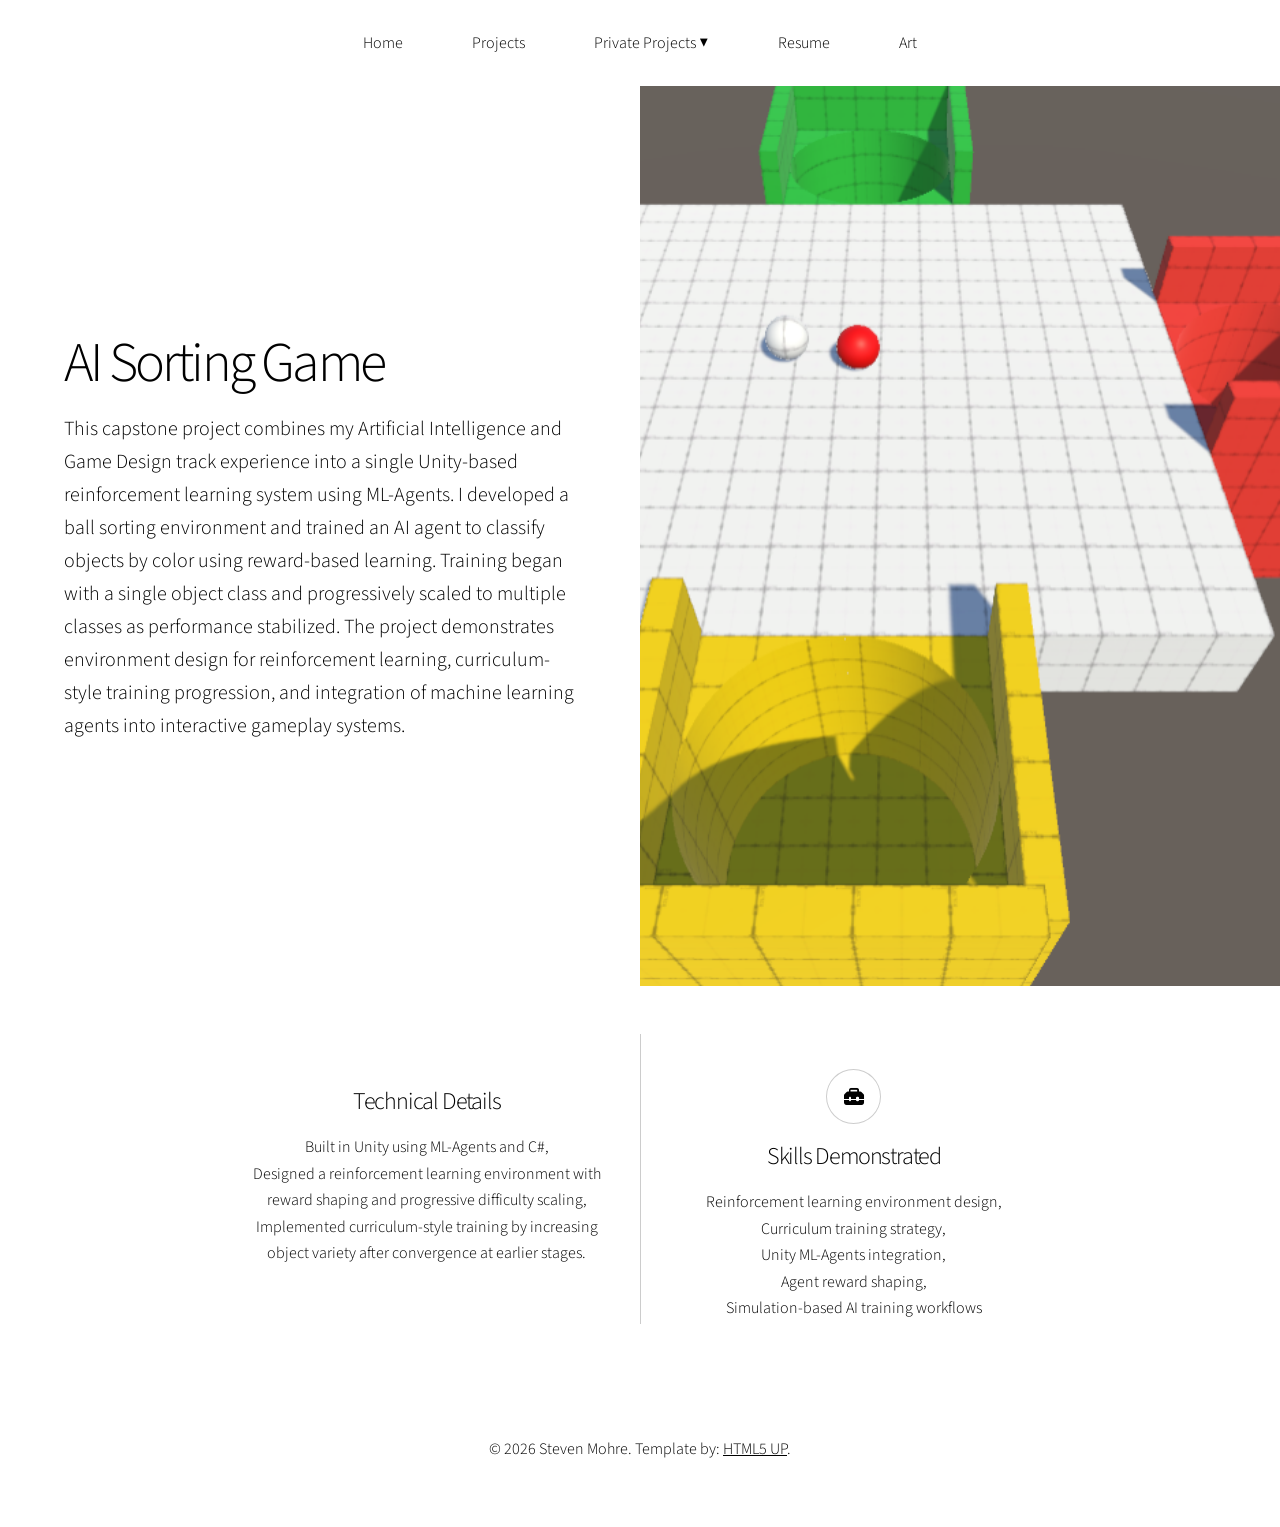
<file: ai_sorting.html>
<!DOCTYPE HTML>
<html lang="en">
	<head>
		<title>Steven Portfolio</title>
		<meta charset="utf-8" />
		<meta name="viewport" content="width=device-width, initial-scale=1, user-scalable=no" />
		<link rel="stylesheet" href="assets/css/main.css" />
		<noscript><link rel="stylesheet" href="assets/css/noscript.css" /></noscript>
        <link rel="stylesheet" href="https://cdnjs.cloudflare.com/ajax/libs/font-awesome/6.5.0/css/all.min.css">
	</head>

	<body class="is-preload">
		<header class="nav-container">

			<a class="nav-button" href="index.html">Home</a>

			<a class="nav-button" href="index.html#Projects">Projects</a>

			<div class="dropdown">
				<a class="nav-button dropbtn">Private Projects ▼</a>

				<div class="dropdown-content">
					<a href="discord_bot.html">Discord Bot</a>
					<a href="ai_sorting.html">AI Sorting Game</a>
				</div>
			</div>

			<a class="nav-button" href="resume.html">Resume</a>

			<a class="nav-button" href="art.html">Art</a>

		</header>

		<section class="banner style1 orient-left content-align-left image-position-right fullscreen onload-image-fade-in onload-content-fade-right">
			<div class="content">
				<h1>AI Sorting Game</h1>
				<p class="major">This capstone project combines my Artificial Intelligence and 
					Game Design track experience into a single Unity-based reinforcement learning system using ML-Agents. 
					I developed a ball sorting environment and trained an AI agent to 
					classify objects by color using reward-based learning. 
					Training began with a single object class and progressively scaled to multiple classes 
					as performance stabilized. The project demonstrates environment design for reinforcement learning, 
					curriculum-style training progression, 
					and integration of machine learning agents into interactive gameplay systems.
				</p>
			</div>
			<div class="image">
				<img src="images/gallery/art/Capstone_02.png" alt="" />
			</div>
		</section>

		<section class="wrapper style1 align-center">
				<div class="items style1 medium onscroll-fade-in">
					<section>
						<span class="icon solid style2 major fa-circle-info"></span>
						<h3>Technical Details</h3>
						<p>
						Built in Unity using ML-Agents and C#,<br>
						Designed a reinforcement learning environment with reward shaping and progressive difficulty scaling,<br>
						Implemented curriculum-style training by increasing object variety after convergence at earlier stages.
						</p>
					</section>
					<section>
						<span class="icon solid style2 major fa-toolbox"></span>
						<h3>Skills Demonstrated</h3>

						Reinforcement learning environment design,<br>
						Curriculum training strategy,<br>
						Unity ML-Agents integration,<br>
						Agent reward shaping,<br>
						Simulation-based AI training workflows
					</section>
			</div>
		</section>
		
		<footer class="wrapper style1 align-center">
			<div class="inner">
				<p>&copy; 2026 Steven Mohre. Template by: <a href="https://html5up.net">HTML5 UP</a>.</p>
			</div>
		</footer>

		<script src="assets/js/jquery.min.js" defer></script>
		<script src="assets/js/jquery.scrollex.min.js" defer></script>
		<script src="assets/js/jquery.scrolly.min.js" defer></script>
		<script src="assets/js/browser.min.js" defer></script>
		<script src="assets/js/breakpoints.min.js" defer></script>
		<script src="assets/js/util.js" defer></script>
		<script src="assets/js/main.js" defer></script>
	</body>
</html>
</file>
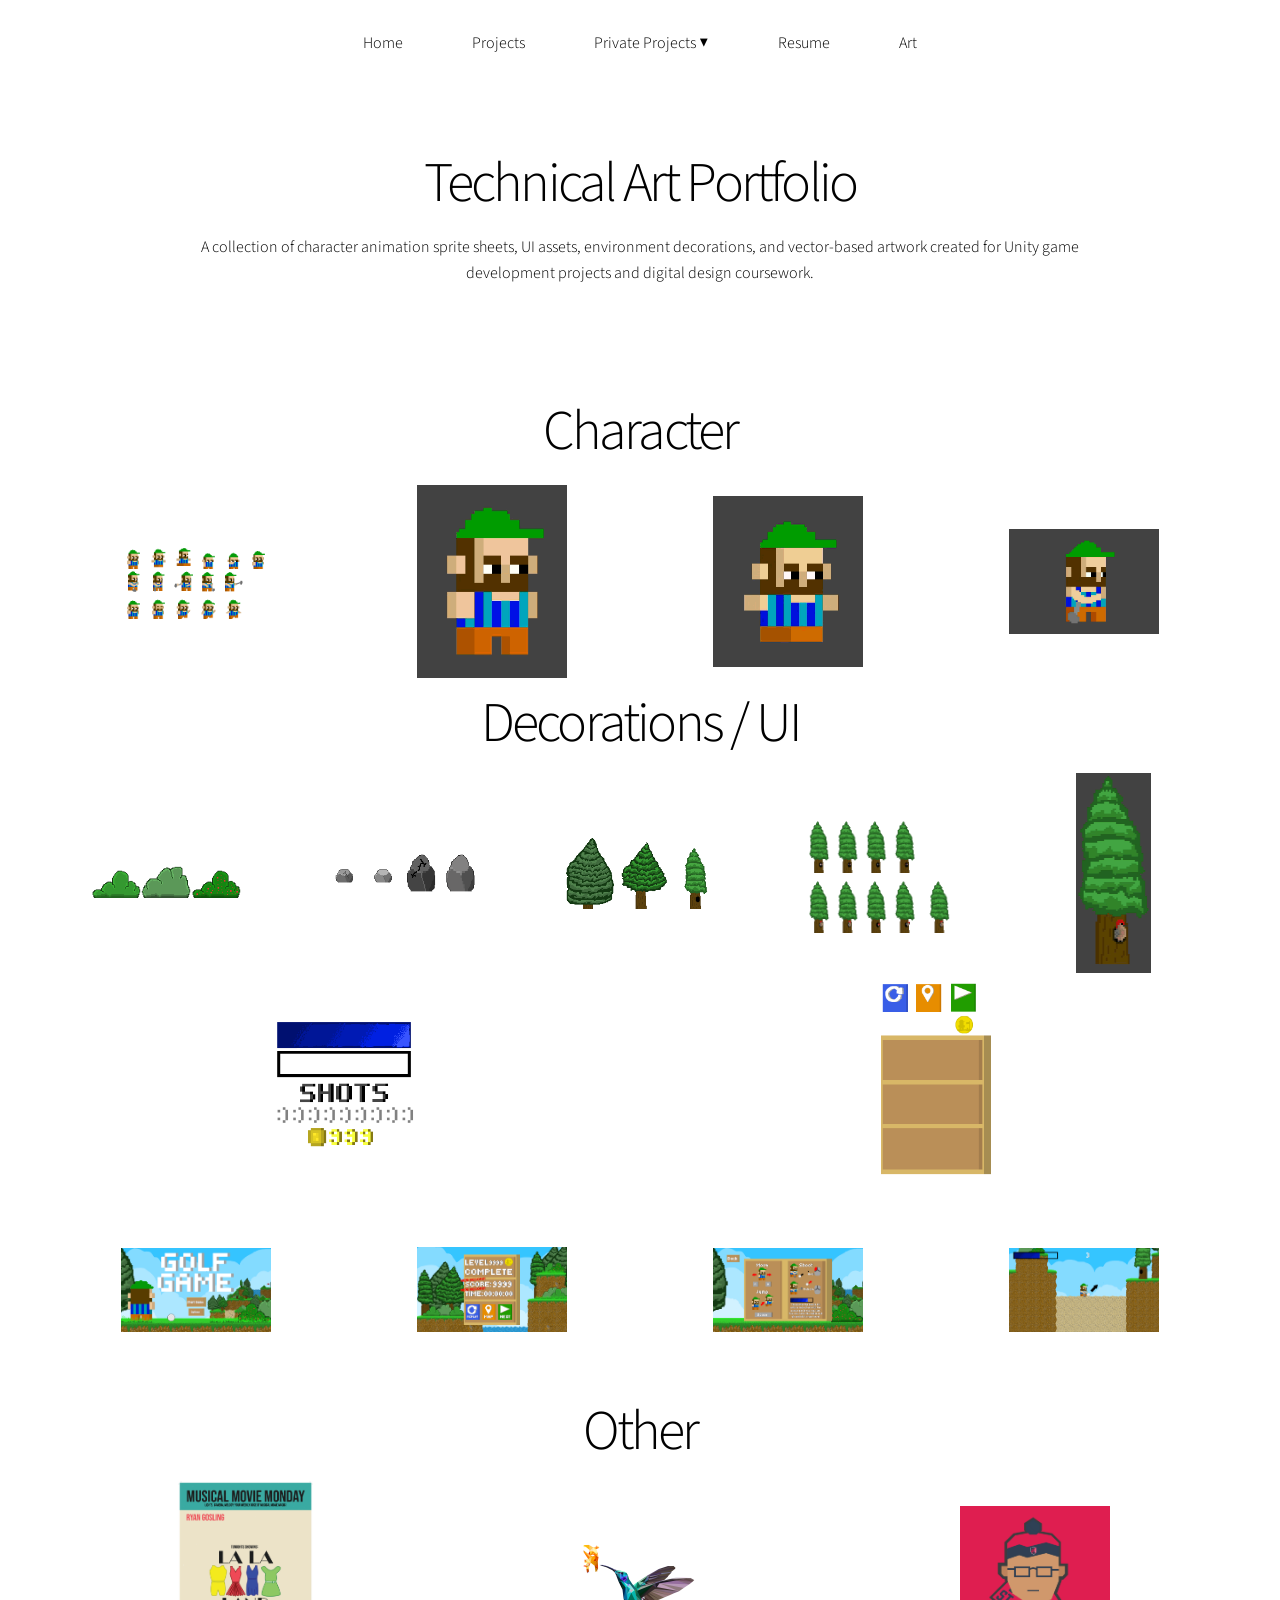
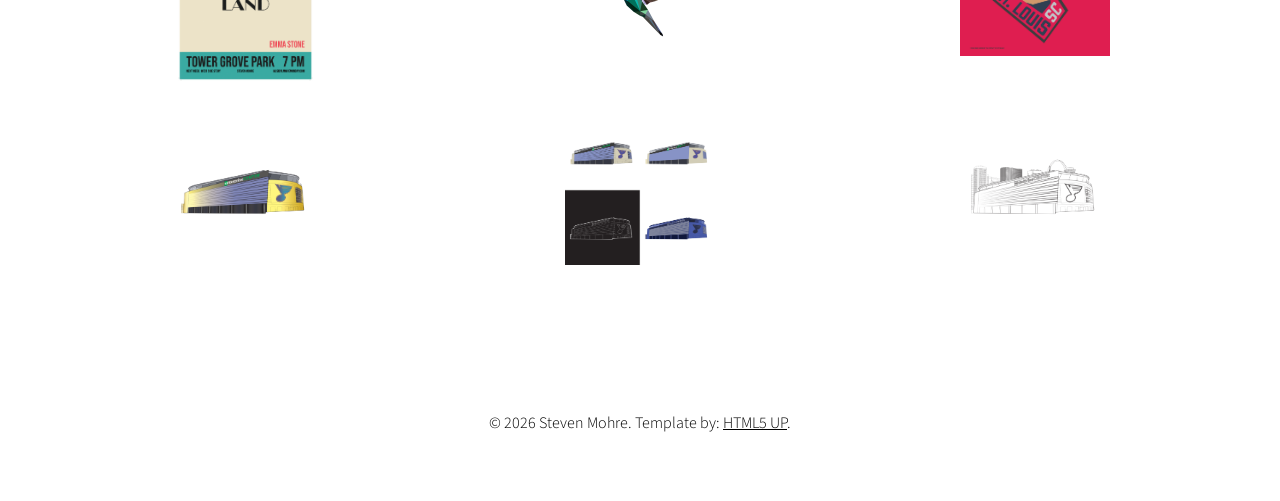
<file: art.html>
<!DOCTYPE HTML>
<html lang="en">
	<head>
		<title>Steven Portfolio</title>
		<meta charset="utf-8" />
		<meta name="viewport" content="width=device-width, initial-scale=1, user-scalable=no" />
		<link rel="stylesheet" href="assets/css/main.css" />
		<noscript><link rel="stylesheet" href="assets/css/noscript.css" /></noscript>
        <link rel="stylesheet" href="https://cdnjs.cloudflare.com/ajax/libs/font-awesome/6.5.0/css/all.min.css">
	</head>
    
	<body class="is-preload">
        <header class="nav-container">

            <a class="nav-button" href="index.html">Home</a>

            <a class="nav-button" href="index.html#Projects">Projects</a>

            <div class="dropdown">
                <a class="nav-button dropbtn">Private Projects ▼</a>

                <div class="dropdown-content">
                    <a href="discord_bot.html">Discord Bot</a>
                    <a href="ai_sorting.html">AI Sorting Game</a>
                </div>
            </div>

            <a class="nav-button" href="resume.html">Resume</a>

            <a class="nav-button" href="art.html">Art</a>

        </header>

        <section class="wrapper style1 align-center">
            <div class="inner">
                <h1>Technical Art Portfolio</h1>
                <p>
                A collection of character animation sprite sheets, UI assets,
                environment decorations, and vector-based artwork created for
                Unity game development projects and digital design coursework.
                </p>
            </div>
        </section>

        <section class="portfolio-gallery">

            <section class="wrapper style1 align-center">
                <h1>Character</h1>
            </section>            
            <div class="portfolio-gallery-row" style="grid-template-columns: repeat(4, auto);">
                <a href="#" class="portfolio-gallery-item"
                    data-img="images/gallery/art/Character_Sprite_Sheet.png"
                    data-title="Platformer Character Sprite Sheet"
                    data-desc="Sprite sheet with running, jumping, idle, and golf swinging animations.">
                    <img src="images/gallery/art/Character_Sprite_Sheet.png" alt="Platformer character sprite sheet">
                </a>

                <a href="#" class="portfolio-gallery-item"
                    data-img="images/gallery/art/Golf_Idle.gif"
                    data-title="Idle Animation"
                    data-desc="">
                    <img src="images/gallery/art/Golf_Idle.gif" alt="Idle animation sprite preview">
                </a>

                <a href="#" class="portfolio-gallery-item"
                    data-img="images/gallery/art/Golf_Running.gif"
                    data-title="Running Animation"
                    data-desc="">
                    <img src="images/gallery/art/Golf_Running.gif" alt="Running animation sprite preview">
                </a>

                <a href="#" class="portfolio-gallery-item"
                    data-img="images/gallery/art/Golf_Shooting.gif"
                    data-title="Swinging Animation"
                    data-desc="">
                    <img src="images/gallery/art/Golf_Shooting.gif" alt="Swinging animation sprite preview">
                </a>
            </div>


            <section class="wrapper style1 align-center">
                <h1>Decorations / UI</h1>
            </section> 
            <div class="portfolio-gallery-row" style="grid-template-columns: repeat(5, auto);">
                <a href="#" class="portfolio-gallery-item"
                    data-img="images/gallery/art/Bushes.png"
                    data-title="Bushes Sprite Sheet"
                    data-desc="">
                    <img src="images/gallery/art/Bushes.png" alt="Bushes sprite sheet">
                </a>

                <a href="#" class="portfolio-gallery-item"
                    data-img="images/gallery/art/Rocks_Sheet.png"
                    data-title="Rocks Sprite Sheet"
                    data-desc="">
                    <img src="images/gallery/art/Rocks_Sheet.png" alt="Rocks sprite sheet">
                </a>

                <a href="#" class="portfolio-gallery-item"
                    data-img="images/gallery/art/Trees.png"
                    data-title="Trees Sprite Sheet"
                    data-desc="">
                    <img src="images/gallery/art/Trees.png" alt="Trees sprite sheet">
                </a>

                <a href="#" class="portfolio-gallery-item"
                    data-img="images/gallery/art/special_trees.png"
                    data-title="Special Tree Sprite Sheet"
                    data-desc="Sprite sheet animations for hole in trunk tree with peering eyes and woodpecker.">
                    <img src="images/gallery/art/special_trees.png" alt="Special tree sprite sheet">
                </a>

                <a href="#" class="portfolio-gallery-item"
                    data-img="images/gallery/art/Bird_Tree.gif"
                    data-title="Woodpecker Animation"
                    data-desc="">
                    <img src="images/gallery/art/Bird_Tree.gif" alt="Woodpecker tree animation preview">
                </a>                       
            </div>
            <div class="portfolio-gallery-row" style="grid-template-columns: repeat(2, auto);">
                <a href="#" class="portfolio-gallery-item"
                    data-img="images/gallery/art/HUD.png"
                    data-title="Shooting Bar and Score UI"
                    data-desc="Both the inner and outer shooting bar UI. As well as the shots, number, and coin UI.">
                    <img src="images/gallery/art/HUD.png" alt="Shooting bar and score numbering UI">
                </a>

                <a href="#" class="portfolio-gallery-item"
                    data-img="images/gallery/art/Level_Win_UI.png"
                    data-title="Select Menu UI"
                    data-desc="Restart, map, and play/continue button. Background for select menu.">
                    <img src="images/gallery/art/Level_Win_UI.png" alt="Select and pause menu UI">
                </a>
            </div>
            <div class="portfolio-gallery-row" style="grid-template-columns: repeat(4, auto);">
                <a href="#" class="portfolio-gallery-item"
                    data-img="images/gallery/art/Title.png"
                    data-title="Title Screen"
                    data-desc="">
                    <img src="images/gallery/art/Title.png" alt="Title screen background">
                </a>

                <a href="#" class="portfolio-gallery-item"
                    data-img="images/gallery/art/Full_Win_Screen.png"
                    data-title="Level Win Mockup"
                    data-desc="">
                    <img src="images/gallery/art/Full_Win_Screen.png" alt="Level win screen mockup">
                </a>

                <a href="#" class="portfolio-gallery-item"
                    data-img="images/gallery/art/Controls.png"
                    data-title="Controls Screen"
                    data-desc="Description and pictures showing how to play the game.">
                    <img src="images/gallery/art/Controls.png" alt="Control screen UI">
                </a>

                <a href="#" class="portfolio-gallery-item"
                    data-img="images/gallery/art/Ingame_UI.png"
                    data-title="In-Game UI"
                    data-desc="Showing use of shooting bar and stroke counter. As well as arrow pointing in shot direction.">
                    <img src="images/gallery/art/Ingame_UI.png" alt="In-Game UI">
                </a>
            </div>
            <section class="wrapper style1 align-center">
                <h1>Other</h1>
            </section>
            <div class="portfolio-gallery-row" style="grid-template-columns: repeat(3, auto)">
                <a href="#" class="portfolio-gallery-item"
                    data-img="images/gallery/art/Poster.png"
                    data-title="Event Poster Mockup"
                    data-desc="Poster design for fake event that is showing the movie La La Land.">
                    <img src="images/gallery/art/Poster.png" alt="Fake event poster mockup for a movie showing event">
                </a>

                <a href="#" class="portfolio-gallery-item"
                    data-img="images/gallery/art/Bird.png"
                    data-title="Geometric Hummingbird"
                    data-desc="Hummingbird made of only straight lined shapes.">
                    <img src="images/gallery/art/Bird.png" alt="Hummingbird made with only straight lined shapes">
                </a>

                <a href="#" class="portfolio-gallery-item"
                    data-img="images/gallery/art/Self_Portrait.jpg"
                    data-title="Self Portrait"
                    data-desc="Self portrait made with only straight lined shapes.">
                    <img src="images/gallery/art/Self_Portrait.jpg" alt="Self portrait with only straight lined shapes">
                </a>
            </div>
            <div class="portfolio-gallery-row" style="grid-template-columns: repeat(3, auto)">
                <a href="#" class="portfolio-gallery-item"
                    data-img="images/gallery/art/Building1.png"
                    data-title="Building Art Iteration - Shading"
                    data-desc="">
                    <img src="images/gallery/art/Building1.png" alt="Enterprise center shading iteration">
                </a>

                <a href="#" class="portfolio-gallery-item"
                    data-img="images/gallery/art/Buildings_4.png"
                    data-title="More Building Art Iterations"
                    data-desc="">
                    <img src="images/gallery/art/Buildings_4.png" alt="Four different iterations of the Enterprise center">
                </a>

                <a href="#" class="portfolio-gallery-item"
                    data-img="images/gallery/art/Building2.png"
                    data-title="Building Art Iteration - Outline"
                    data-desc="Buildings in the background are from Busch Stadium skyline.">
                    <img src="images/gallery/art/Building2.png" alt="Enterprise center outline iteration">
                </a>
            </div>
        </section>
        <div id="portfolio-overlay" class="portfolio-overlay">

            <a class="portfolio-overlay-bg"></a>

            <div class="portfolio-overlay-content">

                <div class="portfolio-close">&times;</div>

                <img id="portfolio-overlay-img">

                <h3 id="portfolio-overlay-title"></h3>

                <p id="portfolio-overlay-desc"></p>

            </div>

        </div>

        <footer class="wrapper style1 align-center">
            <div class="inner">
                <p>&copy; 2026 Steven Mohre. Template by: <a href="https://html5up.net">HTML5 UP</a>.</p>
            </div>
        </footer>

        <script>
        const overlay = document.getElementById("portfolio-overlay");
        const overlayImg = document.getElementById("portfolio-overlay-img");
        const overlayTitle = document.getElementById("portfolio-overlay-title");
        const overlayDesc = document.getElementById("portfolio-overlay-desc");
            
        document.querySelectorAll(".portfolio-gallery-item").forEach(item => {

            item.addEventListener("click", function(e) {

                e.preventDefault();

                overlayImg.src = this.dataset.img;
                overlayTitle.textContent = this.dataset.title;
                overlayDesc.textContent = this.dataset.desc;

                overlay.classList.add("active");

            });

        });


        document.querySelector(".portfolio-close").onclick = () => {
            overlay.classList.remove("active");
        };


        document.querySelector(".portfolio-overlay-bg").onclick = () => {
            overlay.classList.remove("active");
        };
        
        document.addEventListener("keydown", function(event) {

            if (event.key === "Escape") {
                overlay.classList.remove("active");
            }

        });
        </script>

	</body>
</html>
</file>
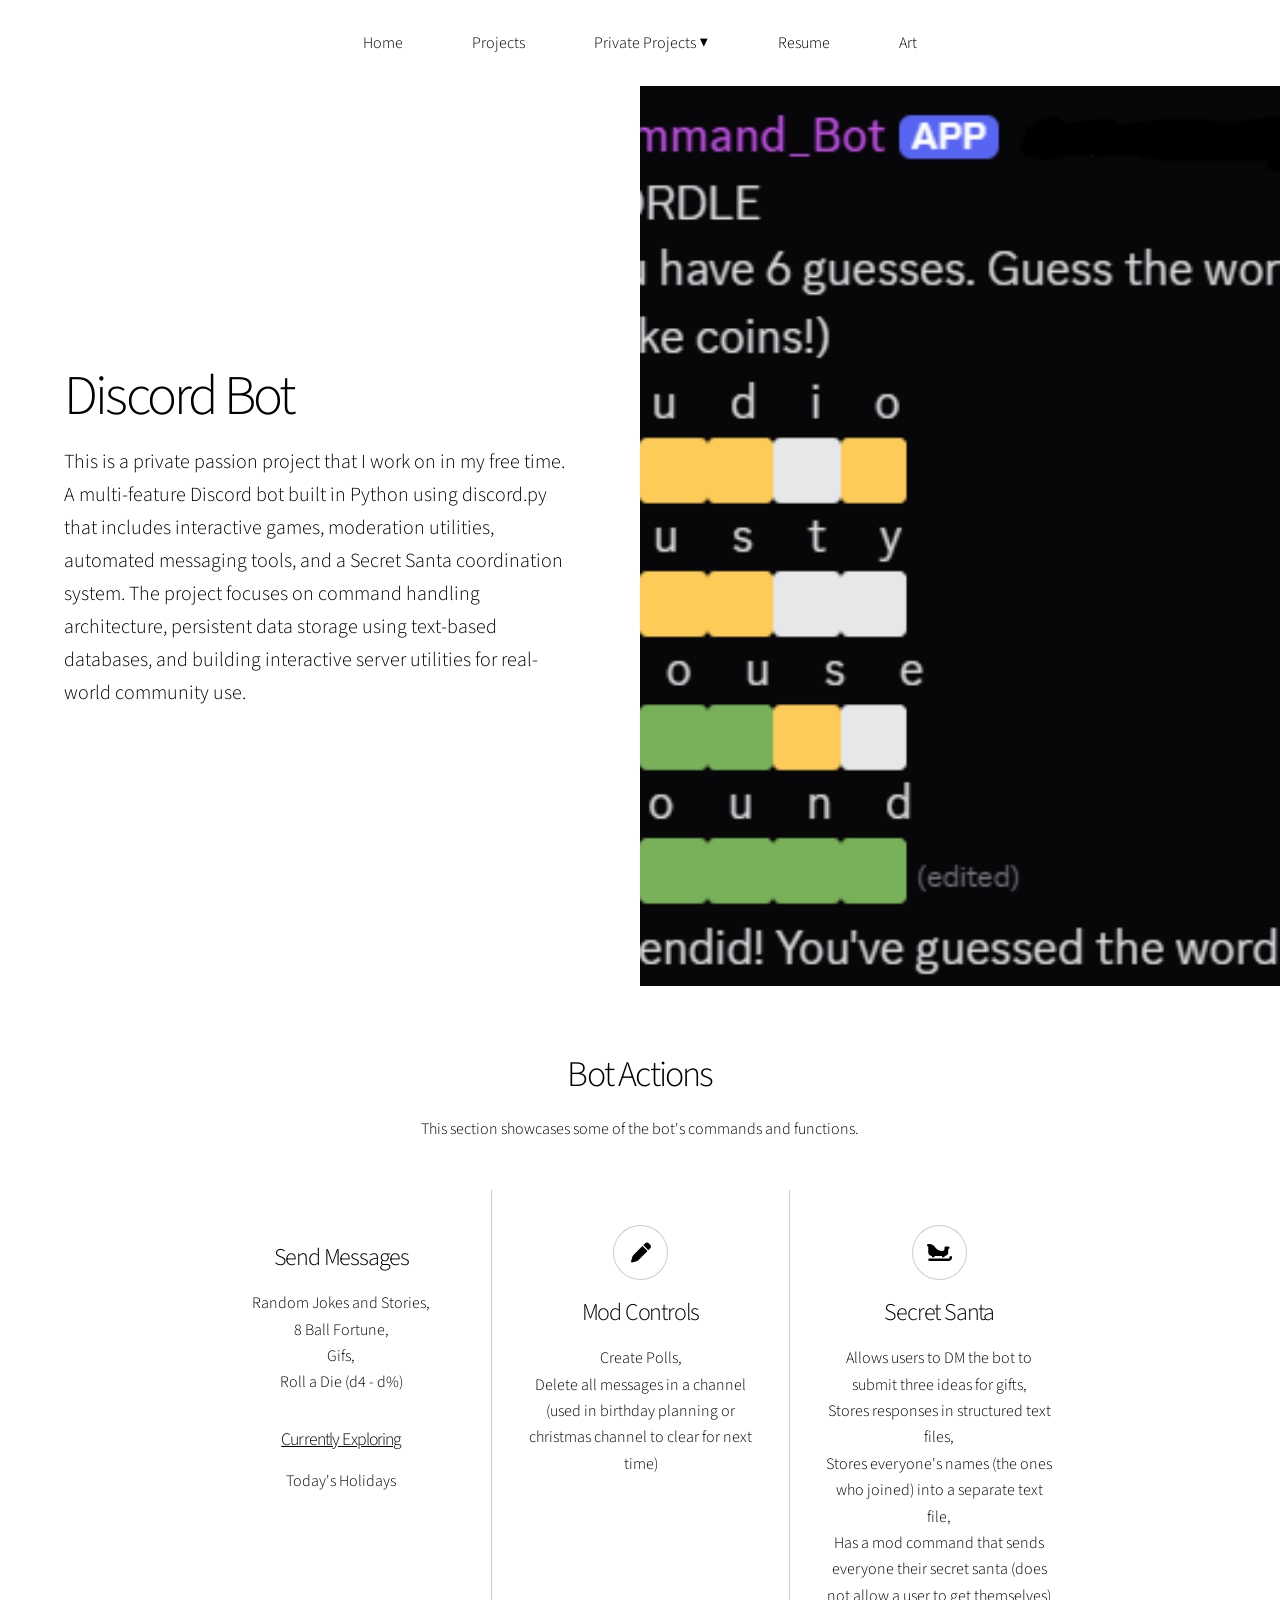
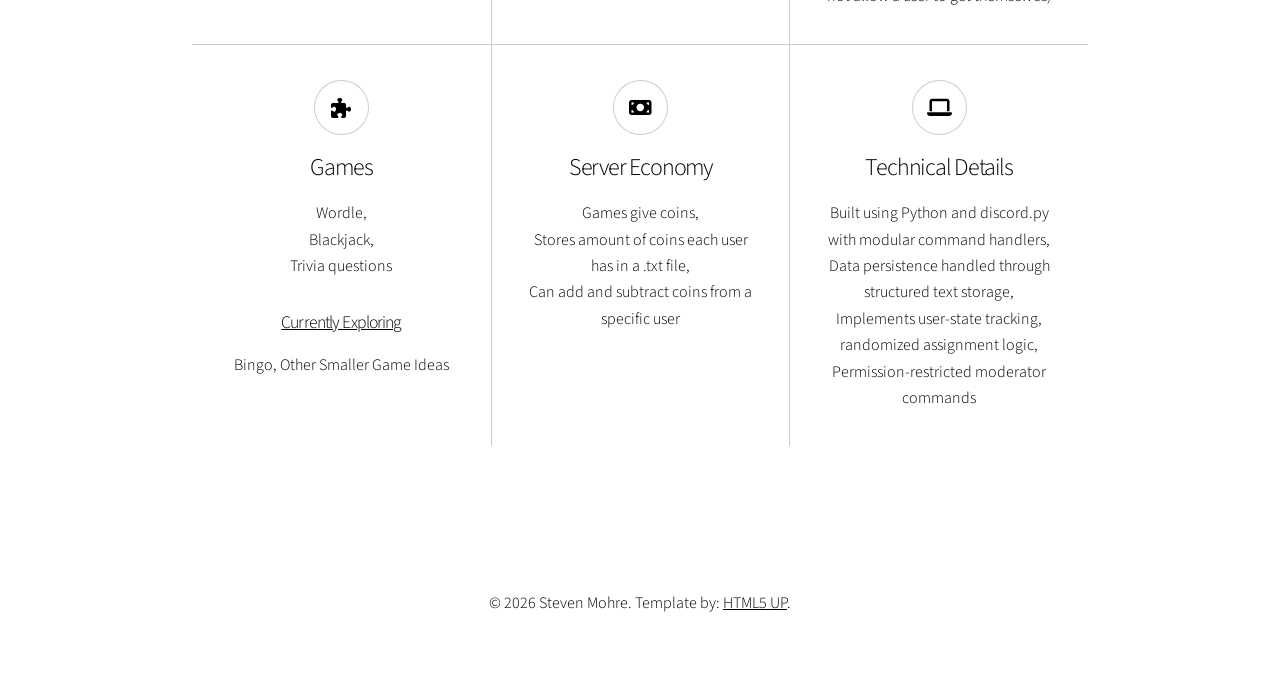
<file: discord_bot.html>
<!DOCTYPE HTML>
<html lang="en">
	<head>
		<title>Steven Portfolio</title>
		<meta charset="utf-8" />
		<meta name="viewport" content="width=device-width, initial-scale=1, user-scalable=no" />
		<link rel="stylesheet" href="assets/css/main.css" />
		<noscript><link rel="stylesheet" href="assets/css/noscript.css" /></noscript>
        <link rel="stylesheet" href="https://cdnjs.cloudflare.com/ajax/libs/font-awesome/6.5.0/css/all.min.css">
	</head>

	<body class="is-preload">
		<header class="nav-container">

			<a class="nav-button" href="index.html">Home</a>

			<a class="nav-button" href="index.html#Projects">Projects</a>

			<div class="dropdown">
				<a class="nav-button dropbtn">Private Projects ▼</a>

				<div class="dropdown-content">
					<a href="discord_bot.html">Discord Bot</a>
					<a href="ai_sorting.html">AI Sorting Game</a>
				</div>
			</div>

			<a class="nav-button" href="resume.html">Resume</a>

			<a class="nav-button" href="art.html">Art</a>

		</header>

		<section class="banner style1 orient-left content-align-left image-position-right fullscreen onload-image-fade-in onload-content-fade-right">
			<div class="content">
				<h1>Discord Bot</h1>
				<p class="major">
					This is a private passion project that I work on in my free time. 
					A multi-feature Discord bot built in Python using discord.py that includes interactive games, 
					moderation utilities, automated messaging tools, and a Secret Santa coordination system. 
					The project focuses on command handling architecture, persistent data storage using text-based databases, 
					and building interactive server utilities for real-world community use.
				</p>
			</div>
			<div class="image">
				<img src="images/gallery/art/Worlde_Bot_3.png" alt="" />
			</div>
		</section>

		<section class="wrapper style1 align-center">
			<div class="inner">
				<h2>Bot Actions</h2>
				<p>This section showcases some of the bot's commands and functions.</p>
				<div class="items style1 medium onscroll-fade-in">
					<section>
						<span class="icon solid style2 major fa-message"></span>
						<h3>Send Messages</h3>
						<p>
							Random Jokes and Stories,<br>
							8 Ball Fortune,<br>
							Gifs,<br>
							Roll a Die (d4 - d%)
						</p>
						<h4><u>Currently Exploring</u></h4>
						<p>Today's Holidays</p>
					</section>
					<section>
						<span class="icon solid style2 major fa-pen"></span>
						<h3>Mod Controls</h3>
						<p>
							Create Polls,<br>
							Delete all messages in a channel (used in birthday planning or christmas channel to clear for next time)
						</p>
					</section>
					<section>
						<span class="icon solid style2 major fa-sleigh"></span>
						<h3>Secret Santa</h3>
						<p>
							Allows users to DM the bot to submit three ideas for gifts,<br>
							Stores responses in structured text files,<br>
							Stores everyone's names (the ones who joined) into a separate text file,<br>
							Has a mod command that sends everyone their secret santa (does not allow a user to get themselves)
						</p>
					</section>
					<section>
						<span class="icon solid style2 major fa-puzzle-piece"></span>
						<h3>Games</h3>
						<p>
							Wordle,<br>
							Blackjack,<br>
							Trivia questions
						</p>
						<h4><u>Currently Exploring</u></h4>
						<p>Bingo, Other Smaller Game Ideas</p>
					</section>
					<section>
						<span class="icon solid style2 major fa-money-bill"></span>
						<h3>Server Economy</h3>
						<p>
							Games give coins,<br>
							Stores amount of coins each user has in a .txt file,<br>
							Can add and subtract coins from a specific user
						</p>
					</section>
					<section>
						<span class="icon solid style2 major fa-laptop"></span>
						<h3>Technical Details</h3>
						<p>
							Built using Python and discord.py with modular command handlers,<br>
							Data persistence handled through structured text storage,<br>
							Implements user-state tracking, randomized assignment logic,<br>
							Permission-restricted moderator commands<br>
						</p>
					</section>	
				</div>
			</div>
		</section>

		<footer class="wrapper style1 align-center">
			<div class="inner">
				<p>&copy; 2026 Steven Mohre. Template by: <a href="https://html5up.net">HTML5 UP</a>.</p>
			</div>
		</footer>
	<script src="assets/js/jquery.min.js" defer></script>
	<script src="assets/js/jquery.scrollex.min.js" defer></script>
	<script src="assets/js/jquery.scrolly.min.js" defer></script>
	<script src="assets/js/browser.min.js" defer></script>
	<script src="assets/js/breakpoints.min.js" defer></script>
	<script src="assets/js/util.js" defer></script>
	<script src="assets/js/main.js" defer></script>
	</body>
</html>
</file>
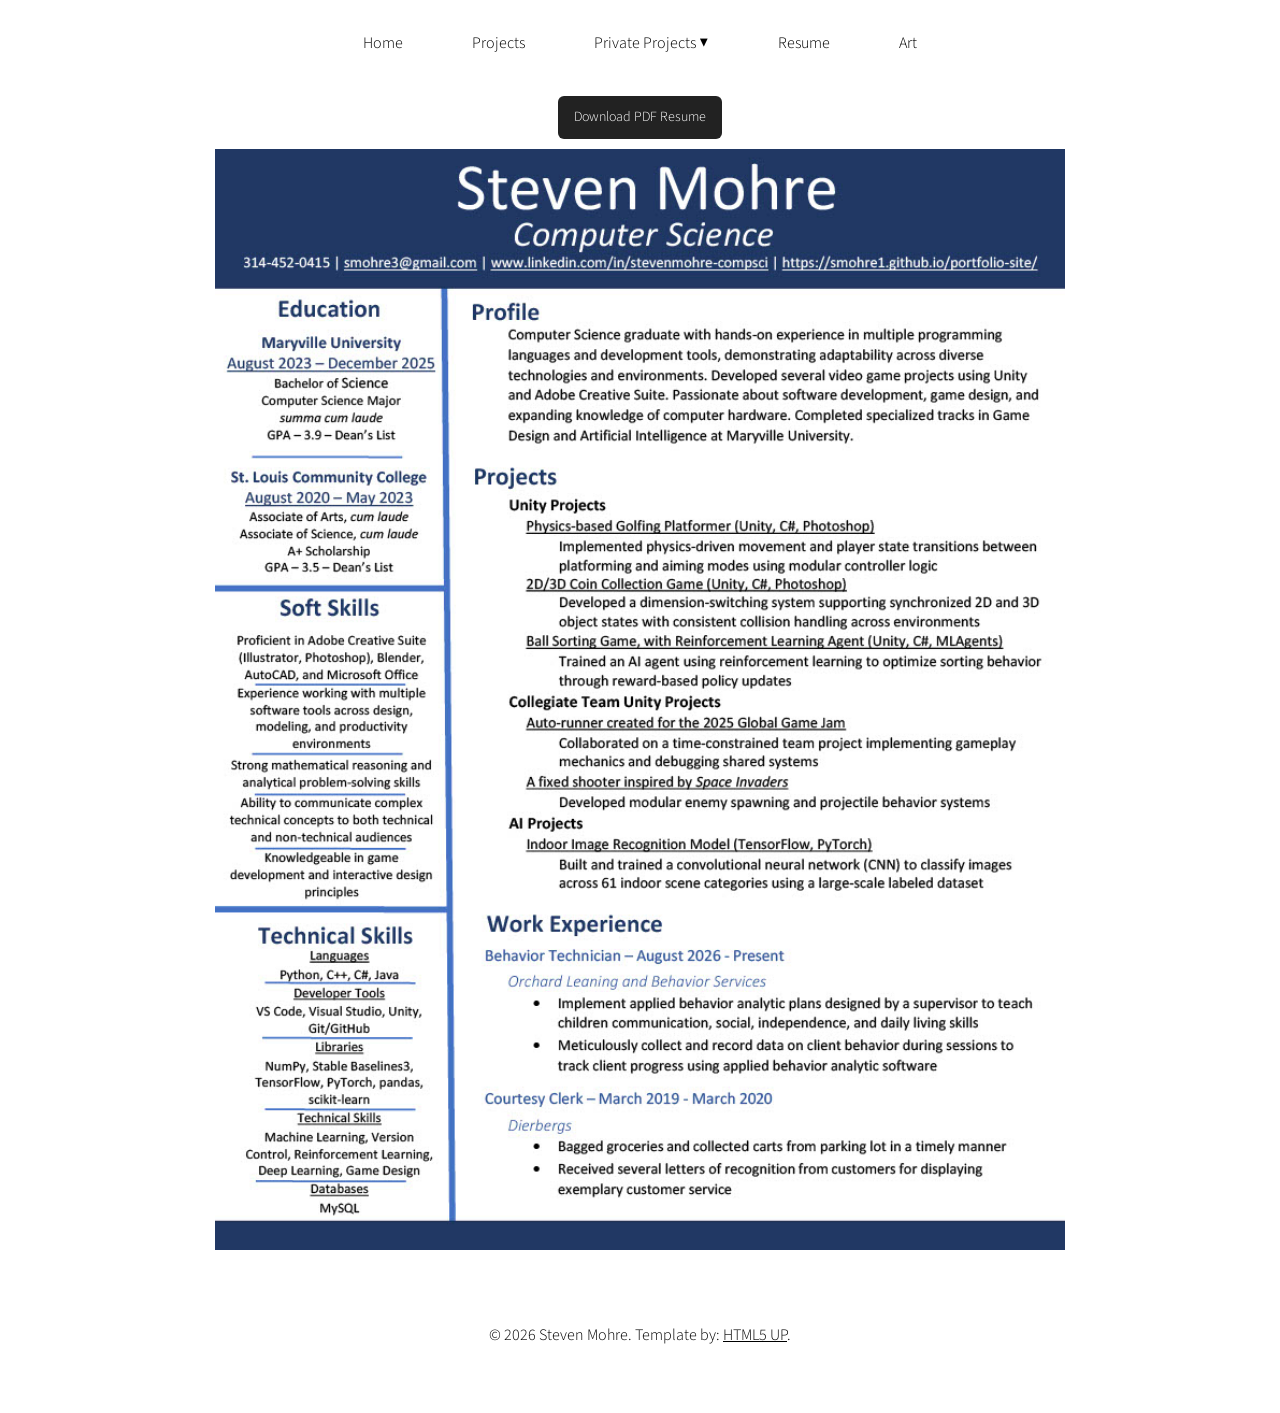
<file: resume.html>
<!DOCTYPE HTML>
<html lang="en">
	<head>
		<title>Steven Portfolio</title>
		<meta charset="utf-8" />
		<meta name="viewport" content="width=device-width, initial-scale=1, user-scalable=no" />
		<link rel="stylesheet" href="assets/css/main.css" />
		<noscript><link rel="stylesheet" href="assets/css/noscript.css" /></noscript>
        <link rel="stylesheet" href="https://cdnjs.cloudflare.com/ajax/libs/font-awesome/6.5.0/css/all.min.css">
	</head>

	<body class="is-preload">
		<header class="nav-container">

			<a class="nav-button" href="index.html">Home</a>

			<a class="nav-button" href="index.html#Projects">Projects</a>

			<div class="dropdown">
				<a class="nav-button dropbtn">Private Projects ▼</a>

				<div class="dropdown-content">
					<a href="discord_bot.html">Discord Bot</a>
					<a href="ai_sorting.html">AI Sorting Game</a>
				</div>
			</div>

			<a class="nav-button" href="resume.html">Resume</a>

			<a class="nav-button" href="art.html">Art</a>

		</header>

        <a href="images/SMohre_Resume.pdf" download="SMohre_Resume.pdf" class="download-button">
            Download PDF Resume
        </a>
        
        <section class="wrapper style1 align-center">
            <img src="images/SMohre_Resume.jpg" style="width: 100%; max-width: 850px; height: auto;">
        </section>

		<footer class="wrapper style1 align-center">
			<div class="inner">
				<p>&copy; 2026 Steven Mohre. Template by: <a href="https://html5up.net">HTML5 UP</a>.</p>
			</div>
		</footer>
	</body>
</html>
</file>
<file: assets/css/noscript.css>
/*
	Story by HTML5 UP
	html5up.net | @ajlkn
	Free for personal and commercial use under the CCA 3.0 license (html5up.net/license)
*/

/* Banner (transitions) */

	.banner.onload-content-fade-up .content {
		-moz-transition: none;
		-webkit-transition: none;
		-ms-transition: none;
		transition: none;
	}

	body.is-preload .banner.onload-content-fade-up .content {
		-moz-transform: none;
		-webkit-transform: none;
		-ms-transform: none;
		transform: none;
		opacity: 1;
	}

	.banner.onload-content-fade-down .content {
		-moz-transition: none;
		-webkit-transition: none;
		-ms-transition: none;
		transition: none;
	}

	body.is-preload .banner.onload-content-fade-down .content {
		-moz-transform: none;
		-webkit-transform: none;
		-ms-transform: none;
		transform: none;
		opacity: 1;
	}

	.banner.onload-content-fade-left .content {
		-moz-transition: none;
		-webkit-transition: none;
		-ms-transition: none;
		transition: none;
	}

	body.is-preload .banner.onload-content-fade-left .content {
		-moz-transform: none;
		-webkit-transform: none;
		-ms-transform: none;
		transform: none;
		opacity: 1;
	}

	.banner.onload-content-fade-right .content {
		-moz-transition: none;
		-webkit-transition: none;
		-ms-transition: none;
		transition: none;
	}

	body.is-preload .banner.onload-content-fade-right .content {
		-moz-transform: none;
		-webkit-transform: none;
		-ms-transform: none;
		transform: none;
		opacity: 1;
	}

	.banner.onload-content-fade-in .content {
		-moz-transition: none;
		-webkit-transition: none;
		-ms-transition: none;
		transition: none;
	}

	body.is-preload .banner.onload-content-fade-in .content {
		-moz-transform: none;
		-webkit-transform: none;
		-ms-transform: none;
		transform: none;
		opacity: 1;
	}

	.banner.onload-image-fade-up .image {
		-moz-transition: none;
		-webkit-transition: none;
		-ms-transition: none;
		transition: none;
	}

		.banner.onload-image-fade-up .image img {
			-moz-transition: none;
			-webkit-transition: none;
			-ms-transition: none;
			transition: none;
		}

	body.is-preload .banner.onload-image-fade-up .image {
		-moz-transform: none;
		-webkit-transform: none;
		-ms-transform: none;
		transform: none;
		opacity: 1;
	}

		body.is-preload .banner.onload-image-fade-up .image img {
			opacity: 1;
		}

	.banner.onload-image-fade-down .image {
		-moz-transition: none;
		-webkit-transition: none;
		-ms-transition: none;
		transition: none;
	}

		.banner.onload-image-fade-down .image img {
			-moz-transition: none;
			-webkit-transition: none;
			-ms-transition: none;
			transition: none;
		}

	body.is-preload .banner.onload-image-fade-down .image {
		-moz-transform: none;
		-webkit-transform: none;
		-ms-transform: none;
		transform: none;
		opacity: 1;
	}

		body.is-preload .banner.onload-image-fade-down .image img {
			opacity: 1;
		}

	.banner.onload-image-fade-left .image {
		-moz-transition: none;
		-webkit-transition: none;
		-ms-transition: none;
		transition: none;
	}

		.banner.onload-image-fade-left .image img {
			-moz-transition: none;
			-webkit-transition: none;
			-ms-transition: none;
			transition: none;
		}

	body.is-preload .banner.onload-image-fade-left .image {
		-moz-transform: none;
		-webkit-transform: none;
		-ms-transform: none;
		transform: none;
		opacity: 1;
	}

		body.is-preload .banner.onload-image-fade-left .image img {
			opacity: 1;
		}

	.banner.onload-image-fade-right .image {
		-moz-transition: none;
		-webkit-transition: none;
		-ms-transition: none;
		transition: none;
	}

		.banner.onload-image-fade-right .image img {
			-moz-transition: none;
			-webkit-transition: none;
			-ms-transition: none;
			transition: none;
		}

	body.is-preload .banner.onload-image-fade-right .image {
		-moz-transform: none;
		-webkit-transform: none;
		-ms-transform: none;
		transform: none;
		opacity: 1;
	}

		body.is-preload .banner.onload-image-fade-right .image img {
			opacity: 1;
		}

	.banner.onload-image-fade-in .image img {
		-moz-transition: none;
		-webkit-transition: none;
		-ms-transition: none;
		transition: none;
	}

	body.is-preload .banner.onload-image-fade-in .image img {
		opacity: 1;
	}

	.banner.onscroll-content-fade-up .content {
		-moz-transition: none;
		-webkit-transition: none;
		-ms-transition: none;
		transition: none;
	}

	.banner.onscroll-content-fade-up.is-inactive .content {
		-moz-transform: none;
		-webkit-transform: none;
		-ms-transform: none;
		transform: none;
		opacity: 1;
	}

	.banner.onscroll-content-fade-down .content {
		-moz-transition: none;
		-webkit-transition: none;
		-ms-transition: none;
		transition: none;
	}

	.banner.onscroll-content-fade-down.is-inactive .content {
		-moz-transform: none;
		-webkit-transform: none;
		-ms-transform: none;
		transform: none;
		opacity: 1;
	}

	.banner.onscroll-content-fade-left .content {
		-moz-transition: none;
		-webkit-transition: none;
		-ms-transition: none;
		transition: none;
	}

	.banner.onscroll-content-fade-left.is-inactive .content {
		-moz-transform: none;
		-webkit-transform: none;
		-ms-transform: none;
		transform: none;
		opacity: 1;
	}

	.banner.onscroll-content-fade-right .content {
		-moz-transition: none;
		-webkit-transition: none;
		-ms-transition: none;
		transition: none;
	}

	.banner.onscroll-content-fade-right.is-inactive .content {
		-moz-transform: none;
		-webkit-transform: none;
		-ms-transform: none;
		transform: none;
		opacity: 1;
	}

	.banner.onscroll-content-fade-in .content {
		-moz-transition: none;
		-webkit-transition: none;
		-ms-transition: none;
		transition: none;
	}

	.banner.onscroll-content-fade-in.is-inactive .content {
		-moz-transform: none;
		-webkit-transform: none;
		-ms-transform: none;
		transform: none;
		opacity: 1;
	}

	.banner.onscroll-image-fade-up .image {
		-moz-transition: none;
		-webkit-transition: none;
		-ms-transition: none;
		transition: none;
	}

		.banner.onscroll-image-fade-up .image img {
			-moz-transition: none;
			-webkit-transition: none;
			-ms-transition: none;
			transition: none;
		}

	.banner.onscroll-image-fade-up.is-inactive .image {
		-moz-transform: none;
		-webkit-transform: none;
		-ms-transform: none;
		transform: none;
		opacity: 1;
	}

		.banner.onscroll-image-fade-up.is-inactive .image img {
			opacity: 1;
		}

	.banner.onscroll-image-fade-down .image {
		-moz-transition: none;
		-webkit-transition: none;
		-ms-transition: none;
		transition: none;
	}

		.banner.onscroll-image-fade-down .image img {
			-moz-transition: none;
			-webkit-transition: none;
			-ms-transition: none;
			transition: none;
		}

	.banner.onscroll-image-fade-down.is-inactive .image {
		-moz-transform: none;
		-webkit-transform: none;
		-ms-transform: none;
		transform: none;
		opacity: 1;
	}

		.banner.onscroll-image-fade-down.is-inactive .image img {
			opacity: 1;
		}

	.banner.onscroll-image-fade-left .image {
		-moz-transition: none;
		-webkit-transition: none;
		-ms-transition: none;
		transition: none;
	}

		.banner.onscroll-image-fade-left .image img {
			-moz-transition: none;
			-webkit-transition: none;
			-ms-transition: none;
			transition: none;
		}

	.banner.onscroll-image-fade-left.is-inactive .image {
		-moz-transform: none;
		-webkit-transform: none;
		-ms-transform: none;
		transform: none;
		opacity: 1;
	}

		.banner.onscroll-image-fade-left.is-inactive .image img {
			opacity: 1;
		}

	.banner.onscroll-image-fade-right .image {
		-moz-transition: none;
		-webkit-transition: none;
		-ms-transition: none;
		transition: none;
	}

		.banner.onscroll-image-fade-right .image img {
			-moz-transition: none;
			-webkit-transition: none;
			-ms-transition: none;
			transition: none;
		}

	.banner.onscroll-image-fade-right.is-inactive .image {
		-moz-transform: none;
		-webkit-transform: none;
		-ms-transform: none;
		transform: none;
		opacity: 1;
	}

		.banner.onscroll-image-fade-right.is-inactive .image img {
			opacity: 1;
		}

	.banner.onscroll-image-fade-in .image img {
		-moz-transition: none;
		-webkit-transition: none;
		-ms-transition: none;
		transition: none;
	}

	.banner.onscroll-image-fade-in.is-inactive .image img {
		opacity: 1;
	}
</file>
<file: assets/css/main.css>
@import url(fontawesome-all.min.css);
@import url("https://fonts.googleapis.com/css?family=Source+Sans+Pro:300,300i,400,400i");

/*
	Story by HTML5 UP
	html5up.net | @ajlkn
	Free for personal and commercial use under the CCA 3.0 license (html5up.net/license)
*/

html, body, div, span, applet, object,
iframe, h1, h2, h3, h4, h5, h6, p, blockquote,
pre, a, abbr, acronym, address, big, cite,
code, del, dfn, em, img, ins, kbd, q, s, samp,
small, strike, strong, sub, sup, tt, var, b,
u, i, center, dl, dt, dd, ol, ul, li, fieldset,
form, label, legend, table, caption, tbody,
tfoot, thead, tr, th, td, article, aside,
canvas, details, embed, figure, figcaption,
footer, header, hgroup, menu, nav, output, ruby,
section, summary, time, mark, audio, video {
	margin: 0;
	padding: 0;
	border: 0;
	font-size: 100%;
	font: inherit;
	vertical-align: baseline;}

article, aside, details, figcaption, figure,
footer, header, hgroup, menu, nav, section {
	display: block;}

body {
	line-height: 1;
}

ol, ul {
	list-style: none;
}

blockquote, q {
	quotes: none;
}

	blockquote:before, blockquote:after, q:before, q:after {
		content: '';
		content: none;
	}

table {
	border-collapse: collapse;
	border-spacing: 0;
}

body {
	-webkit-text-size-adjust: none;
}

mark {
	background-color: transparent;
	color: inherit;
}

input::-moz-focus-inner {
	border: 0;
	padding: 0;
}

input, select, textarea {
	-moz-appearance: none;
	-webkit-appearance: none;
	-ms-appearance: none;
	appearance: none;
}

/* Basic */

	@-ms-viewport {
		width: device-width;
	}

	body {
		-ms-overflow-style: scrollbar;
	}

	@media screen and (max-width: 480px) {

		html, body {
			min-width: 320px;
		}

	}

	html {
		box-sizing: border-box;
	}

	*, *:before, *:after {
		box-sizing: inherit;
	}

	body {
		background: #ffffff;
	}

		body.is-preload *, body.is-preload *:before, body.is-preload *:after {
			-moz-animation: none !important;
			-webkit-animation: none !important;
			-ms-animation: none !important;
			animation: none !important;
			-moz-transition: none !important;
			-webkit-transition: none !important;
			-ms-transition: none !important;
			transition: none !important;
		}

/* Type */

	html {
		font-size: 18pt;
	}

		@media screen and (max-width: 1680px) {

			html {
				font-size: 14pt;
			}

		}

		@media screen and (max-width: 1280px) {

			html {
				font-size: 12pt;
			}

		}

		@media screen and (max-width: 736px) {

			html {
				font-size: 11pt;
			}

		}

		@media screen and (max-width: 360px) {

			html {
				font-size: 10pt;
			}

		}

	body {
		background-color: #ffffff;
		color: #000000;
	}

	body, input, select, textarea {
		font-family: "Source Sans Pro", Helvetica, sans-serif;
		font-size: 1rem;
		font-weight: 300;
		line-height: 1.65;
	}

	a {
		-moz-transition: color 0.2s ease-in-out;
		-webkit-transition: color 0.2s ease-in-out;
		-ms-transition: color 0.2s ease-in-out;
		transition: color 0.2s ease-in-out;
		text-decoration: underline;
	}

		a:hover {
			text-decoration: none;
		}

	strong, b {
		font-weight: 400;
	}

	em, i {
		font-style: italic;
	}

	p {
		margin: 0 0 2rem 0;
	}

		p.major {
			font-size: 1.25rem;
		}

	h1, h2, h3, h4, h5, h6 {
		font-weight: 300;
		line-height: 1.375;
		letter-spacing: -0.05em;
		margin: 0 0 1rem 0;
	}

		h1 a, h2 a, h3 a, h4 a, h5 a, h6 a {
			color: inherit;
			text-decoration: none;
		}

	h1 {
		font-size: 3.5rem;
		line-height: 1.2;
	}

	h2 {
		font-size: 2.25rem;
	}

	h3 {
		font-size: 1.5rem;
	}

	h4 {
		font-size: 1.1rem;
	}

	h5 {
		font-size: 0.9rem;
	}

	h6 {
		font-size: 0.7rem;
	}

	sub {
		font-size: 0.8rem;
		position: relative;
		top: 0.5rem;
	}

	sup {
		font-size: 0.8rem;
		position: relative;
		top: -0.5rem;
	}

	blockquote {
		border-left: solid 4px;
		font-style: italic;
		margin: 0 0 2rem 0;
		padding: 0.5rem 0 0.5rem 2rem;
	}

	code {
		border-radius: 4px;
		font-family: "Courier New", monospace;
		font-size: 0.9em;
		margin: 0 0.25rem;
		padding: 0.25rem 0.325rem;
	}

	pre {
		-webkit-overflow-scrolling: touch;
		font-family: "Courier New", monospace;
		font-size: 0.9em;
		margin: 0 0 2rem 0;
	}

		pre code {
			display: block;
			line-height: 1.5;
			padding: 0.75rem 1rem;
			overflow-x: auto;
		}

	hr {
		border: 0;
		border-bottom: solid 1px;
		margin: 2.5rem 0;
	}

		hr.major {
			margin: 3.5rem 0;
		}

	.align-left {
		text-align: left;
	}

	.align-center {
		text-align: center;
	}

	.align-right {
		text-align: right;
	}

	@media screen and (max-width: 736px) {

		p.major {
			font-size: 1.1rem;
		}

		h1 {
			font-size: 2.5rem;
		}

		h2 {
			font-size: 2rem;
		}

		h3 {
			font-size: 1.25rem;
		}

		h4 {
			font-size: 1rem;
		}

	}

	input, select, textarea {
		color: #000000;
	}

	a {
		color: #000000;
	}

		a:hover {
			color: #47D3E5;
		}

	strong, b {
		color: #000000;
	}

	h1, h2, h3, h4, h5, h6 {
		color: #000000;
	}

	blockquote {
		border-left-color: rgba(0, 0, 0, 0.2);
	}

	code {
		background: rgba(0, 0, 0, 0.05);
		border-color: rgba(0, 0, 0, 0.2);
	}

	hr {
		border-bottom-color: rgba(0, 0, 0, 0.2);
	}

/* Row */

	.row {
		display: flex;
		flex-wrap: wrap;
		box-sizing: border-box;
		align-items: stretch;
	}

		.row > * {
			box-sizing: border-box;
		}

		.row.gtr-uniform > * > :last-child {
			margin-bottom: 0;
		}

		.row.aln-left {
			justify-content: flex-start;
		}

		.row.aln-center {
			justify-content: center;
		}

		.row.aln-right {
			justify-content: flex-end;
		}

		.row.aln-top {
			align-items: flex-start;
		}

		.row.aln-middle {
			align-items: center;
		}

		.row.aln-bottom {
			align-items: flex-end;
		}

		.row > .imp {
			order: -1;
		}

		.row > .col-1 {
			width: 8.33333%;
		}

		.row > .off-1 {
			margin-left: 8.33333%;
		}

		.row > .col-2 {
			width: 16.66667%;
		}

		.row > .off-2 {
			margin-left: 16.66667%;
		}

		.row > .col-3 {
			width: 25%;
		}

		.row > .off-3 {
			margin-left: 25%;
		}

		.row > .col-4 {
			width: 33.33333%;
		}

		.row > .off-4 {
			margin-left: 33.33333%;
		}

		.row > .col-5 {
			width: 41.66667%;
		}

		.row > .off-5 {
			margin-left: 41.66667%;
		}

		.row > .col-6 {
			width: 50%;
		}

		.row > .off-6 {
			margin-left: 50%;
		}

		.row > .col-7 {
			width: 58.33333%;
		}

		.row > .off-7 {
			margin-left: 58.33333%;
		}

		.row > .col-8 {
			width: 66.66667%;
		}

		.row > .off-8 {
			margin-left: 66.66667%;
		}

		.row > .col-9 {
			width: 75%;
		}

		.row > .off-9 {
			margin-left: 75%;
		}

		.row > .col-10 {
			width: 83.33333%;
		}

		.row > .off-10 {
			margin-left: 83.33333%;
		}

		.row > .col-11 {
			width: 91.66667%;
		}

		.row > .off-11 {
			margin-left: 91.66667%;
		}

		.row > .col-12 {
			width: 100%;
		}

		.row > .off-12 {
			margin-left: 100%;
		}

		.row.gtr-0 {
			margin-top: 0;
			margin-left: 0rem;
		}

			.row.gtr-0 > * {
				padding: 0 0 0 0rem;
			}

			.row.gtr-0.gtr-uniform {
				margin-top: 0rem;
			}

				.row.gtr-0.gtr-uniform > * {
					padding-top: 0rem;
				}

		.row.gtr-25 {
			margin-top: 0;
			margin-left: -0.5rem;
		}

			.row.gtr-25 > * {
				padding: 0 0 0 0.5rem;
			}

			.row.gtr-25.gtr-uniform {
				margin-top: -0.5rem;
			}

				.row.gtr-25.gtr-uniform > * {
					padding-top: 0.5rem;
				}

		.row.gtr-50 {
			margin-top: 0;
			margin-left: -1rem;
		}

			.row.gtr-50 > * {
				padding: 0 0 0 1rem;
			}

			.row.gtr-50.gtr-uniform {
				margin-top: -1rem;
			}

				.row.gtr-50.gtr-uniform > * {
					padding-top: 1rem;
				}

		.row {
			margin-top: 0;
			margin-left: -2rem;
		}

			.row > * {
				padding: 0 0 0 2rem;
			}

			.row.gtr-uniform {
				margin-top: -2rem;
			}

				.row.gtr-uniform > * {
					padding-top: 2rem;
				}

		.row.gtr-150 {
			margin-top: 0;
			margin-left: -3rem;
		}

			.row.gtr-150 > * {
				padding: 0 0 0 3rem;
			}

			.row.gtr-150.gtr-uniform {
				margin-top: -3rem;
			}

				.row.gtr-150.gtr-uniform > * {
					padding-top: 3rem;
				}

		.row.gtr-200 {
			margin-top: 0;
			margin-left: -4rem;
		}

			.row.gtr-200 > * {
				padding: 0 0 0 4rem;
			}

			.row.gtr-200.gtr-uniform {
				margin-top: -4rem;
			}

				.row.gtr-200.gtr-uniform > * {
					padding-top: 4rem;
				}

		@media screen and (max-width: 1680px) {

			.row {
				display: flex;
				flex-wrap: wrap;
				box-sizing: border-box;
				align-items: stretch;
			}

				.row > * {
					box-sizing: border-box;
				}

				.row.gtr-uniform > * > :last-child {
					margin-bottom: 0;
				}

				.row.aln-left {
					justify-content: flex-start;
				}

				.row.aln-center {
					justify-content: center;
				}

				.row.aln-right {
					justify-content: flex-end;
				}

				.row.aln-top {
					align-items: flex-start;
				}

				.row.aln-middle {
					align-items: center;
				}

				.row.aln-bottom {
					align-items: flex-end;
				}

				.row > .imp-xlarge {
					order: -1;
				}

				.row > .col-1-xlarge {
					width: 8.33333%;
				}

				.row > .off-1-xlarge {
					margin-left: 8.33333%;
				}

				.row > .col-2-xlarge {
					width: 16.66667%;
				}

				.row > .off-2-xlarge {
					margin-left: 16.66667%;
				}

				.row > .col-3-xlarge {
					width: 25%;
				}

				.row > .off-3-xlarge {
					margin-left: 25%;
				}

				.row > .col-4-xlarge {
					width: 33.33333%;
				}

				.row > .off-4-xlarge {
					margin-left: 33.33333%;
				}

				.row > .col-5-xlarge {
					width: 41.66667%;
				}

				.row > .off-5-xlarge {
					margin-left: 41.66667%;
				}

				.row > .col-6-xlarge {
					width: 50%;
				}

				.row > .off-6-xlarge {
					margin-left: 50%;
				}

				.row > .col-7-xlarge {
					width: 58.33333%;
				}

				.row > .off-7-xlarge {
					margin-left: 58.33333%;
				}

				.row > .col-8-xlarge {
					width: 66.66667%;
				}

				.row > .off-8-xlarge {
					margin-left: 66.66667%;
				}

				.row > .col-9-xlarge {
					width: 75%;
				}

				.row > .off-9-xlarge {
					margin-left: 75%;
				}

				.row > .col-10-xlarge {
					width: 83.33333%;
				}

				.row > .off-10-xlarge {
					margin-left: 83.33333%;
				}

				.row > .col-11-xlarge {
					width: 91.66667%;
				}

				.row > .off-11-xlarge {
					margin-left: 91.66667%;
				}

				.row > .col-12-xlarge {
					width: 100%;
				}

				.row > .off-12-xlarge {
					margin-left: 100%;
				}

				.row.gtr-0 {
					margin-top: 0;
					margin-left: 0rem;
				}

					.row.gtr-0 > * {
						padding: 0 0 0 0rem;
					}

					.row.gtr-0.gtr-uniform {
						margin-top: 0rem;
					}

						.row.gtr-0.gtr-uniform > * {
							padding-top: 0rem;
						}

				.row.gtr-25 {
					margin-top: 0;
					margin-left: -0.5rem;
				}

					.row.gtr-25 > * {
						padding: 0 0 0 0.5rem;
					}

					.row.gtr-25.gtr-uniform {
						margin-top: -0.5rem;
					}

						.row.gtr-25.gtr-uniform > * {
							padding-top: 0.5rem;
						}

				.row.gtr-50 {
					margin-top: 0;
					margin-left: -1rem;
				}

					.row.gtr-50 > * {
						padding: 0 0 0 1rem;
					}

					.row.gtr-50.gtr-uniform {
						margin-top: -1rem;
					}

						.row.gtr-50.gtr-uniform > * {
							padding-top: 1rem;
						}

				.row {
					margin-top: 0;
					margin-left: -2rem;
				}

					.row > * {
						padding: 0 0 0 2rem;
					}

					.row.gtr-uniform {
						margin-top: -2rem;
					}

						.row.gtr-uniform > * {
							padding-top: 2rem;
						}

				.row.gtr-150 {
					margin-top: 0;
					margin-left: -3rem;
				}

					.row.gtr-150 > * {
						padding: 0 0 0 3rem;
					}

					.row.gtr-150.gtr-uniform {
						margin-top: -3rem;
					}

						.row.gtr-150.gtr-uniform > * {
							padding-top: 3rem;
						}

				.row.gtr-200 {
					margin-top: 0;
					margin-left: -4rem;
				}

					.row.gtr-200 > * {
						padding: 0 0 0 4rem;
					}

					.row.gtr-200.gtr-uniform {
						margin-top: -4rem;
					}

						.row.gtr-200.gtr-uniform > * {
							padding-top: 4rem;
						}

		}

		@media screen and (max-width: 1280px) {

			.row {
				display: flex;
				flex-wrap: wrap;
				box-sizing: border-box;
				align-items: stretch;
			}

				.row > * {
					box-sizing: border-box;
				}

				.row.gtr-uniform > * > :last-child {
					margin-bottom: 0;
				}

				.row.aln-left {
					justify-content: flex-start;
				}

				.row.aln-center {
					justify-content: center;
				}

				.row.aln-right {
					justify-content: flex-end;
				}

				.row.aln-top {
					align-items: flex-start;
				}

				.row.aln-middle {
					align-items: center;
				}

				.row.aln-bottom {
					align-items: flex-end;
				}

				.row > .imp-large {
					order: -1;
				}

				.row > .col-1-large {
					width: 8.33333%;
				}

				.row > .off-1-large {
					margin-left: 8.33333%;
				}

				.row > .col-2-large {
					width: 16.66667%;
				}

				.row > .off-2-large {
					margin-left: 16.66667%;
				}

				.row > .col-3-large {
					width: 25%;
				}

				.row > .off-3-large {
					margin-left: 25%;
				}

				.row > .col-4-large {
					width: 33.33333%;
				}

				.row > .off-4-large {
					margin-left: 33.33333%;
				}

				.row > .col-5-large {
					width: 41.66667%;
				}

				.row > .off-5-large {
					margin-left: 41.66667%;
				}

				.row > .col-6-large {
					width: 50%;
				}

				.row > .off-6-large {
					margin-left: 50%;
				}

				.row > .col-7-large {
					width: 58.33333%;
				}

				.row > .off-7-large {
					margin-left: 58.33333%;
				}

				.row > .col-8-large {
					width: 66.66667%;
				}

				.row > .off-8-large {
					margin-left: 66.66667%;
				}

				.row > .col-9-large {
					width: 75%;
				}

				.row > .off-9-large {
					margin-left: 75%;
				}

				.row > .col-10-large {
					width: 83.33333%;
				}

				.row > .off-10-large {
					margin-left: 83.33333%;
				}

				.row > .col-11-large {
					width: 91.66667%;
				}

				.row > .off-11-large {
					margin-left: 91.66667%;
				}

				.row > .col-12-large {
					width: 100%;
				}

				.row > .off-12-large {
					margin-left: 100%;
				}

				.row.gtr-0 {
					margin-top: 0;
					margin-left: 0rem;
				}

					.row.gtr-0 > * {
						padding: 0 0 0 0rem;
					}

					.row.gtr-0.gtr-uniform {
						margin-top: 0rem;
					}

						.row.gtr-0.gtr-uniform > * {
							padding-top: 0rem;
						}

				.row.gtr-25 {
					margin-top: 0;
					margin-left: -0.5rem;
				}

					.row.gtr-25 > * {
						padding: 0 0 0 0.5rem;
					}

					.row.gtr-25.gtr-uniform {
						margin-top: -0.5rem;
					}

						.row.gtr-25.gtr-uniform > * {
							padding-top: 0.5rem;
						}

				.row.gtr-50 {
					margin-top: 0;
					margin-left: -1rem;
				}

					.row.gtr-50 > * {
						padding: 0 0 0 1rem;
					}

					.row.gtr-50.gtr-uniform {
						margin-top: -1rem;
					}

						.row.gtr-50.gtr-uniform > * {
							padding-top: 1rem;
						}

				.row {
					margin-top: 0;
					margin-left: -2rem;
				}

					.row > * {
						padding: 0 0 0 2rem;
					}

					.row.gtr-uniform {
						margin-top: -2rem;
					}

						.row.gtr-uniform > * {
							padding-top: 2rem;
						}

				.row.gtr-150 {
					margin-top: 0;
					margin-left: -3rem;
				}

					.row.gtr-150 > * {
						padding: 0 0 0 3rem;
					}

					.row.gtr-150.gtr-uniform {
						margin-top: -3rem;
					}

						.row.gtr-150.gtr-uniform > * {
							padding-top: 3rem;
						}

				.row.gtr-200 {
					margin-top: 0;
					margin-left: -4rem;
				}

					.row.gtr-200 > * {
						padding: 0 0 0 4rem;
					}

					.row.gtr-200.gtr-uniform {
						margin-top: -4rem;
					}

						.row.gtr-200.gtr-uniform > * {
							padding-top: 4rem;
						}

		}

		@media screen and (max-width: 980px) {

			.row {
				display: flex;
				flex-wrap: wrap;
				box-sizing: border-box;
				align-items: stretch;
			}

				.row > * {
					box-sizing: border-box;
				}

				.row.gtr-uniform > * > :last-child {
					margin-bottom: 0;
				}

				.row.aln-left {
					justify-content: flex-start;
				}

				.row.aln-center {
					justify-content: center;
				}

				.row.aln-right {
					justify-content: flex-end;
				}

				.row.aln-top {
					align-items: flex-start;
				}

				.row.aln-middle {
					align-items: center;
				}

				.row.aln-bottom {
					align-items: flex-end;
				}

				.row > .imp-medium {
					order: -1;
				}

				.row > .col-1-medium {
					width: 8.33333%;
				}

				.row > .off-1-medium {
					margin-left: 8.33333%;
				}

				.row > .col-2-medium {
					width: 16.66667%;
				}

				.row > .off-2-medium {
					margin-left: 16.66667%;
				}

				.row > .col-3-medium {
					width: 25%;
				}

				.row > .off-3-medium {
					margin-left: 25%;
				}

				.row > .col-4-medium {
					width: 33.33333%;
				}

				.row > .off-4-medium {
					margin-left: 33.33333%;
				}

				.row > .col-5-medium {
					width: 41.66667%;
				}

				.row > .off-5-medium {
					margin-left: 41.66667%;
				}

				.row > .col-6-medium {
					width: 50%;
				}

				.row > .off-6-medium {
					margin-left: 50%;
				}

				.row > .col-7-medium {
					width: 58.33333%;
				}

				.row > .off-7-medium {
					margin-left: 58.33333%;
				}

				.row > .col-8-medium {
					width: 66.66667%;
				}

				.row > .off-8-medium {
					margin-left: 66.66667%;
				}

				.row > .col-9-medium {
					width: 75%;
				}

				.row > .off-9-medium {
					margin-left: 75%;
				}

				.row > .col-10-medium {
					width: 83.33333%;
				}

				.row > .off-10-medium {
					margin-left: 83.33333%;
				}

				.row > .col-11-medium {
					width: 91.66667%;
				}

				.row > .off-11-medium {
					margin-left: 91.66667%;
				}

				.row > .col-12-medium {
					width: 100%;
				}

				.row > .off-12-medium {
					margin-left: 100%;
				}

				.row.gtr-0 {
					margin-top: 0;
					margin-left: 0rem;
				}

					.row.gtr-0 > * {
						padding: 0 0 0 0rem;
					}

					.row.gtr-0.gtr-uniform {
						margin-top: 0rem;
					}

						.row.gtr-0.gtr-uniform > * {
							padding-top: 0rem;
						}

				.row.gtr-25 {
					margin-top: 0;
					margin-left: -0.5rem;
				}

					.row.gtr-25 > * {
						padding: 0 0 0 0.5rem;
					}

					.row.gtr-25.gtr-uniform {
						margin-top: -0.5rem;
					}

						.row.gtr-25.gtr-uniform > * {
							padding-top: 0.5rem;
						}

				.row.gtr-50 {
					margin-top: 0;
					margin-left: -1rem;
				}

					.row.gtr-50 > * {
						padding: 0 0 0 1rem;
					}

					.row.gtr-50.gtr-uniform {
						margin-top: -1rem;
					}

						.row.gtr-50.gtr-uniform > * {
							padding-top: 1rem;
						}

				.row {
					margin-top: 0;
					margin-left: -2rem;
				}

					.row > * {
						padding: 0 0 0 2rem;
					}

					.row.gtr-uniform {
						margin-top: -2rem;
					}

						.row.gtr-uniform > * {
							padding-top: 2rem;
						}

				.row.gtr-150 {
					margin-top: 0;
					margin-left: -3rem;
				}

					.row.gtr-150 > * {
						padding: 0 0 0 3rem;
					}

					.row.gtr-150.gtr-uniform {
						margin-top: -3rem;
					}

						.row.gtr-150.gtr-uniform > * {
							padding-top: 3rem;
						}

				.row.gtr-200 {
					margin-top: 0;
					margin-left: -4rem;
				}

					.row.gtr-200 > * {
						padding: 0 0 0 4rem;
					}

					.row.gtr-200.gtr-uniform {
						margin-top: -4rem;
					}

						.row.gtr-200.gtr-uniform > * {
							padding-top: 4rem;
						}

		}

		@media screen and (max-width: 736px) {

			.row {
				display: flex;
				flex-wrap: wrap;
				box-sizing: border-box;
				align-items: stretch;
			}

				.row > * {
					box-sizing: border-box;
				}

				.row.gtr-uniform > * > :last-child {
					margin-bottom: 0;
				}

				.row.aln-left {
					justify-content: flex-start;
				}

				.row.aln-center {
					justify-content: center;
				}

				.row.aln-right {
					justify-content: flex-end;
				}

				.row.aln-top {
					align-items: flex-start;
				}

				.row.aln-middle {
					align-items: center;
				}

				.row.aln-bottom {
					align-items: flex-end;
				}

				.row > .imp-small {
					order: -1;
				}

				.row > .col-1-small {
					width: 8.33333%;
				}

				.row > .off-1-small {
					margin-left: 8.33333%;
				}

				.row > .col-2-small {
					width: 16.66667%;
				}

				.row > .off-2-small {
					margin-left: 16.66667%;
				}

				.row > .col-3-small {
					width: 25%;
				}

				.row > .off-3-small {
					margin-left: 25%;
				}

				.row > .col-4-small {
					width: 33.33333%;
				}

				.row > .off-4-small {
					margin-left: 33.33333%;
				}

				.row > .col-5-small {
					width: 41.66667%;
				}

				.row > .off-5-small {
					margin-left: 41.66667%;
				}

				.row > .col-6-small {
					width: 50%;
				}

				.row > .off-6-small {
					margin-left: 50%;
				}

				.row > .col-7-small {
					width: 58.33333%;
				}

				.row > .off-7-small {
					margin-left: 58.33333%;
				}

				.row > .col-8-small {
					width: 66.66667%;
				}

				.row > .off-8-small {
					margin-left: 66.66667%;
				}

				.row > .col-9-small {
					width: 75%;
				}

				.row > .off-9-small {
					margin-left: 75%;
				}

				.row > .col-10-small {
					width: 83.33333%;
				}

				.row > .off-10-small {
					margin-left: 83.33333%;
				}

				.row > .col-11-small {
					width: 91.66667%;
				}

				.row > .off-11-small {
					margin-left: 91.66667%;
				}

				.row > .col-12-small {
					width: 100%;
				}

				.row > .off-12-small {
					margin-left: 100%;
				}

				.row.gtr-0 {
					margin-top: 0;
					margin-left: 0rem;
				}

					.row.gtr-0 > * {
						padding: 0 0 0 0rem;
					}

					.row.gtr-0.gtr-uniform {
						margin-top: 0rem;
					}

						.row.gtr-0.gtr-uniform > * {
							padding-top: 0rem;
						}

				.row.gtr-25 {
					margin-top: 0;
					margin-left: -0.5rem;
				}

					.row.gtr-25 > * {
						padding: 0 0 0 0.5rem;
					}

					.row.gtr-25.gtr-uniform {
						margin-top: -0.5rem;
					}

						.row.gtr-25.gtr-uniform > * {
							padding-top: 0.5rem;
						}

				.row.gtr-50 {
					margin-top: 0;
					margin-left: -1rem;
				}

					.row.gtr-50 > * {
						padding: 0 0 0 1rem;
					}

					.row.gtr-50.gtr-uniform {
						margin-top: -1rem;
					}

						.row.gtr-50.gtr-uniform > * {
							padding-top: 1rem;
						}

				.row {
					margin-top: 0;
					margin-left: -2rem;
				}

					.row > * {
						padding: 0 0 0 2rem;
					}

					.row.gtr-uniform {
						margin-top: -2rem;
					}

						.row.gtr-uniform > * {
							padding-top: 2rem;
						}

				.row.gtr-150 {
					margin-top: 0;
					margin-left: -3rem;
				}

					.row.gtr-150 > * {
						padding: 0 0 0 3rem;
					}

					.row.gtr-150.gtr-uniform {
						margin-top: -3rem;
					}

						.row.gtr-150.gtr-uniform > * {
							padding-top: 3rem;
						}

				.row.gtr-200 {
					margin-top: 0;
					margin-left: -4rem;
				}

					.row.gtr-200 > * {
						padding: 0 0 0 4rem;
					}

					.row.gtr-200.gtr-uniform {
						margin-top: -4rem;
					}

						.row.gtr-200.gtr-uniform > * {
							padding-top: 4rem;
						}

		}

		@media screen and (max-width: 480px) {

			.row {
				display: flex;
				flex-wrap: wrap;
				box-sizing: border-box;
				align-items: stretch;
			}

				.row > * {
					box-sizing: border-box;
				}

				.row.gtr-uniform > * > :last-child {
					margin-bottom: 0;
				}

				.row.aln-left {
					justify-content: flex-start;
				}

				.row.aln-center {
					justify-content: center;
				}

				.row.aln-right {
					justify-content: flex-end;
				}

				.row.aln-top {
					align-items: flex-start;
				}

				.row.aln-middle {
					align-items: center;
				}

				.row.aln-bottom {
					align-items: flex-end;
				}

				.row > .imp-xsmall {
					order: -1;
				}

				.row > .col-1-xsmall {
					width: 8.33333%;
				}

				.row > .off-1-xsmall {
					margin-left: 8.33333%;
				}

				.row > .col-2-xsmall {
					width: 16.66667%;
				}

				.row > .off-2-xsmall {
					margin-left: 16.66667%;
				}

				.row > .col-3-xsmall {
					width: 25%;
				}

				.row > .off-3-xsmall {
					margin-left: 25%;
				}

				.row > .col-4-xsmall {
					width: 33.33333%;
				}

				.row > .off-4-xsmall {
					margin-left: 33.33333%;
				}

				.row > .col-5-xsmall {
					width: 41.66667%;
				}

				.row > .off-5-xsmall {
					margin-left: 41.66667%;
				}

				.row > .col-6-xsmall {
					width: 50%;
				}

				.row > .off-6-xsmall {
					margin-left: 50%;
				}

				.row > .col-7-xsmall {
					width: 58.33333%;
				}

				.row > .off-7-xsmall {
					margin-left: 58.33333%;
				}

				.row > .col-8-xsmall {
					width: 66.66667%;
				}

				.row > .off-8-xsmall {
					margin-left: 66.66667%;
				}

				.row > .col-9-xsmall {
					width: 75%;
				}

				.row > .off-9-xsmall {
					margin-left: 75%;
				}

				.row > .col-10-xsmall {
					width: 83.33333%;
				}

				.row > .off-10-xsmall {
					margin-left: 83.33333%;
				}

				.row > .col-11-xsmall {
					width: 91.66667%;
				}

				.row > .off-11-xsmall {
					margin-left: 91.66667%;
				}

				.row > .col-12-xsmall {
					width: 100%;
				}

				.row > .off-12-xsmall {
					margin-left: 100%;
				}

				.row.gtr-0 {
					margin-top: 0;
					margin-left: 0rem;
				}

					.row.gtr-0 > * {
						padding: 0 0 0 0rem;
					}

					.row.gtr-0.gtr-uniform {
						margin-top: 0rem;
					}

						.row.gtr-0.gtr-uniform > * {
							padding-top: 0rem;
						}

				.row.gtr-25 {
					margin-top: 0;
					margin-left: -0.5rem;
				}

					.row.gtr-25 > * {
						padding: 0 0 0 0.5rem;
					}

					.row.gtr-25.gtr-uniform {
						margin-top: -0.5rem;
					}

						.row.gtr-25.gtr-uniform > * {
							padding-top: 0.5rem;
						}

				.row.gtr-50 {
					margin-top: 0;
					margin-left: -1rem;
				}

					.row.gtr-50 > * {
						padding: 0 0 0 1rem;
					}

					.row.gtr-50.gtr-uniform {
						margin-top: -1rem;
					}

						.row.gtr-50.gtr-uniform > * {
							padding-top: 1rem;
						}

				.row {
					margin-top: 0;
					margin-left: -2rem;
				}

					.row > * {
						padding: 0 0 0 2rem;
					}

					.row.gtr-uniform {
						margin-top: -2rem;
					}

						.row.gtr-uniform > * {
							padding-top: 2rem;
						}

				.row.gtr-150 {
					margin-top: 0;
					margin-left: -3rem;
				}

					.row.gtr-150 > * {
						padding: 0 0 0 3rem;
					}

					.row.gtr-150.gtr-uniform {
						margin-top: -3rem;
					}

						.row.gtr-150.gtr-uniform > * {
							padding-top: 3rem;
						}

				.row.gtr-200 {
					margin-top: 0;
					margin-left: -4rem;
				}

					.row.gtr-200 > * {
						padding: 0 0 0 4rem;
					}

					.row.gtr-200.gtr-uniform {
						margin-top: -4rem;
					}

						.row.gtr-200.gtr-uniform > * {
							padding-top: 4rem;
						}

		}

		@media screen and (max-width: 360px) {

			.row {
				display: flex;
				flex-wrap: wrap;
				box-sizing: border-box;
				align-items: stretch;
			}

				.row > * {
					box-sizing: border-box;
				}

				.row.gtr-uniform > * > :last-child {
					margin-bottom: 0;
				}

				.row.aln-left {
					justify-content: flex-start;
				}

				.row.aln-center {
					justify-content: center;
				}

				.row.aln-right {
					justify-content: flex-end;
				}

				.row.aln-top {
					align-items: flex-start;
				}

				.row.aln-middle {
					align-items: center;
				}

				.row.aln-bottom {
					align-items: flex-end;
				}

				.row > .imp-xxsmall {
					order: -1;
				}

				.row > .col-1-xxsmall {
					width: 8.33333%;
				}

				.row > .off-1-xxsmall {
					margin-left: 8.33333%;
				}

				.row > .col-2-xxsmall {
					width: 16.66667%;
				}

				.row > .off-2-xxsmall {
					margin-left: 16.66667%;
				}

				.row > .col-3-xxsmall {
					width: 25%;
				}

				.row > .off-3-xxsmall {
					margin-left: 25%;
				}

				.row > .col-4-xxsmall {
					width: 33.33333%;
				}

				.row > .off-4-xxsmall {
					margin-left: 33.33333%;
				}

				.row > .col-5-xxsmall {
					width: 41.66667%;
				}

				.row > .off-5-xxsmall {
					margin-left: 41.66667%;
				}

				.row > .col-6-xxsmall {
					width: 50%;
				}

				.row > .off-6-xxsmall {
					margin-left: 50%;
				}

				.row > .col-7-xxsmall {
					width: 58.33333%;
				}

				.row > .off-7-xxsmall {
					margin-left: 58.33333%;
				}

				.row > .col-8-xxsmall {
					width: 66.66667%;
				}

				.row > .off-8-xxsmall {
					margin-left: 66.66667%;
				}

				.row > .col-9-xxsmall {
					width: 75%;
				}

				.row > .off-9-xxsmall {
					margin-left: 75%;
				}

				.row > .col-10-xxsmall {
					width: 83.33333%;
				}

				.row > .off-10-xxsmall {
					margin-left: 83.33333%;
				}

				.row > .col-11-xxsmall {
					width: 91.66667%;
				}

				.row > .off-11-xxsmall {
					margin-left: 91.66667%;
				}

				.row > .col-12-xxsmall {
					width: 100%;
				}

				.row > .off-12-xxsmall {
					margin-left: 100%;
				}

				.row.gtr-0 {
					margin-top: 0;
					margin-left: 0rem;
				}

					.row.gtr-0 > * {
						padding: 0 0 0 0rem;
					}

					.row.gtr-0.gtr-uniform {
						margin-top: 0rem;
					}

						.row.gtr-0.gtr-uniform > * {
							padding-top: 0rem;
						}

				.row.gtr-25 {
					margin-top: 0;
					margin-left: -0.5rem;
				}

					.row.gtr-25 > * {
						padding: 0 0 0 0.5rem;
					}

					.row.gtr-25.gtr-uniform {
						margin-top: -0.5rem;
					}

						.row.gtr-25.gtr-uniform > * {
							padding-top: 0.5rem;
						}

				.row.gtr-50 {
					margin-top: 0;
					margin-left: -1rem;
				}

					.row.gtr-50 > * {
						padding: 0 0 0 1rem;
					}

					.row.gtr-50.gtr-uniform {
						margin-top: -1rem;
					}

						.row.gtr-50.gtr-uniform > * {
							padding-top: 1rem;
						}

				.row {
					margin-top: 0;
					margin-left: -2rem;
				}

					.row > * {
						padding: 0 0 0 2rem;
					}

					.row.gtr-uniform {
						margin-top: -2rem;
					}

						.row.gtr-uniform > * {
							padding-top: 2rem;
						}

				.row.gtr-150 {
					margin-top: 0;
					margin-left: -3rem;
				}

					.row.gtr-150 > * {
						padding: 0 0 0 3rem;
					}

					.row.gtr-150.gtr-uniform {
						margin-top: -3rem;
					}

						.row.gtr-150.gtr-uniform > * {
							padding-top: 3rem;
						}

				.row.gtr-200 {
					margin-top: 0;
					margin-left: -4rem;
				}

					.row.gtr-200 > * {
						padding: 0 0 0 4rem;
					}

					.row.gtr-200.gtr-uniform {
						margin-top: -4rem;
					}

						.row.gtr-200.gtr-uniform > * {
							padding-top: 4rem;
						}

		}

/* Box */

	.box {
		border-radius: 4px;
		border: solid 1px;
		margin-bottom: 2rem;
		padding: 1.5rem;
	}

		.box > :last-child,
		.box > :last-child > :last-child,
		.box > :last-child > :last-child > :last-child {
			margin-bottom: 0;
		}

		.box.alt {
			border: 0;
			border-radius: 0;
			padding: 0;
		}

	.box {
		border-color: rgba(0, 0, 0, 0.2);
	}

/* Button */

	input[type="submit"],
	input[type="reset"],
	input[type="button"],
	button,
	.button {
		-moz-appearance: none;
		-webkit-appearance: none;
		-ms-appearance: none;
		appearance: none;
		-moz-transition: background-color 0.2s ease-in-out, box-shadow 0.2s ease-in-out, color 0.2s ease-in-out;
		-webkit-transition: background-color 0.2s ease-in-out, box-shadow 0.2s ease-in-out, color 0.2s ease-in-out;
		-ms-transition: background-color 0.2s ease-in-out, box-shadow 0.2s ease-in-out, color 0.2s ease-in-out;
		transition: background-color 0.2s ease-in-out, box-shadow 0.2s ease-in-out, color 0.2s ease-in-out;
		border: 0;
		cursor: pointer;
		display: inline-block;
		font-weight: 400;
		letter-spacing: 0.125em;
		text-align: center;
		text-decoration: none;
		text-transform: uppercase;
		white-space: nowrap;
		font-size: 0.75rem;
		max-width: 20rem;
		height: 3.75em;
		line-height: 3.75em;
		border-radius: 3.75em;
		padding: 0 2.5em;
		text-overflow: ellipsis;
		overflow: hidden;
	}

		input[type="submit"].icon:before,
		input[type="reset"].icon:before,
		input[type="button"].icon:before,
		button.icon:before,
		.button.icon:before {
			margin-right: 0.5rem;
		}

		input[type="submit"].fit,
		input[type="reset"].fit,
		input[type="button"].fit,
		button.fit,
		.button.fit {
			width: 100%;
		}

		input[type="submit"].small,
		input[type="reset"].small,
		input[type="button"].small,
		button.small,
		.button.small {
			font-size: 0.6rem;
			height: 3.325em;
			line-height: 3.325em;
			border-radius: 3.325em;
			padding: 0 2em;
		}

		input[type="submit"].large,
		input[type="reset"].large,
		input[type="button"].large,
		button.large,
		.button.large {
			font-size: 0.8rem;
			height: 4em;
			line-height: 4em;
			border-radius: 4em;
			padding: 0 3em;
		}

		input[type="submit"].wide,
		input[type="reset"].wide,
		input[type="button"].wide,
		button.wide,
		.button.wide {
			min-width: 14em;
		}

		input[type="submit"].disabled, input[type="submit"]:disabled,
		input[type="reset"].disabled,
		input[type="reset"]:disabled,
		input[type="button"].disabled,
		input[type="button"]:disabled,
		button.disabled,
		button:disabled,
		.button.disabled,
		.button:disabled {
			pointer-events: none;
			opacity: 0.25;
		}

	input[type="submit"],
	input[type="reset"],
	input[type="button"],
	button,
	.button {
		background-color: transparent;
		box-shadow: inset 0 0 0 1px rgba(0, 0, 0, 0.2);
		color: #000000 !important;
	}

		input[type="submit"]:hover,
		input[type="reset"]:hover,
		input[type="button"]:hover,
		button:hover,
		.button:hover {
			box-shadow: inset 0 0 0 1px #47D3E5;
			color: #47D3E5 !important;
		}

		input[type="submit"]:active,
		input[type="reset"]:active,
		input[type="button"]:active,
		button:active,
		.button:active {
			background-color: rgba(71, 211, 229, 0.2);
			box-shadow: inset 0 0 0 1px #47D3E5;
			color: #47D3E5 !important;
		}

		input[type="submit"].primary,
		input[type="reset"].primary,
		input[type="button"].primary,
		button.primary,
		.button.primary {
			background-color: #000000;
			box-shadow: none;
			color: #ffffff !important;
		}

			input[type="submit"].primary:hover,
			input[type="reset"].primary:hover,
			input[type="button"].primary:hover,
			button.primary:hover,
			.button.primary:hover {
				background-color: #47D3E5;
			}

			input[type="submit"].primary:active,
			input[type="reset"].primary:active,
			input[type="button"].primary:active,
			button.primary:active,
			.button.primary:active {
				background-color: #1ebdd1;
			}

/* Form */

	form {
		margin: 0 0 2rem 0;
	}

		form > :last-child {
			margin-bottom: 0;
		}

		form > .fields {
			display: -moz-flex;
			display: -webkit-flex;
			display: -ms-flex;
			display: flex;
			-moz-flex-wrap: wrap;
			-webkit-flex-wrap: wrap;
			-ms-flex-wrap: wrap;
			flex-wrap: wrap;
			width: calc(100% + 3rem);
			margin: -1.5rem 0 2rem -1.5rem;
		}

			form > .fields > .field {
				-moz-flex-grow: 0;
				-webkit-flex-grow: 0;
				-ms-flex-grow: 0;
				flex-grow: 0;
				-moz-flex-shrink: 0;
				-webkit-flex-shrink: 0;
				-ms-flex-shrink: 0;
				flex-shrink: 0;
				padding: 1.5rem 0 0 1.5rem;
				width: calc(100% - 1.5rem);
			}

				form > .fields > .field.half {
					width: calc(50% - 0.75rem);
				}

				form > .fields > .field.third {
					width: calc(100%/3 - 0.5rem);
				}

				form > .fields > .field.quarter {
					width: calc(25% - 0.375rem);
				}

		@media screen and (max-width: 480px) {

			form > .fields {
				width: calc(100% + 3rem);
				margin: -1.5rem 0 2rem -1.5rem;
			}

				form > .fields > .field {
					padding: 1.5rem 0 0 1.5rem;
					width: calc(100% - 1.5rem);
				}

					form > .fields > .field.half {
						width: calc(100% - 1.5rem);
					}

					form > .fields > .field.third {
						width: calc(100% - 1.5rem);
					}

					form > .fields > .field.quarter {
						width: calc(100% - 1.5rem);
					}

		}

	label {
		display: block;
		font-size: 0.9rem;
		font-weight: 400;
		margin: 0 0 1rem 0;
	}

	input[type="text"],
	input[type="password"],
	input[type="email"],
	input[type="tel"],
	input[type="search"],
	input[type="url"],
	select,
	textarea {
		-moz-appearance: none;
		-webkit-appearance: none;
		-ms-appearance: none;
		appearance: none;
		background-color: transparent;
		border-radius: 4px;
		border: none;
		border: solid 1px;
		color: inherit;
		display: block;
		outline: 0;
		padding: 0 0.825rem;
		text-decoration: none;
		width: 100%;
	}

		input[type="text"]:invalid,
		input[type="password"]:invalid,
		input[type="email"]:invalid,
		input[type="tel"]:invalid,
		input[type="search"]:invalid,
		input[type="url"]:invalid,
		select:invalid,
		textarea:invalid {
			box-shadow: none;
		}

	select {
		background-size: 1.25rem;
		background-repeat: no-repeat;
		background-position: calc(100% - 1rem) center;
		height: 2.75rem;
		padding-right: 2.75rem;
		text-overflow: ellipsis;
	}

		select:focus::-ms-value {
			background-color: transparent;
		}

		select::-ms-expand {
			display: none;
		}

	input[type="text"],
	input[type="password"],
	input[type="email"],
	input[type="tel"],
	input[type="search"],
	input[type="url"],
	select {
		height: 2.75rem;
	}

	textarea {
		padding: 0.75rem 1rem;
	}

	input[type="checkbox"],
	input[type="radio"] {
		-moz-appearance: none;
		-webkit-appearance: none;
		-ms-appearance: none;
		appearance: none;
		display: block;
		float: left;
		margin-right: -2rem;
		opacity: 0;
		width: 1rem;
		z-index: -1;
	}

		input[type="checkbox"] + label,
		input[type="radio"] + label {
			text-decoration: none;
			-moz-user-select: none;
			-webkit-user-select: none;
			-ms-user-select: none;
			user-select: none;
			cursor: pointer;
			display: inline-block;
			font-size: 1rem;
			font-weight: 300;
			padding-left: 2.4rem;
			padding-right: 0.75rem;
			position: relative;
			margin-bottom: 0;
		}

			input[type="checkbox"] + label:before,
			input[type="radio"] + label:before {
				-moz-osx-font-smoothing: grayscale;
				-webkit-font-smoothing: antialiased;
				display: inline-block;
				font-style: normal;
				font-variant: normal;
				text-rendering: auto;
				line-height: 1;
				text-transform: none !important;
				font-family: 'Font Awesome 5 Free';
				font-weight: 900;
			}

			input[type="checkbox"] + label:before,
			input[type="radio"] + label:before {
				border-radius: 4px;
				border: solid 1px;
				content: '';
				display: inline-block;
				font-size: 0.8rem;
				height: 1.65rem;
				left: 0;
				line-height: 1.65rem;
				position: absolute;
				text-align: center;
				top: 0;
				width: 1.65rem;
			}

		input[type="checkbox"]:checked + label:before,
		input[type="radio"]:checked + label:before {
			content: '\f00c';
		}

	input[type="checkbox"] + label:before {
		border-radius: 4px;
	}

	input[type="radio"] + label:before {
		border-radius: 100%;
	}

	::-webkit-input-placeholder {
		opacity: 1.0;
	}

	:-moz-placeholder {
		opacity: 1.0;
	}

	::-moz-placeholder {
		opacity: 1.0;
	}

	:-ms-input-placeholder {
		opacity: 1.0;
	}

	label {
		color: #000000;
	}

	input[type="text"],
	input[type="password"],
	input[type="email"],
	input[type="tel"],
	input[type="search"],
	input[type="url"],
	select,
	textarea {
		border-color: rgba(0, 0, 0, 0.2);
	}

		input[type="text"]:focus,
		input[type="password"]:focus,
		input[type="email"]:focus,
		input[type="tel"]:focus,
		input[type="search"]:focus,
		input[type="url"]:focus,
		select:focus,
		textarea:focus {
			border-color: #47D3E5;
			box-shadow: 0 0 0 1px #47D3E5;
		}

	select {
		background-image: url("data:image/svg+xml;charset=utf8,%3Csvg xmlns='http://www.w3.org/2000/svg' width='40' height='40' preserveAspectRatio='none' viewBox='0 0 40 40'%3E%3Cpath d='M9.4,12.3l10.4,10.4l10.4-10.4c0.2-0.2,0.5-0.4,0.9-0.4c0.3,0,0.6,0.1,0.9,0.4l3.3,3.3c0.2,0.2,0.4,0.5,0.4,0.9 c0,0.4-0.1,0.6-0.4,0.9L20.7,31.9c-0.2,0.2-0.5,0.4-0.9,0.4c-0.3,0-0.6-0.1-0.9-0.4L4.3,17.3c-0.2-0.2-0.4-0.5-0.4-0.9 c0-0.4,0.1-0.6,0.4-0.9l3.3-3.3c0.2-0.2,0.5-0.4,0.9-0.4S9.1,12.1,9.4,12.3z' fill='rgba(0, 0, 0, 0.2)' /%3E%3C/svg%3E");
	}

		select option {
			color: #000000;
			background: #ffffff;
		}

	input[type="checkbox"] + label,
	input[type="radio"] + label {
		color: #000000;
	}

		input[type="checkbox"] + label:before,
		input[type="radio"] + label:before {
			border-color: rgba(0, 0, 0, 0.2);
		}

	input[type="checkbox"]:checked + label:before,
	input[type="radio"]:checked + label:before {
		background-color: #000000;
		border-color: #000000;
		color: #ffffff;
	}

	input[type="checkbox"]:focus + label:before,
	input[type="radio"]:focus + label:before {
		border-color: #47D3E5;
		box-shadow: 0 0 0 1px #47D3E5;
	}

	::-webkit-input-placeholder {
		color: rgba(0, 0, 0, 0.75) !important;
	}

	:-moz-placeholder {
		color: rgba(0, 0, 0, 0.75) !important;
	}

	::-moz-placeholder {
		color: rgba(0, 0, 0, 0.75) !important;
	}

	:-ms-input-placeholder {
		color: rgba(0, 0, 0, 0.75) !important;
	}

/* Icon */

	.icon {
		text-decoration: none;
		border-bottom: none;
		position: relative;
		text-align: center;
	}

		.icon:before {
			-moz-osx-font-smoothing: grayscale;
			-webkit-font-smoothing: antialiased;
			display: inline-block;
			font-style: normal;
			font-variant: normal;
			text-rendering: auto;
			line-height: 1;
			text-transform: none !important;
			font-family: 'Font Awesome 5 Free';
			font-weight: 400;
		}

		.icon > .label {
			display: none;
		}

		.icon:before {
			line-height: inherit;
		}

		.icon.solid:before {
			font-weight: 900;
		}

		.icon.brands:before {
			font-family: 'Font Awesome 5 Brands';
		}

		.icon.style2:before {
			border-radius: 2.75em;
			display: inline-block;
			height: 2.75em;
			line-height: 2.75em;
			width: 2.75em;
		}

		.icon.major {
			display: block;
			margin: 0 0 1rem 0;
		}

			.icon.major:before {
				font-size: 1.25rem;
			}

	a.icon.style2:before {
		-moz-transition: background-color 0.2s ease-in-out, box-shadow 0.2s ease-in-out, color 0.2s ease-in-out;
		-webkit-transition: background-color 0.2s ease-in-out, box-shadow 0.2s ease-in-out, color 0.2s ease-in-out;
		-ms-transition: background-color 0.2s ease-in-out, box-shadow 0.2s ease-in-out, color 0.2s ease-in-out;
		transition: background-color 0.2s ease-in-out, box-shadow 0.2s ease-in-out, color 0.2s ease-in-out;
	}

	.icon.style2:before {
		box-shadow: inset 0 0 0 1px rgba(0, 0, 0, 0.2);
	}

	a.icon.style2:hover:before {
		box-shadow: inset 0 0 0 1px #47D3E5;
		color: #47D3E5;
	}

	a.icon.style2:active:before {
		background-color: rgba(71, 211, 229, 0.1);
		box-shadow: inset 0 0 0 1px #47D3E5;
		color: #47D3E5;
	}

/* Image */

	.image {
		border: 0;
		border-radius: 4px;
		display: inline-block;
		position: relative;
	}

		.image img {
			display: block;
			border-radius: 4px;
		}

		.image.left, .image.right {
			width: 40%;
			max-width: 10rem;
		}

			.image.left img, .image.right img {
				width: 100%;
			}

		.image.left {
			float: left;
			margin: 0 1.5rem 1rem 0;
			top: 0.25rem;
		}

		.image.right {
			float: right;
			margin: 0 0 1rem 1.5rem;
			top: 0.25rem;
		}

		.image.fit {
			display: block;
			margin: 0 0 2rem 0;
			width: 100%;
		}

			.image.fit img {
				width: 100%;
			}

		.image.main {
			display: block;
			margin: 0 0 3rem 0;
			width: 100%;
		}

			.image.main img {
				width: 100%;
			}

	/* I added */
	.image-text {
    position: absolute;
    top: 50%;
    left: 50%;
    transform: translate(-50%, -50%); /* perfect center */
    
    color: white;
    text-align: center;
	}

	.image-text {
    background: rgba(127, 127, 127, 0.875);
    padding: 50px 20px;
    border-radius: 8px;
	}

	.school {
    margin-bottom: 2rem;
	}

	.dropdown {
    position: relative;
    display: inline-block;
}

.nav-container {
    display: flex;
    justify-content: center;
    align-items: center;
    gap: 25px; /* equal spacing between buttons */
    padding: 20px;
}

.portfolio-gallery {
    display: flex;
    flex-direction: column;
    gap: 0rem;
    padding: 3rem;
}

.portfolio-gallery-row {
    display: grid;
    gap: 0rem;
	justify-items: center;
}

.portfolio-gallery img {
    width: 150px;
    max-width: 100%;
    height: 200px;
    max-height: 100%;
    object-fit: contain;
}

.portfolio-gallery img:hover {
    transform: scale(1.1);
}


/* overlay popup */

.portfolio-overlay {
    position: fixed;

    top: 0;
    left: 0;

    width: 100%;
    height: 100%;

    background: rgba(0,0,0,0.9);

    display: none;

    /* center content perfectly */
    display: none;
    align-items: center;
    justify-content: center;
}

.portfolio-overlay.active {
    display: flex;
}


/* clickable background */

.portfolio-overlay-bg {
    position: absolute;

    width: 100%;
    height: 100%;

    top: 0;
    left: 0;
	z-index: 2;
}


/* centered popup container */

.portfolio-overlay-content {
    position: relative;

    max-width: 95vw;
    max-height: 90vh;

    text-align: center;
	z-index: 1;
}


/* popup image sizing */

.portfolio-overlay img {
	width: 500px;
	height: 500px;
    /*max-width: 95vw;
    max-height: 85vh;*/

    object-fit: contain;
}


/* popup text */

.portfolio-overlay h3,
.portfolio-overlay p {
    color: white;
}


/* close button */

.portfolio-close {
    position: absolute;

    top: -40px;
    right: -40px;

    font-size: 40px;

    color: white;

    text-decoration: none;
}

.download-button {
    display: block;
    width: fit-content;
    margin: 10px auto;
    padding: 10px 16px;
    background-color: #222;
    color: white;
    text-decoration: none;
    border-radius: 6px;
    font-size: 14px;
    transition: 0.2s ease;
}

.download-button:hover {
    background-color: #444;
}

.contact-buttons {
    display: flex;
    gap: 12px;
    margin-top: 10px;
    flex-wrap: wrap;
}

/* Base button style */
.contact-button {
    display: inline-flex;
    align-items: center;
    gap: 8px;

    padding: 10px 16px;
    background-color: #3c3c3c;
    color: white;

    border: none;
    border-radius: 6px;

    font-size: 14px;
    cursor: pointer;
    text-decoration: none;

    transition: all 0.2s ease;
    transform: translateY(0);
}

/* Hover animation */
.contact-button:hover {
    background-color: #7e7e7e;
    transform: translateY(-3px);
}

/* Icon animation */
.contact-button i {
    transition: transform 0.2s ease;
}

/* Icon wiggle on hover */
.contact-button:hover i {
    transform: scale(1.2) rotate(-5deg);
}







/* ALL NAV BUTTONS */
.nav-button {
    font-size: 16px;
    padding: 10px 22px;
    border: none;
    border-radius: 6px;
    text-decoration: none;
    color: rgb(0, 0, 0);
    background: transparent;
    transition: 0.3s;
}

/* hover effect */
.nav-button:hover {
    background: rgb(0, 0, 0);
    color: rgb(255, 255, 255);
}

/* dropdown container */
.dropdown {
    position: relative;
}

/* dropdown menu */
.dropdown-content {
    display: none;
    position: absolute;
    top: 120%;
    left: 50%;
    transform: translateX(-50%);
    background: #222;
    min-width: 220px;
    border-radius: 6px;
    overflow: hidden;
    z-index: 9999;
}

/* dropdown links */
.dropdown-content a {
    display: block;
    padding: 12px;
    text-decoration: none;
    color: white;
    border-bottom: 1px solid #444;
}

/* remove last border */
.dropdown-content a:last-child {
    border-bottom: none;
}

/* dropdown hover behavior */
.dropdown:hover .dropdown-content {
    display: block;
}

/* dropdown hover style */
.dropdown-content a:hover {
    background: #444;
}
	

/* List */

	ol {
		list-style: decimal;
		margin: 0 0 2rem 0;
		padding-left: 1.25rem;
	}

		ol li {
			padding-left: 0.25rem;
		}

	ul {
		list-style: disc;
		margin: 0 0 2rem 0;
		padding-left: 1rem;
	}

		ul li {
			padding-left: 0.5rem;
		}

		ul.alt {
			list-style: none;
			padding-left: 0;
		}

			ul.alt li {
				border-top: solid 1px;
				padding: 0.5rem 0;
			}

				ul.alt li:first-child {
					border-top: 0;
					padding-top: 0;
				}

	dl {
		margin: 0 0 2rem 0;
	}

		dl dt {
			display: block;
			font-weight: 400;
			margin: 0 0 1rem 0;
		}

		dl dd {
			margin-left: 2rem;
		}

		dl.style2 dt {
			width: 25%;
			float: left;
		}

		dl.style2 dd {
			width: 70%;
			float: left;
		}

		dl.style2:after {
			content: '';
			display: block;
			clear: both;
		}

	ul.alt li {
		border-top-color: rgba(0, 0, 0, 0.2);
	}

/* Actions */

	ul.actions {
		display: -moz-flex;
		display: -webkit-flex;
		display: -ms-flex;
		display: flex;
		cursor: default;
		list-style: none;
		margin-left: -1rem;
		padding-left: 0;
	}

		ul.actions li {
			padding: 0 0 0 1rem;
			vertical-align: middle;
		}

		ul.actions.special {
			-moz-justify-content: center;
			-webkit-justify-content: center;
			-ms-justify-content: center;
			justify-content: center;
			width: 100%;
			margin-left: 0;
		}

			ul.actions.special li:first-child {
				padding-left: 0;
			}

		ul.actions.stacked {
			-moz-flex-direction: column;
			-webkit-flex-direction: column;
			-ms-flex-direction: column;
			flex-direction: column;
			margin-left: 0;
		}

			ul.actions.stacked li {
				padding: 1.3rem 0 0 0;
			}

				ul.actions.stacked li:first-child {
					padding-top: 0;
				}

		ul.actions.fit {
			width: calc(100% + 1rem);
		}

			ul.actions.fit li {
				-moz-flex-grow: 1;
				-webkit-flex-grow: 1;
				-ms-flex-grow: 1;
				flex-grow: 1;
				-moz-flex-shrink: 1;
				-webkit-flex-shrink: 1;
				-ms-flex-shrink: 1;
				flex-shrink: 1;
				width: 100%;
			}

				ul.actions.fit li > * {
					width: 100%;
				}

			ul.actions.fit.stacked {
				width: 100%;
			}

		@media screen and (max-width: 480px) {

			ul.actions:not(.fixed) {
				-moz-flex-direction: column;
				-webkit-flex-direction: column;
				-ms-flex-direction: column;
				flex-direction: column;
				margin-left: 0;
				width: 100% !important;
			}

				ul.actions:not(.fixed) li {
					-moz-flex-grow: 1;
					-webkit-flex-grow: 1;
					-ms-flex-grow: 1;
					flex-grow: 1;
					-moz-flex-shrink: 1;
					-webkit-flex-shrink: 1;
					-ms-flex-shrink: 1;
					flex-shrink: 1;
					padding: 1rem 0 0 0;
					text-align: center;
					width: 100%;
				}

					ul.actions:not(.fixed) li > * {
						width: 100%;
					}

					ul.actions:not(.fixed) li:first-child {
						padding-top: 0;
					}

					ul.actions:not(.fixed) li input[type="submit"],
					ul.actions:not(.fixed) li input[type="reset"],
					ul.actions:not(.fixed) li input[type="button"],
					ul.actions:not(.fixed) li button,
					ul.actions:not(.fixed) li .button {
						width: 100%;
					}

						ul.actions:not(.fixed) li input[type="submit"].icon:before,
						ul.actions:not(.fixed) li input[type="reset"].icon:before,
						ul.actions:not(.fixed) li input[type="button"].icon:before,
						ul.actions:not(.fixed) li button.icon:before,
						ul.actions:not(.fixed) li .button.icon:before {
							margin-left: -0.5rem;
						}

		}

/* Icons */

	ul.icons {
		cursor: default;
		list-style: none;
		padding-left: 0;
	}

		ul.icons li {
			display: inline-block;
			padding: 0 0.75rem 0 0;
		}

			ul.icons li:last-child {
				padding-right: 0;
			}

/* Section/Article */

	section.special, article.special {
		text-align: center;
	}

	header p {
		position: relative;
		margin: -0.65rem 0 1.5rem 0;
		font-style: italic;
	}

	header h1 + p {
		font-size: 1.375rem;
	}

	header h2 + p {
		font-size: 1.25rem;
	}

	header h3 + p {
		font-size: 1.1rem;
	}

	header h4 + p,
	header h5 + p,
	header h6 + p {
		font-size: 0.9rem;
	}

	header p {
		color: rgba(0, 0, 0, 0.75);
	}

/* Table */

	.table-wrapper {
		-webkit-overflow-scrolling: touch;
		margin: 0 0 2rem 0;
		overflow-x: auto;
	}

		.table-wrapper > table {
			margin-bottom: 0;
		}

	table {
		margin: 0 0 2rem 0;
		width: 100%;
	}

		table tbody tr {
			border: solid 1px;
			border-left: 0;
			border-right: 0;
		}

		table td {
			padding: 0.75rem 0.75rem;
		}

		table th {
			font-size: 0.9rem;
			font-weight: 400;
			padding: 0 0.75rem 0.75rem 0.75rem;
			text-align: left;
		}

		table thead {
			border-bottom: solid 2px;
		}

		table tfoot {
			border-top: solid 2px;
		}

		table.alt {
			border-collapse: separate;
		}

			table.alt tbody tr td {
				border: solid 1px;
				border-left-width: 0;
				border-top-width: 0;
			}

				table.alt tbody tr td:first-child {
					border-left-width: 1px;
				}

			table.alt tbody tr:first-child td {
				border-top-width: 1px;
			}

			table.alt thead {
				border-bottom: 0;
			}

			table.alt tfoot {
				border-top: 0;
			}

		table.fixed {
			table-layout: fixed;
		}

	table tbody tr {
		border-color: rgba(0, 0, 0, 0.2);
	}

		table tbody tr:nth-child(2n + 1) {
			background-color: rgba(0, 0, 0, 0.05);
		}

		table tbody tr.alt {
			background-color: rgba(0, 0, 0, 0.05) !important;
		}

	table th {
		color: #000000;
	}

	table thead {
		border-bottom-color: rgba(0, 0, 0, 0.2);
	}

	table tfoot {
		border-top-color: rgba(0, 0, 0, 0.2);
	}

	table.alt tbody tr td {
		border-color: rgba(0, 0, 0, 0.2);
	}

	table.uniform tbody tr:nth-child(2n + 1) {
		background-color: transparent;
	}

/* Banner (transitions) */

	.banner.onload-content-fade-up .content {
		-moz-transition: opacity 0.75s ease-in-out, -moz-transform 0.75s ease-in-out;
		-webkit-transition: opacity 0.75s ease-in-out, -webkit-transform 0.75s ease-in-out;
		-ms-transition: opacity 0.75s ease-in-out, -ms-transform 0.75s ease-in-out;
		transition: opacity 0.75s ease-in-out, transform 0.75s ease-in-out;
	}

	body.is-preload .banner.onload-content-fade-up .content {
		-moz-transform: translateY(1rem);
		-webkit-transform: translateY(1rem);
		-ms-transform: translateY(1rem);
		transform: translateY(1rem);
		opacity: 0;
	}

	.banner.onload-content-fade-down .content {
		-moz-transition: opacity 0.75s ease-in-out, -moz-transform 0.75s ease-in-out;
		-webkit-transition: opacity 0.75s ease-in-out, -webkit-transform 0.75s ease-in-out;
		-ms-transition: opacity 0.75s ease-in-out, -ms-transform 0.75s ease-in-out;
		transition: opacity 0.75s ease-in-out, transform 0.75s ease-in-out;
	}

	body.is-preload .banner.onload-content-fade-down .content {
		-moz-transform: translateY(-1rem);
		-webkit-transform: translateY(-1rem);
		-ms-transform: translateY(-1rem);
		transform: translateY(-1rem);
		opacity: 0;
	}

	.banner.onload-content-fade-left .content {
		-moz-transition: opacity 0.75s ease-in-out, -moz-transform 0.75s ease-in-out;
		-webkit-transition: opacity 0.75s ease-in-out, -webkit-transform 0.75s ease-in-out;
		-ms-transition: opacity 0.75s ease-in-out, -ms-transform 0.75s ease-in-out;
		transition: opacity 0.75s ease-in-out, transform 0.75s ease-in-out;
	}

	body.is-preload .banner.onload-content-fade-left .content {
		-moz-transform: translateX(1rem);
		-webkit-transform: translateX(1rem);
		-ms-transform: translateX(1rem);
		transform: translateX(1rem);
		opacity: 0;
	}

	.banner.onload-content-fade-right .content {
		-moz-transition: opacity 0.75s ease-in-out, -moz-transform 0.75s ease-in-out;
		-webkit-transition: opacity 0.75s ease-in-out, -webkit-transform 0.75s ease-in-out;
		-ms-transition: opacity 0.75s ease-in-out, -ms-transform 0.75s ease-in-out;
		transition: opacity 0.75s ease-in-out, transform 0.75s ease-in-out;
	}

	body.is-preload .banner.onload-content-fade-right .content {
		-moz-transform: translateX(-1rem);
		-webkit-transform: translateX(-1rem);
		-ms-transform: translateX(-1rem);
		transform: translateX(-1rem);
		opacity: 0;
	}

	.banner.onload-content-fade-in .content {
		-moz-transition: opacity 0.75s ease-in-out;
		-webkit-transition: opacity 0.75s ease-in-out;
		-ms-transition: opacity 0.75s ease-in-out;
		transition: opacity 0.75s ease-in-out;
	}

	body.is-preload .banner.onload-content-fade-in .content {
		opacity: 0;
	}

	.banner.onload-image-fade-up .image {
		-moz-transition: opacity 0.75s ease-in-out, -moz-transform 0.75s ease-in-out;
		-webkit-transition: opacity 0.75s ease-in-out, -webkit-transform 0.75s ease-in-out;
		-ms-transition: opacity 0.75s ease-in-out, -ms-transform 0.75s ease-in-out;
		transition: opacity 0.75s ease-in-out, transform 0.75s ease-in-out;
	}

		.banner.onload-image-fade-up .image img {
			-moz-transition: opacity 0.75s ease-in-out;
			-webkit-transition: opacity 0.75s ease-in-out;
			-ms-transition: opacity 0.75s ease-in-out;
			transition: opacity 0.75s ease-in-out;
			-moz-transition-delay: 0.5625s;
			-webkit-transition-delay: 0.5625s;
			-ms-transition-delay: 0.5625s;
			transition-delay: 0.5625s;
		}

	body.is-preload .banner.onload-image-fade-up .image {
		-moz-transform: translateY(1rem);
		-webkit-transform: translateY(1rem);
		-ms-transform: translateY(1rem);
		transform: translateY(1rem);
		opacity: 0;
	}

		body.is-preload .banner.onload-image-fade-up .image img {
			opacity: 0;
		}

	.banner.onload-image-fade-down .image {
		-moz-transition: opacity 0.75s ease-in-out, -moz-transform 0.75s ease-in-out;
		-webkit-transition: opacity 0.75s ease-in-out, -webkit-transform 0.75s ease-in-out;
		-ms-transition: opacity 0.75s ease-in-out, -ms-transform 0.75s ease-in-out;
		transition: opacity 0.75s ease-in-out, transform 0.75s ease-in-out;
	}

		.banner.onload-image-fade-down .image img {
			-moz-transition: opacity 0.75s ease-in-out;
			-webkit-transition: opacity 0.75s ease-in-out;
			-ms-transition: opacity 0.75s ease-in-out;
			transition: opacity 0.75s ease-in-out;
			-moz-transition-delay: 0.5625s;
			-webkit-transition-delay: 0.5625s;
			-ms-transition-delay: 0.5625s;
			transition-delay: 0.5625s;
		}

	body.is-preload .banner.onload-image-fade-down .image {
		-moz-transform: translateY(-1rem);
		-webkit-transform: translateY(-1rem);
		-ms-transform: translateY(-1rem);
		transform: translateY(-1rem);
		opacity: 0;
	}

		body.is-preload .banner.onload-image-fade-down .image img {
			opacity: 0;
		}

	.banner.onload-image-fade-left .image {
		-moz-transition: opacity 0.75s ease-in-out, -moz-transform 0.75s ease-in-out;
		-webkit-transition: opacity 0.75s ease-in-out, -webkit-transform 0.75s ease-in-out;
		-ms-transition: opacity 0.75s ease-in-out, -ms-transform 0.75s ease-in-out;
		transition: opacity 0.75s ease-in-out, transform 0.75s ease-in-out;
	}

		.banner.onload-image-fade-left .image img {
			-moz-transition: opacity 0.75s ease-in-out;
			-webkit-transition: opacity 0.75s ease-in-out;
			-ms-transition: opacity 0.75s ease-in-out;
			transition: opacity 0.75s ease-in-out;
			-moz-transition-delay: 0.5625s;
			-webkit-transition-delay: 0.5625s;
			-ms-transition-delay: 0.5625s;
			transition-delay: 0.5625s;
		}

	body.is-preload .banner.onload-image-fade-left .image {
		-moz-transform: translateX(1rem);
		-webkit-transform: translateX(1rem);
		-ms-transform: translateX(1rem);
		transform: translateX(1rem);
		opacity: 0;
	}

		body.is-preload .banner.onload-image-fade-left .image img {
			opacity: 0;
		}

	.banner.onload-image-fade-right .image {
		-moz-transition: opacity 0.75s ease-in-out, -moz-transform 0.75s ease-in-out;
		-webkit-transition: opacity 0.75s ease-in-out, -webkit-transform 0.75s ease-in-out;
		-ms-transition: opacity 0.75s ease-in-out, -ms-transform 0.75s ease-in-out;
		transition: opacity 0.75s ease-in-out, transform 0.75s ease-in-out;
	}

		.banner.onload-image-fade-right .image img {
			-moz-transition: opacity 0.75s ease-in-out;
			-webkit-transition: opacity 0.75s ease-in-out;
			-ms-transition: opacity 0.75s ease-in-out;
			transition: opacity 0.75s ease-in-out;
			-moz-transition-delay: 0.5625s;
			-webkit-transition-delay: 0.5625s;
			-ms-transition-delay: 0.5625s;
			transition-delay: 0.5625s;
		}

	body.is-preload .banner.onload-image-fade-right .image {
		-moz-transform: translateX(-1rem);
		-webkit-transform: translateX(-1rem);
		-ms-transform: translateX(-1rem);
		transform: translateX(-1rem);
		opacity: 0;
	}

		body.is-preload .banner.onload-image-fade-right .image img {
			opacity: 0;
		}

	.banner.onload-image-fade-in .image img {
		-moz-transition: opacity 0.75s ease-in-out;
		-webkit-transition: opacity 0.75s ease-in-out;
		-ms-transition: opacity 0.75s ease-in-out;
		transition: opacity 0.75s ease-in-out;
	}

	body.is-preload .banner.onload-image-fade-in .image img {
		opacity: 0;
	}

	.banner.onscroll-content-fade-up .content {
		-moz-transition: opacity 0.75s ease-in-out, -moz-transform 0.75s ease-in-out;
		-webkit-transition: opacity 0.75s ease-in-out, -webkit-transform 0.75s ease-in-out;
		-ms-transition: opacity 0.75s ease-in-out, -ms-transform 0.75s ease-in-out;
		transition: opacity 0.75s ease-in-out, transform 0.75s ease-in-out;
	}

	.banner.onscroll-content-fade-up.is-inactive .content {
		-moz-transform: translateY(1rem);
		-webkit-transform: translateY(1rem);
		-ms-transform: translateY(1rem);
		transform: translateY(1rem);
		opacity: 0;
	}

	.banner.onscroll-content-fade-down .content {
		-moz-transition: opacity 0.75s ease-in-out, -moz-transform 0.75s ease-in-out;
		-webkit-transition: opacity 0.75s ease-in-out, -webkit-transform 0.75s ease-in-out;
		-ms-transition: opacity 0.75s ease-in-out, -ms-transform 0.75s ease-in-out;
		transition: opacity 0.75s ease-in-out, transform 0.75s ease-in-out;
	}

	.banner.onscroll-content-fade-down.is-inactive .content {
		-moz-transform: translateY(-1rem);
		-webkit-transform: translateY(-1rem);
		-ms-transform: translateY(-1rem);
		transform: translateY(-1rem);
		opacity: 0;
	}

	.banner.onscroll-content-fade-left .content {
		-moz-transition: opacity 0.75s ease-in-out, -moz-transform 0.75s ease-in-out;
		-webkit-transition: opacity 0.75s ease-in-out, -webkit-transform 0.75s ease-in-out;
		-ms-transition: opacity 0.75s ease-in-out, -ms-transform 0.75s ease-in-out;
		transition: opacity 0.75s ease-in-out, transform 0.75s ease-in-out;
	}

	.banner.onscroll-content-fade-left.is-inactive .content {
		-moz-transform: translateX(1rem);
		-webkit-transform: translateX(1rem);
		-ms-transform: translateX(1rem);
		transform: translateX(1rem);
		opacity: 0;
	}

	.banner.onscroll-content-fade-right .content {
		-moz-transition: opacity 0.75s ease-in-out, -moz-transform 0.75s ease-in-out;
		-webkit-transition: opacity 0.75s ease-in-out, -webkit-transform 0.75s ease-in-out;
		-ms-transition: opacity 0.75s ease-in-out, -ms-transform 0.75s ease-in-out;
		transition: opacity 0.75s ease-in-out, transform 0.75s ease-in-out;
	}

	.banner.onscroll-content-fade-right.is-inactive .content {
		-moz-transform: translateX(-1rem);
		-webkit-transform: translateX(-1rem);
		-ms-transform: translateX(-1rem);
		transform: translateX(-1rem);
		opacity: 0;
	}

	.banner.onscroll-content-fade-in .content {
		-moz-transition: opacity 0.75s ease-in-out;
		-webkit-transition: opacity 0.75s ease-in-out;
		-ms-transition: opacity 0.75s ease-in-out;
		transition: opacity 0.75s ease-in-out;
	}

	.banner.onscroll-content-fade-in.is-inactive .content {
		opacity: 0;
	}

	.banner.onscroll-image-fade-up .image {
		-moz-transition: opacity 0.75s ease-in-out, -moz-transform 0.75s ease-in-out;
		-webkit-transition: opacity 0.75s ease-in-out, -webkit-transform 0.75s ease-in-out;
		-ms-transition: opacity 0.75s ease-in-out, -ms-transform 0.75s ease-in-out;
		transition: opacity 0.75s ease-in-out, transform 0.75s ease-in-out;
	}

		.banner.onscroll-image-fade-up .image img {
			-moz-transition: opacity 0.75s ease-in-out;
			-webkit-transition: opacity 0.75s ease-in-out;
			-ms-transition: opacity 0.75s ease-in-out;
			transition: opacity 0.75s ease-in-out;
			-moz-transition-delay: 0.5625s;
			-webkit-transition-delay: 0.5625s;
			-ms-transition-delay: 0.5625s;
			transition-delay: 0.5625s;
		}

	.banner.onscroll-image-fade-up.is-inactive .image {
		-moz-transform: translateY(1rem);
		-webkit-transform: translateY(1rem);
		-ms-transform: translateY(1rem);
		transform: translateY(1rem);
		opacity: 0;
	}

		.banner.onscroll-image-fade-up.is-inactive .image img {
			opacity: 0;
		}

	.banner.onscroll-image-fade-down .image {
		-moz-transition: opacity 0.75s ease-in-out, -moz-transform 0.75s ease-in-out;
		-webkit-transition: opacity 0.75s ease-in-out, -webkit-transform 0.75s ease-in-out;
		-ms-transition: opacity 0.75s ease-in-out, -ms-transform 0.75s ease-in-out;
		transition: opacity 0.75s ease-in-out, transform 0.75s ease-in-out;
	}

		.banner.onscroll-image-fade-down .image img {
			-moz-transition: opacity 0.75s ease-in-out;
			-webkit-transition: opacity 0.75s ease-in-out;
			-ms-transition: opacity 0.75s ease-in-out;
			transition: opacity 0.75s ease-in-out;
			-moz-transition-delay: 0.5625s;
			-webkit-transition-delay: 0.5625s;
			-ms-transition-delay: 0.5625s;
			transition-delay: 0.5625s;
		}

	.banner.onscroll-image-fade-down.is-inactive .image {
		-moz-transform: translateY(-1rem);
		-webkit-transform: translateY(-1rem);
		-ms-transform: translateY(-1rem);
		transform: translateY(-1rem);
		opacity: 0;
	}

		.banner.onscroll-image-fade-down.is-inactive .image img {
			opacity: 0;
		}

	.banner.onscroll-image-fade-left .image {
		-moz-transition: opacity 0.75s ease-in-out, -moz-transform 0.75s ease-in-out;
		-webkit-transition: opacity 0.75s ease-in-out, -webkit-transform 0.75s ease-in-out;
		-ms-transition: opacity 0.75s ease-in-out, -ms-transform 0.75s ease-in-out;
		transition: opacity 0.75s ease-in-out, transform 0.75s ease-in-out;
	}

		.banner.onscroll-image-fade-left .image img {
			-moz-transition: opacity 0.75s ease-in-out;
			-webkit-transition: opacity 0.75s ease-in-out;
			-ms-transition: opacity 0.75s ease-in-out;
			transition: opacity 0.75s ease-in-out;
			-moz-transition-delay: 0.5625s;
			-webkit-transition-delay: 0.5625s;
			-ms-transition-delay: 0.5625s;
			transition-delay: 0.5625s;
		}

	.banner.onscroll-image-fade-left.is-inactive .image {
		-moz-transform: translateX(1rem);
		-webkit-transform: translateX(1rem);
		-ms-transform: translateX(1rem);
		transform: translateX(1rem);
		opacity: 0;
	}

		.banner.onscroll-image-fade-left.is-inactive .image img {
			opacity: 0;
		}

	.banner.onscroll-image-fade-right .image {
		-moz-transition: opacity 0.75s ease-in-out, -moz-transform 0.75s ease-in-out;
		-webkit-transition: opacity 0.75s ease-in-out, -webkit-transform 0.75s ease-in-out;
		-ms-transition: opacity 0.75s ease-in-out, -ms-transform 0.75s ease-in-out;
		transition: opacity 0.75s ease-in-out, transform 0.75s ease-in-out;
	}

		.banner.onscroll-image-fade-right .image img {
			-moz-transition: opacity 0.75s ease-in-out;
			-webkit-transition: opacity 0.75s ease-in-out;
			-ms-transition: opacity 0.75s ease-in-out;
			transition: opacity 0.75s ease-in-out;
			-moz-transition-delay: 0.5625s;
			-webkit-transition-delay: 0.5625s;
			-ms-transition-delay: 0.5625s;
			transition-delay: 0.5625s;
		}

	.banner.onscroll-image-fade-right.is-inactive .image {
		-moz-transform: translateX(-1rem);
		-webkit-transform: translateX(-1rem);
		-ms-transform: translateX(-1rem);
		transform: translateX(-1rem);
		opacity: 0;
	}

		.banner.onscroll-image-fade-right.is-inactive .image img {
			opacity: 0;
		}

	.banner.onscroll-image-fade-in .image img {
		-moz-transition: opacity 0.75s ease-in-out;
		-webkit-transition: opacity 0.75s ease-in-out;
		-ms-transition: opacity 0.75s ease-in-out;
		transition: opacity 0.75s ease-in-out;
	}

	.banner.onscroll-image-fade-in.is-inactive .image img {
		opacity: 0;
	}

/* Banner (style1) */

	.banner.style1 {
		-moz-align-items: -moz-stretch;
		-webkit-align-items: -webkit-stretch;
		-ms-align-items: -ms-stretch;
		align-items: stretch;
		display: -moz-flex;
		display: -webkit-flex;
		display: -ms-flex;
		display: flex;
		-moz-flex-direction: row;
		-webkit-flex-direction: row;
		-ms-flex-direction: row;
		flex-direction: row;
		-moz-justify-content: -moz-flex-end;
		-webkit-justify-content: -webkit-flex-end;
		-ms-justify-content: -ms-flex-end;
		justify-content: flex-end;
		position: relative;
		text-align: left;
		overflow-x: hidden;
	}

		.banner.style1 .content {
			padding: 7rem 7rem 5rem 7rem ;
			-moz-align-self: center;
			-webkit-align-self: center;
			-ms-align-self: center;
			align-self: center;
			-moz-flex-grow: 1;
			-webkit-flex-grow: 1;
			-ms-flex-grow: 1;
			flex-grow: 1;
			-moz-flex-shrink: 1;
			-webkit-flex-shrink: 1;
			-ms-flex-shrink: 1;
			flex-shrink: 1;
			width: 50%;
			max-width: 48rem;
			margin: 0 auto;
		}

		.banner.style1 .image {
			-moz-flex-grow: 0;
			-webkit-flex-grow: 0;
			-ms-flex-grow: 0;
			flex-grow: 0;
			-moz-flex-shrink: 0;
			-webkit-flex-shrink: 0;
			-ms-flex-shrink: 0;
			flex-shrink: 0;
			border-radius: 0;
			width: 50%;
		}

			.banner.style1 .image img {
				-moz-object-fit: cover;
				-webkit-object-fit: cover;
				-ms-object-fit: cover;
				object-fit: cover;
				-moz-object-position: center;
				-webkit-object-position: center;
				-ms-object-position: center;
				object-position: center;
				display: block;
				position: absolute;
				top: 0;
				left: 0;
				width: 100%;
				height: 100%;
				border-radius: 0;
			}

		@media screen and (max-width: 1680px) {

			.banner.style1 .content {
				padding: 5rem 5rem 3rem 5rem ;
			}

		}

		@media screen and (max-width: 1280px) {

			.banner.style1 .content {
				padding: 4rem 4rem 2rem 4rem ;
			}

		}

		@media screen and (max-width: 980px) {

			.banner.style1 .content {
				padding: 3.75rem 3rem 1.75rem 3rem ;
			}

		}

		@media screen and (max-width: 736px) {

			.banner.style1 .content {
				padding: 2.5rem 2rem 0.5rem 2rem ;
			}

		}

		@media screen and (orientation: portrait) {

			.banner.style1 {
				-moz-flex-direction: column-reverse;
				-webkit-flex-direction: column-reverse;
				-ms-flex-direction: column-reverse;
				flex-direction: column-reverse;
				text-align: center;
			}

				.banner.style1 .content {
					display: -moz-flex;
					display: -webkit-flex;
					display: -ms-flex;
					display: flex;
					-moz-flex-direction: column;
					-webkit-flex-direction: column;
					-ms-flex-direction: column;
					flex-direction: column;
					-moz-justify-content: center;
					-webkit-justify-content: center;
					-ms-justify-content: center;
					justify-content: center;
					width: 100%;
					max-width: 100%;
				}

				.banner.style1 .image {
					width: 100%;
					max-width: 100%;
					height: 45vh;
				}

		}

		.banner.style1.fullscreen {
			min-height: 100vh;
		}

			@media screen and (orientation: portrait) {

				.banner.style1.fullscreen .content {
					min-height: 50vh;
				}

				.banner.style1.fullscreen .image {
					height: 50vh;
				}

			}

		.banner.style1.orient-right {
			-moz-flex-direction: row-reverse;
			-webkit-flex-direction: row-reverse;
			-ms-flex-direction: row-reverse;
			flex-direction: row-reverse;
		}

			@media screen and (orientation: portrait) {

				.banner.style1.orient-right {
					-moz-flex-direction: column-reverse;
					-webkit-flex-direction: column-reverse;
					-ms-flex-direction: column-reverse;
					flex-direction: column-reverse;
				}

			}

		.banner.style1.content-align-center {
			text-align: center;
		}

		.banner.style1.content-align-right {
			text-align: right;
		}

			@media screen and (orientation: portrait) {

				.banner.style1.content-align-right {
					text-align: center;
				}

			}

		.banner.style1.image-position-left .image img {
			-moz-object-position: left;
			-webkit-object-position: left;
			-ms-object-position: left;
			object-position: left;
		}

		.banner.style1.image-position-right .image img {
			-moz-object-position: right;
			-webkit-object-position: right;
			-ms-object-position: right;
			object-position: right;
		}

/* Banner (style2) */

	.banner.style2 {
		padding: 5.25rem 5.25rem 3.25rem 5.25rem ;
		-moz-align-items: center;
		-webkit-align-items: center;
		-ms-align-items: center;
		align-items: center;
		display: -moz-flex;
		display: -webkit-flex;
		display: -ms-flex;
		display: flex;
		-moz-justify-content: center;
		-webkit-justify-content: center;
		-ms-justify-content: center;
		justify-content: center;
		background-color: inherit;
		position: relative;
		text-align: center;
		overflow-x: hidden;
	}

		.banner.style2 .content {
			padding: 5.25rem 5.25rem 3.25rem 5.25rem ;
			position: relative;
			width: 40rem;
			max-width: 100%;
			background-color: inherit;
			border-radius: 0.5rem;
			margin-bottom: 2rem;
			z-index: 1;
		}

		.banner.style2 .image {
			-moz-flex-grow: 0;
			-webkit-flex-grow: 0;
			-ms-flex-grow: 0;
			flex-grow: 0;
			-moz-flex-shrink: 0;
			-webkit-flex-shrink: 0;
			-ms-flex-shrink: 0;
			flex-shrink: 0;
			position: absolute;
			width: 100%;
			height: 100%;
			top: 0;
			left: 0;
			border-radius: 0;
		}

			.banner.style2 .image img {
				-moz-object-fit: cover;
				-webkit-object-fit: cover;
				-ms-object-fit: cover;
				object-fit: cover;
				-moz-object-position: center;
				-webkit-object-position: center;
				-ms-object-position: center;
				object-position: center;
				display: block;
				position: absolute;
				top: 0;
				left: 0;
				width: 100%;
				height: 100%;
				border-radius: 0;
			}

		@media screen and (max-width: 1680px) {

			.banner.style2 {
				padding: 3.75rem 3.75rem 1.75rem 3.75rem ;
			}

				.banner.style2 .content {
					padding: 3.75rem 3.75rem 1.75rem 3.75rem ;
				}

		}

		@media screen and (max-width: 1280px) {

			.banner.style2 {
				padding: 4rem 3rem 2rem 3rem ;
			}

				.banner.style2 .content {
					padding: 4rem 3rem 2rem 3rem ;
				}

		}

		@media screen and (max-width: 980px) {

			.banner.style2 {
				padding: 3rem 3rem 1rem 3rem ;
			}

				.banner.style2 .content {
					padding: 3.75rem 2.25rem 1.75rem 2.25rem ;
				}

		}

		@media screen and (max-width: 736px) {

			.banner.style2 {
				padding: 2rem 2rem 0.1rem 2rem ;
			}

				.banner.style2 .content {
					padding: 2.5rem 1.5rem 0.5rem 1.5rem ;
				}

		}

		.banner.style2.fullscreen {
			min-height: 100vh;
		}

		.banner.style2.orient-left {
			-moz-justify-content: -moz-flex-start;
			-webkit-justify-content: -webkit-flex-start;
			-ms-justify-content: -ms-flex-start;
			justify-content: flex-start;
			padding-left: 0;
		}

			.banner.style2.orient-left .content {
				border-top-left-radius: 0;
				border-bottom-left-radius: 0;
			}

		.banner.style2.orient-right {
			-moz-justify-content: -moz-flex-end;
			-webkit-justify-content: -webkit-flex-end;
			-ms-justify-content: -ms-flex-end;
			justify-content: flex-end;
			padding-right: 0;
		}

			.banner.style2.orient-right .content {
				border-top-right-radius: 0;
				border-bottom-right-radius: 0;
			}

		.banner.style2.content-align-left {
			text-align: left;
		}

		.banner.style2.content-align-right {
			text-align: right;
		}

		.banner.style2.image-position-left .image img {
			-moz-object-position: left;
			-webkit-object-position: left;
			-ms-object-position: left;
			object-position: left;
		}

		.banner.style2.image-position-right .image img {
			-moz-object-position: right;
			-webkit-object-position: right;
			-ms-object-position: right;
			object-position: right;
		}

/* Banner (style3) */

	.banner.style3 {
		padding: 7rem 7rem 5rem 7rem ;
		-moz-align-items: center;
		-webkit-align-items: center;
		-ms-align-items: center;
		align-items: center;
		display: -moz-flex;
		display: -webkit-flex;
		display: -ms-flex;
		display: flex;
		-moz-flex-direction: row-reverse;
		-webkit-flex-direction: row-reverse;
		-ms-flex-direction: row-reverse;
		flex-direction: row-reverse;
		-moz-justify-content: center;
		-webkit-justify-content: center;
		-ms-justify-content: center;
		justify-content: center;
		position: relative;
		text-align: left;
		overflow-x: hidden;
	}

		.banner.style3 .content {
			width: 31.5rem;
			max-width: 100%;
		}

		.banner.style3 .image {
			-moz-flex-grow: 0;
			-webkit-flex-grow: 0;
			-ms-flex-grow: 0;
			flex-grow: 0;
			-moz-flex-shrink: 0;
			-webkit-flex-shrink: 0;
			-ms-flex-shrink: 0;
			flex-shrink: 0;
			width: 21rem;
			height: 21rem;
			border-radius: 100%;
			margin: 0 3.5rem 2rem 0;
		}

			.banner.style3 .image img {
				-moz-object-fit: cover;
				-webkit-object-fit: cover;
				-ms-object-fit: cover;
				object-fit: cover;
				-moz-object-position: center;
				-webkit-object-position: center;
				-ms-object-position: center;
				object-position: center;
				display: block;
				width: 100%;
				height: 100%;
				border-radius: 100%;
			}

		@media screen and (max-width: 1680px) {

			.banner.style3 {
				padding: 5rem 5rem 3rem 5rem ;
			}

		}

		@media screen and (max-width: 1280px) {

			.banner.style3 {
				padding: 4rem 4rem 2rem 4rem ;
			}

		}

		@media screen and (max-width: 980px) {

			.banner.style3 {
				padding: 3.75rem 3rem 1.75rem 3rem ;
			}

				.banner.style3 .image {
					width: 18.375rem;
					height: 18.375rem;
				}

		}

		@media screen and (max-width: 736px) {

			.banner.style3 {
				padding: 2.5rem 2rem 0.5rem 2rem ;
				-moz-align-items: -moz-flex-start;
				-webkit-align-items: -webkit-flex-start;
				-ms-align-items: -ms-flex-start;
				align-items: flex-start;
			}

				.banner.style3 .image {
					width: 15.75rem;
					height: 15.75rem;
					margin: 0 2rem 2rem 0;
				}

		}

		@media screen and (orientation: portrait) {

			.banner.style3 {
				-moz-align-items: center;
				-webkit-align-items: center;
				-ms-align-items: center;
				align-items: center;
				-moz-flex-direction: column-reverse;
				-webkit-flex-direction: column-reverse;
				-ms-flex-direction: column-reverse;
				flex-direction: column-reverse;
				text-align: center;
			}

				.banner.style3 .content {
					width: 34rem;
					max-width: 100%;
				}

				.banner.style3 .image {
					margin-right: 0;
				}

		}

		.banner.style3.fullscreen {
			min-height: 100vh;
		}

		.banner.style3.orient-left {
			-moz-flex-direction: row;
			-webkit-flex-direction: row;
			-ms-flex-direction: row;
			flex-direction: row;
		}

			.banner.style3.orient-left .image {
				margin: 0 0 2rem 3.5rem;
			}

			@media screen and (max-width: 736px) {

				.banner.style3.orient-left .image {
					margin: 0 0 2rem 2rem;
				}

			}

			@media screen and (orientation: portrait) {

				.banner.style3.orient-left {
					-moz-flex-direction: column-reverse;
					-webkit-flex-direction: column-reverse;
					-ms-flex-direction: column-reverse;
					flex-direction: column-reverse;
				}

					.banner.style3.orient-left .image {
						margin-left: 0;
					}

			}

		.banner.style3.content-align-center {
			text-align: center;
		}

		.banner.style3.content-align-right {
			text-align: right;
		}

		.banner.style3.image-position-left .image img {
			-moz-object-position: left;
			-webkit-object-position: left;
			-ms-object-position: left;
			object-position: left;
		}

		.banner.style3.image-position-right .image img {
			-moz-object-position: right;
			-webkit-object-position: right;
			-ms-object-position: right;
			object-position: right;
		}

/* Banner (style4) */

	.banner.style4 {
		padding: 7rem 7rem 5rem 7rem ;
		-moz-align-items: center;
		-webkit-align-items: center;
		-ms-align-items: center;
		align-items: center;
		display: -moz-flex;
		display: -webkit-flex;
		display: -ms-flex;
		display: flex;
		-moz-flex-direction: row-reverse;
		-webkit-flex-direction: row-reverse;
		-ms-flex-direction: row-reverse;
		flex-direction: row-reverse;
		-moz-justify-content: center;
		-webkit-justify-content: center;
		-ms-justify-content: center;
		justify-content: center;
		position: relative;
		text-align: left;
		overflow-x: hidden;
	}

		.banner.style4 .content {
			width: 31.5rem;
			max-width: 100%;
		}

		.banner.style4 .image {
			-moz-flex-grow: 0;
			-webkit-flex-grow: 0;
			-ms-flex-grow: 0;
			flex-grow: 0;
			-moz-flex-shrink: 0;
			-webkit-flex-shrink: 0;
			-ms-flex-shrink: 0;
			flex-shrink: 0;
			border-radius: 0;
			border: solid 1px;
			width: 13rem;
			height: 23.11111rem;
			margin-top: 2.5rem;
			margin-bottom: 5rem;
			margin-right: 3.5rem;
		}

			.banner.style4 .image img {
				-moz-object-fit: cover;
				-webkit-object-fit: cover;
				-ms-object-fit: cover;
				object-fit: cover;
				-moz-object-position: center;
				-webkit-object-position: center;
				-ms-object-position: center;
				object-position: center;
				display: block;
				width: 100%;
				height: 100%;
				border-radius: 0;
			}

			.banner.style4 .image:before {
				content: '';
				display: block;
				background-position: center;
				background-repeat: no-repeat;
				border: solid 1px;
				border-bottom: 0;
			}

			.banner.style4 .image:after {
				content: '';
				display: block;
				background-position: center;
				background-repeat: no-repeat;
				border: solid 1px;
				border-top: 0;
			}

			.banner.style4 .image:before {
				height: 2.5rem;
				background-size: 64px 32px;
				margin-top: -2.5rem;
				border-radius: 1rem 1rem 0 0;
			}

			.banner.style4 .image:after {
				height: 3rem;
				background-size: 64px 32px;
				margin-bottom: -3rem;
				border-radius: 0 0 1rem 1rem;
			}

		@media screen and (max-width: 1680px) {

			.banner.style4 {
				padding: 5rem 5rem 3rem 5rem ;
			}

		}

		@media screen and (max-width: 1280px) {

			.banner.style4 {
				padding: 4rem 4rem 2rem 4rem ;
			}

		}

		@media screen and (max-width: 980px) {

			.banner.style4 {
				padding: 3.75rem 3rem 1.75rem 3rem ;
			}

				.banner.style4 .image {
					width: 11.375rem;
					height: 20.22222rem;
					margin-top: 2.1875rem;
					margin-bottom: 4.625rem;
				}

					.banner.style4 .image:before {
						height: 2.1875rem;
						background-size: 56px 28px;
						margin-top: -2.1875rem;
						border-radius: 0.875rem 0.875rem 0 0;
					}

					.banner.style4 .image:after {
						height: 2.625rem;
						background-size: 56px 28px;
						margin-bottom: -2.625rem;
						border-radius: 0 0 0.875rem 0.875rem;
					}

		}

		@media screen and (max-width: 736px) {

			.banner.style4 {
				padding: 2.5rem 2rem 0.5rem 2rem ;
				-moz-align-items: -moz-flex-start;
				-webkit-align-items: -webkit-flex-start;
				-ms-align-items: -ms-flex-start;
				align-items: flex-start;
			}

				.banner.style4 .image {
					width: 8.125rem;
					height: 14.44444rem;
					margin-top: 1.5625rem;
					margin-bottom: 3.875rem;
				}

					.banner.style4 .image:before {
						height: 1.5625rem;
						background-size: 40px 20px;
						margin-top: -1.5625rem;
						border-radius: 0.625rem 0.625rem 0 0;
					}

					.banner.style4 .image:after {
						height: 1.875rem;
						background-size: 40px 20px;
						margin-bottom: -1.875rem;
						border-radius: 0 0 0.625rem 0.625rem;
					}

		}

		@media screen and (orientation: portrait) {

			.banner.style4 {
				-moz-align-items: center;
				-webkit-align-items: center;
				-ms-align-items: center;
				align-items: center;
				-moz-flex-direction: column-reverse;
				-webkit-flex-direction: column-reverse;
				-ms-flex-direction: column-reverse;
				flex-direction: column-reverse;
				text-align: center;
			}

				.banner.style4 .content {
					width: 34rem;
					max-width: 100%;
				}

				.banner.style4 .image {
					margin-right: 0;
					margin-left: 0;
				}

		}

		.banner.style4.fullscreen {
			min-height: 100vh;
		}

		.banner.style4.orient-left {
			-moz-flex-direction: row;
			-webkit-flex-direction: row;
			-ms-flex-direction: row;
			flex-direction: row;
		}

			.banner.style4.orient-left .image {
				margin-right: 0;
				margin-left: 3.5rem;
			}

			@media screen and (orientation: portrait) {

				.banner.style4.orient-left {
					-moz-flex-direction: column-reverse;
					-webkit-flex-direction: column-reverse;
					-ms-flex-direction: column-reverse;
					flex-direction: column-reverse;
				}

					.banner.style4.orient-left .image {
						margin-right: 0;
						margin-left: 0;
					}

			}

		.banner.style4.content-align-center {
			text-align: center;
		}

		.banner.style4.content-align-right {
			text-align: right;
		}

		.banner.style4.image-position-left .image img {
			-moz-object-position: left;
			-webkit-object-position: left;
			-ms-object-position: left;
			object-position: left;
		}

		.banner.style4.image-position-right .image img {
			-moz-object-position: right;
			-webkit-object-position: right;
			-ms-object-position: right;
			object-position: right;
		}

/* Banner (style5) */

	.banner.style5 {
		padding: 7rem 7rem 5rem 7rem ;
		-moz-align-items: center;
		-webkit-align-items: center;
		-ms-align-items: center;
		align-items: center;
		display: -moz-flex;
		display: -webkit-flex;
		display: -ms-flex;
		display: flex;
		-moz-justify-content: center;
		-webkit-justify-content: center;
		-ms-justify-content: center;
		justify-content: center;
		background-color: inherit;
		position: relative;
		text-align: center;
		overflow-x: hidden;
	}

		.banner.style5 .content {
			position: relative;
			width: 40rem;
			max-width: 100%;
			margin-bottom: 2rem;
			z-index: 1;
		}

		.banner.style5 .image {
			-moz-flex-grow: 0;
			-webkit-flex-grow: 0;
			-ms-flex-grow: 0;
			flex-grow: 0;
			-moz-flex-shrink: 0;
			-webkit-flex-shrink: 0;
			-ms-flex-shrink: 0;
			flex-shrink: 0;
			position: absolute;
			width: 100%;
			height: 100%;
			top: 0;
			left: 0;
			border-radius: 0;
			opacity: 0.5;
		}

			.banner.style5 .image img {
				-moz-object-fit: cover;
				-webkit-object-fit: cover;
				-ms-object-fit: cover;
				object-fit: cover;
				-moz-object-position: center;
				-webkit-object-position: center;
				-ms-object-position: center;
				object-position: center;
				display: block;
				position: absolute;
				top: 0;
				left: 0;
				width: 100%;
				height: 100%;
				border-radius: 0;
			}

		@media screen and (max-width: 1680px) {

			.banner.style5 {
				padding: 5rem 5rem 3rem 5rem ;
			}

		}

		@media screen and (max-width: 1280px) {

			.banner.style5 {
				padding: 4rem 4rem 2rem 4rem ;
			}

		}

		@media screen and (max-width: 980px) {

			.banner.style5 {
				padding: 3.75rem 3rem 1.75rem 3rem ;
			}

		}

		@media screen and (max-width: 736px) {

			.banner.style5 {
				padding: 2.5rem 2rem 0.5rem 2rem ;
			}

		}

		.banner.style5.fullscreen {
			min-height: 100vh;
		}

		.banner.style5.content-align-left {
			text-align: left;
		}

		.banner.style5.content-align-right {
			text-align: right;
		}

		.banner.style5.image-position-left .image img {
			-moz-object-position: left;
			-webkit-object-position: left;
			-ms-object-position: left;
			object-position: left;
		}

		.banner.style5.image-position-right .image img {
			-moz-object-position: right;
			-webkit-object-position: right;
			-ms-object-position: right;
			object-position: right;
		}

	.banner .image {
		background-color: rgba(0, 0, 0, 0.125);
	}

	.banner.invert .image {
		background-color: rgba(255, 255, 255, 0.125);
	}

	.banner.style4 .image {
		border-color: rgba(0, 0, 0, 0.2);
		background-color: rgba(0, 0, 0, 0.2);
		border-width: 0;
	}

		.banner.style4 .image:before {
			background-image: url("data:image/svg+xml;charset=utf8,%3Csvg xmlns='http://www.w3.org/2000/svg' xmlns:xlink='http://www.w3.org/1999/xlink' width='64px' height='32px' viewBox='0 0 64 32' zoomAndPan='disable'%3E%3Cstyle%3Erect %7Bfill: transparent%3B stroke: rgba(0, 0, 0, 0.2)%3B stroke-width: 1px%3B %7D%3C/style%3E%3Crect rx='4' ry='4' x='11' y='12' width='42' height='8' vector-effect='non-scaling-stroke' /%3E%3C/svg%3E");
			border-color: rgba(0, 0, 0, 0.2);
			width: 100%;
		}

		.banner.style4 .image:after {
			background-image: url("data:image/svg+xml;charset=utf8,%3Csvg xmlns='http://www.w3.org/2000/svg' xmlns:xlink='http://www.w3.org/1999/xlink' width='64px' height='32px' viewBox='0 0 64 32' zoomAndPan='disable'%3E%3Cstyle%3Ecircle %7Bfill: transparent%3B stroke: rgba(0, 0, 0, 0.2)%3B stroke-width: 1px%3B %7D%3C/style%3E%3Ccircle cx='32' cy='16' r='14' vector-effect='non-scaling-stroke' /%3E%3C/svg%3E");
			border-color: rgba(0, 0, 0, 0.2);
			width: 100%;
		}

	.banner.style4.android .image:after {
		background-image: url("data:image/svg+xml;charset=utf8,%3Csvg xmlns='http://www.w3.org/2000/svg' xmlns:xlink='http://www.w3.org/1999/xlink' width='64px' height='32px' viewBox='0 0 64 32' zoomAndPan='disable'%3E%3Cstyle%3Erect %7Bfill: transparent%3B stroke: rgba(0, 0, 0, 0.2)%3B stroke-width: 1px%3B %7D%3C/style%3E%3Crect rx='4' ry='4' x='6' y='4' width='52' height='24' vector-effect='non-scaling-stroke' /%3E%3C/svg%3E");
	}

	.banner.style4.invert .image {
		border-color: white;
		background-color: white;
		border-width: 1px;
	}

		.banner.style4.invert .image:before {
			background-image: url("data:image/svg+xml;charset=utf8,%3Csvg xmlns='http://www.w3.org/2000/svg' xmlns:xlink='http://www.w3.org/1999/xlink' width='64px' height='32px' viewBox='0 0 64 32' zoomAndPan='disable'%3E%3Cstyle%3Erect %7Bfill: transparent%3B stroke: white%3B stroke-width: 1px%3B %7D%3C/style%3E%3Crect rx='4' ry='4' x='11' y='12' width='42' height='8' vector-effect='non-scaling-stroke' /%3E%3C/svg%3E");
			border-color: white;
			width: calc(100% + 2px);
			margin-left: -1px;
		}

		.banner.style4.invert .image:after {
			background-image: url("data:image/svg+xml;charset=utf8,%3Csvg xmlns='http://www.w3.org/2000/svg' xmlns:xlink='http://www.w3.org/1999/xlink' width='64px' height='32px' viewBox='0 0 64 32' zoomAndPan='disable'%3E%3Cstyle%3Ecircle %7Bfill: transparent%3B stroke: white%3B stroke-width: 1px%3B %7D%3C/style%3E%3Ccircle cx='32' cy='16' r='14' vector-effect='non-scaling-stroke' /%3E%3C/svg%3E");
			border-color: white;
			width: calc(100% + 2px);
			margin-left: -1px;
		}

	.banner.style4.invert.android .image:after {
		background-image: url("data:image/svg+xml;charset=utf8,%3Csvg xmlns='http://www.w3.org/2000/svg' xmlns:xlink='http://www.w3.org/1999/xlink' width='64px' height='32px' viewBox='0 0 64 32' zoomAndPan='disable'%3E%3Cstyle%3Erect %7Bfill: transparent%3B stroke: white%3B stroke-width: 1px%3B %7D%3C/style%3E%3Crect rx='4' ry='4' x='6' y='4' width='52' height='24' vector-effect='non-scaling-stroke' /%3E%3C/svg%3E");
	}

/* Spotlight (transitions) */

	.spotlight.onload-content-fade-up .content {
		-moz-transition: opacity 0.75s ease-in-out, -moz-transform 0.75s ease-in-out;
		-webkit-transition: opacity 0.75s ease-in-out, -webkit-transform 0.75s ease-in-out;
		-ms-transition: opacity 0.75s ease-in-out, -ms-transform 0.75s ease-in-out;
		transition: opacity 0.75s ease-in-out, transform 0.75s ease-in-out;
	}

	body.is-preload .spotlight.onload-content-fade-up .content {
		-moz-transform: translateY(1rem);
		-webkit-transform: translateY(1rem);
		-ms-transform: translateY(1rem);
		transform: translateY(1rem);
		opacity: 0;
	}

	.spotlight.onload-content-fade-down .content {
		-moz-transition: opacity 0.75s ease-in-out, -moz-transform 0.75s ease-in-out;
		-webkit-transition: opacity 0.75s ease-in-out, -webkit-transform 0.75s ease-in-out;
		-ms-transition: opacity 0.75s ease-in-out, -ms-transform 0.75s ease-in-out;
		transition: opacity 0.75s ease-in-out, transform 0.75s ease-in-out;
	}

	body.is-preload .spotlight.onload-content-fade-down .content {
		-moz-transform: translateY(-1rem);
		-webkit-transform: translateY(-1rem);
		-ms-transform: translateY(-1rem);
		transform: translateY(-1rem);
		opacity: 0;
	}

	.spotlight.onload-content-fade-left .content {
		-moz-transition: opacity 0.75s ease-in-out, -moz-transform 0.75s ease-in-out;
		-webkit-transition: opacity 0.75s ease-in-out, -webkit-transform 0.75s ease-in-out;
		-ms-transition: opacity 0.75s ease-in-out, -ms-transform 0.75s ease-in-out;
		transition: opacity 0.75s ease-in-out, transform 0.75s ease-in-out;
	}

	body.is-preload .spotlight.onload-content-fade-left .content {
		-moz-transform: translateX(1rem);
		-webkit-transform: translateX(1rem);
		-ms-transform: translateX(1rem);
		transform: translateX(1rem);
		opacity: 0;
	}

	.spotlight.onload-content-fade-right .content {
		-moz-transition: opacity 0.75s ease-in-out, -moz-transform 0.75s ease-in-out;
		-webkit-transition: opacity 0.75s ease-in-out, -webkit-transform 0.75s ease-in-out;
		-ms-transition: opacity 0.75s ease-in-out, -ms-transform 0.75s ease-in-out;
		transition: opacity 0.75s ease-in-out, transform 0.75s ease-in-out;
	}

	body.is-preload .spotlight.onload-content-fade-right .content {
		-moz-transform: translateX(-1rem);
		-webkit-transform: translateX(-1rem);
		-ms-transform: translateX(-1rem);
		transform: translateX(-1rem);
		opacity: 0;
	}

	.spotlight.onload-content-fade-in .content {
		-moz-transition: opacity 0.75s ease-in-out;
		-webkit-transition: opacity 0.75s ease-in-out;
		-ms-transition: opacity 0.75s ease-in-out;
		transition: opacity 0.75s ease-in-out;
	}

	body.is-preload .spotlight.onload-content-fade-in .content {
		opacity: 0;
	}

	.spotlight.onload-image-fade-up .image {
		-moz-transition: opacity 0.75s ease-in-out, -moz-transform 0.75s ease-in-out;
		-webkit-transition: opacity 0.75s ease-in-out, -webkit-transform 0.75s ease-in-out;
		-ms-transition: opacity 0.75s ease-in-out, -ms-transform 0.75s ease-in-out;
		transition: opacity 0.75s ease-in-out, transform 0.75s ease-in-out;
	}

		.spotlight.onload-image-fade-up .image img {
			-moz-transition: opacity 0.75s ease-in-out;
			-webkit-transition: opacity 0.75s ease-in-out;
			-ms-transition: opacity 0.75s ease-in-out;
			transition: opacity 0.75s ease-in-out;
			-moz-transition-delay: 0.5625s;
			-webkit-transition-delay: 0.5625s;
			-ms-transition-delay: 0.5625s;
			transition-delay: 0.5625s;
		}

	body.is-preload .spotlight.onload-image-fade-up .image {
		-moz-transform: translateY(1rem);
		-webkit-transform: translateY(1rem);
		-ms-transform: translateY(1rem);
		transform: translateY(1rem);
		opacity: 0;
	}

		body.is-preload .spotlight.onload-image-fade-up .image img {
			opacity: 0;
		}

	.spotlight.onload-image-fade-down .image {
		-moz-transition: opacity 0.75s ease-in-out, -moz-transform 0.75s ease-in-out;
		-webkit-transition: opacity 0.75s ease-in-out, -webkit-transform 0.75s ease-in-out;
		-ms-transition: opacity 0.75s ease-in-out, -ms-transform 0.75s ease-in-out;
		transition: opacity 0.75s ease-in-out, transform 0.75s ease-in-out;
	}

		.spotlight.onload-image-fade-down .image img {
			-moz-transition: opacity 0.75s ease-in-out;
			-webkit-transition: opacity 0.75s ease-in-out;
			-ms-transition: opacity 0.75s ease-in-out;
			transition: opacity 0.75s ease-in-out;
			-moz-transition-delay: 0.5625s;
			-webkit-transition-delay: 0.5625s;
			-ms-transition-delay: 0.5625s;
			transition-delay: 0.5625s;
		}

	body.is-preload .spotlight.onload-image-fade-down .image {
		-moz-transform: translateY(-1rem);
		-webkit-transform: translateY(-1rem);
		-ms-transform: translateY(-1rem);
		transform: translateY(-1rem);
		opacity: 0;
	}

		body.is-preload .spotlight.onload-image-fade-down .image img {
			opacity: 0;
		}

	.spotlight.onload-image-fade-left .image {
		-moz-transition: opacity 0.75s ease-in-out, -moz-transform 0.75s ease-in-out;
		-webkit-transition: opacity 0.75s ease-in-out, -webkit-transform 0.75s ease-in-out;
		-ms-transition: opacity 0.75s ease-in-out, -ms-transform 0.75s ease-in-out;
		transition: opacity 0.75s ease-in-out, transform 0.75s ease-in-out;
	}

		.spotlight.onload-image-fade-left .image img {
			-moz-transition: opacity 0.75s ease-in-out;
			-webkit-transition: opacity 0.75s ease-in-out;
			-ms-transition: opacity 0.75s ease-in-out;
			transition: opacity 0.75s ease-in-out;
			-moz-transition-delay: 0.5625s;
			-webkit-transition-delay: 0.5625s;
			-ms-transition-delay: 0.5625s;
			transition-delay: 0.5625s;
		}

	body.is-preload .spotlight.onload-image-fade-left .image {
		-moz-transform: translateX(1rem);
		-webkit-transform: translateX(1rem);
		-ms-transform: translateX(1rem);
		transform: translateX(1rem);
		opacity: 0;
	}

		body.is-preload .spotlight.onload-image-fade-left .image img {
			opacity: 0;
		}

	.spotlight.onload-image-fade-right .image {
		-moz-transition: opacity 0.75s ease-in-out, -moz-transform 0.75s ease-in-out;
		-webkit-transition: opacity 0.75s ease-in-out, -webkit-transform 0.75s ease-in-out;
		-ms-transition: opacity 0.75s ease-in-out, -ms-transform 0.75s ease-in-out;
		transition: opacity 0.75s ease-in-out, transform 0.75s ease-in-out;
	}

		.spotlight.onload-image-fade-right .image img {
			-moz-transition: opacity 0.75s ease-in-out;
			-webkit-transition: opacity 0.75s ease-in-out;
			-ms-transition: opacity 0.75s ease-in-out;
			transition: opacity 0.75s ease-in-out;
			-moz-transition-delay: 0.5625s;
			-webkit-transition-delay: 0.5625s;
			-ms-transition-delay: 0.5625s;
			transition-delay: 0.5625s;
		}

	body.is-preload .spotlight.onload-image-fade-right .image {
		-moz-transform: translateX(-1rem);
		-webkit-transform: translateX(-1rem);
		-ms-transform: translateX(-1rem);
		transform: translateX(-1rem);
		opacity: 0;
	}

		body.is-preload .spotlight.onload-image-fade-right .image img {
			opacity: 0;
		}

	.spotlight.onload-image-fade-in .image img {
		-moz-transition: opacity 0.75s ease-in-out;
		-webkit-transition: opacity 0.75s ease-in-out;
		-ms-transition: opacity 0.75s ease-in-out;
		transition: opacity 0.75s ease-in-out;
	}

	body.is-preload .spotlight.onload-image-fade-in .image img {
		opacity: 0;
	}

	.spotlight.onscroll-content-fade-up .content {
		-moz-transition: opacity 0.75s ease-in-out, -moz-transform 0.75s ease-in-out;
		-webkit-transition: opacity 0.75s ease-in-out, -webkit-transform 0.75s ease-in-out;
		-ms-transition: opacity 0.75s ease-in-out, -ms-transform 0.75s ease-in-out;
		transition: opacity 0.75s ease-in-out, transform 0.75s ease-in-out;
	}

	.spotlight.onscroll-content-fade-up.is-inactive .content {
		-moz-transform: translateY(1rem);
		-webkit-transform: translateY(1rem);
		-ms-transform: translateY(1rem);
		transform: translateY(1rem);
		opacity: 0;
	}

	.spotlight.onscroll-content-fade-down .content {
		-moz-transition: opacity 0.75s ease-in-out, -moz-transform 0.75s ease-in-out;
		-webkit-transition: opacity 0.75s ease-in-out, -webkit-transform 0.75s ease-in-out;
		-ms-transition: opacity 0.75s ease-in-out, -ms-transform 0.75s ease-in-out;
		transition: opacity 0.75s ease-in-out, transform 0.75s ease-in-out;
	}

	.spotlight.onscroll-content-fade-down.is-inactive .content {
		-moz-transform: translateY(-1rem);
		-webkit-transform: translateY(-1rem);
		-ms-transform: translateY(-1rem);
		transform: translateY(-1rem);
		opacity: 0;
	}

	.spotlight.onscroll-content-fade-left .content {
		-moz-transition: opacity 0.75s ease-in-out, -moz-transform 0.75s ease-in-out;
		-webkit-transition: opacity 0.75s ease-in-out, -webkit-transform 0.75s ease-in-out;
		-ms-transition: opacity 0.75s ease-in-out, -ms-transform 0.75s ease-in-out;
		transition: opacity 0.75s ease-in-out, transform 0.75s ease-in-out;
	}

	.spotlight.onscroll-content-fade-left.is-inactive .content {
		-moz-transform: translateX(1rem);
		-webkit-transform: translateX(1rem);
		-ms-transform: translateX(1rem);
		transform: translateX(1rem);
		opacity: 0;
	}

	.spotlight.onscroll-content-fade-right .content {
		-moz-transition: opacity 0.75s ease-in-out, -moz-transform 0.75s ease-in-out;
		-webkit-transition: opacity 0.75s ease-in-out, -webkit-transform 0.75s ease-in-out;
		-ms-transition: opacity 0.75s ease-in-out, -ms-transform 0.75s ease-in-out;
		transition: opacity 0.75s ease-in-out, transform 0.75s ease-in-out;
	}

	.spotlight.onscroll-content-fade-right.is-inactive .content {
		-moz-transform: translateX(-1rem);
		-webkit-transform: translateX(-1rem);
		-ms-transform: translateX(-1rem);
		transform: translateX(-1rem);
		opacity: 0;
	}

	.spotlight.onscroll-content-fade-in .content {
		-moz-transition: opacity 0.75s ease-in-out;
		-webkit-transition: opacity 0.75s ease-in-out;
		-ms-transition: opacity 0.75s ease-in-out;
		transition: opacity 0.75s ease-in-out;
	}

	.spotlight.onscroll-content-fade-in.is-inactive .content {
		opacity: 0;
	}

	.spotlight.onscroll-image-fade-up .image {
		-moz-transition: opacity 0.75s ease-in-out, -moz-transform 0.75s ease-in-out;
		-webkit-transition: opacity 0.75s ease-in-out, -webkit-transform 0.75s ease-in-out;
		-ms-transition: opacity 0.75s ease-in-out, -ms-transform 0.75s ease-in-out;
		transition: opacity 0.75s ease-in-out, transform 0.75s ease-in-out;
	}

		.spotlight.onscroll-image-fade-up .image img {
			-moz-transition: opacity 0.75s ease-in-out;
			-webkit-transition: opacity 0.75s ease-in-out;
			-ms-transition: opacity 0.75s ease-in-out;
			transition: opacity 0.75s ease-in-out;
			-moz-transition-delay: 0.5625s;
			-webkit-transition-delay: 0.5625s;
			-ms-transition-delay: 0.5625s;
			transition-delay: 0.5625s;
		}

	.spotlight.onscroll-image-fade-up.is-inactive .image {
		-moz-transform: translateY(1rem);
		-webkit-transform: translateY(1rem);
		-ms-transform: translateY(1rem);
		transform: translateY(1rem);
		opacity: 0;
	}

		.spotlight.onscroll-image-fade-up.is-inactive .image img {
			opacity: 0;
		}

	.spotlight.onscroll-image-fade-down .image {
		-moz-transition: opacity 0.75s ease-in-out, -moz-transform 0.75s ease-in-out;
		-webkit-transition: opacity 0.75s ease-in-out, -webkit-transform 0.75s ease-in-out;
		-ms-transition: opacity 0.75s ease-in-out, -ms-transform 0.75s ease-in-out;
		transition: opacity 0.75s ease-in-out, transform 0.75s ease-in-out;
	}

		.spotlight.onscroll-image-fade-down .image img {
			-moz-transition: opacity 0.75s ease-in-out;
			-webkit-transition: opacity 0.75s ease-in-out;
			-ms-transition: opacity 0.75s ease-in-out;
			transition: opacity 0.75s ease-in-out;
			-moz-transition-delay: 0.5625s;
			-webkit-transition-delay: 0.5625s;
			-ms-transition-delay: 0.5625s;
			transition-delay: 0.5625s;
		}

	.spotlight.onscroll-image-fade-down.is-inactive .image {
		-moz-transform: translateY(-1rem);
		-webkit-transform: translateY(-1rem);
		-ms-transform: translateY(-1rem);
		transform: translateY(-1rem);
		opacity: 0;
	}

		.spotlight.onscroll-image-fade-down.is-inactive .image img {
			opacity: 0;
		}

	.spotlight.onscroll-image-fade-left .image {
		-moz-transition: opacity 0.75s ease-in-out, -moz-transform 0.75s ease-in-out;
		-webkit-transition: opacity 0.75s ease-in-out, -webkit-transform 0.75s ease-in-out;
		-ms-transition: opacity 0.75s ease-in-out, -ms-transform 0.75s ease-in-out;
		transition: opacity 0.75s ease-in-out, transform 0.75s ease-in-out;
	}

		.spotlight.onscroll-image-fade-left .image img {
			-moz-transition: opacity 0.75s ease-in-out;
			-webkit-transition: opacity 0.75s ease-in-out;
			-ms-transition: opacity 0.75s ease-in-out;
			transition: opacity 0.75s ease-in-out;
			-moz-transition-delay: 0.5625s;
			-webkit-transition-delay: 0.5625s;
			-ms-transition-delay: 0.5625s;
			transition-delay: 0.5625s;
		}

	.spotlight.onscroll-image-fade-left.is-inactive .image {
		-moz-transform: translateX(1rem);
		-webkit-transform: translateX(1rem);
		-ms-transform: translateX(1rem);
		transform: translateX(1rem);
		opacity: 0;
	}

		.spotlight.onscroll-image-fade-left.is-inactive .image img {
			opacity: 0;
		}

	.spotlight.onscroll-image-fade-right .image {
		-moz-transition: opacity 0.75s ease-in-out, -moz-transform 0.75s ease-in-out;
		-webkit-transition: opacity 0.75s ease-in-out, -webkit-transform 0.75s ease-in-out;
		-ms-transition: opacity 0.75s ease-in-out, -ms-transform 0.75s ease-in-out;
		transition: opacity 0.75s ease-in-out, transform 0.75s ease-in-out;
	}

		.spotlight.onscroll-image-fade-right .image img {
			-moz-transition: opacity 0.75s ease-in-out;
			-webkit-transition: opacity 0.75s ease-in-out;
			-ms-transition: opacity 0.75s ease-in-out;
			transition: opacity 0.75s ease-in-out;
			-moz-transition-delay: 0.5625s;
			-webkit-transition-delay: 0.5625s;
			-ms-transition-delay: 0.5625s;
			transition-delay: 0.5625s;
		}

	.spotlight.onscroll-image-fade-right.is-inactive .image {
		-moz-transform: translateX(-1rem);
		-webkit-transform: translateX(-1rem);
		-ms-transform: translateX(-1rem);
		transform: translateX(-1rem);
		opacity: 0;
	}

		.spotlight.onscroll-image-fade-right.is-inactive .image img {
			opacity: 0;
		}

	.spotlight.onscroll-image-fade-in .image img {
		-moz-transition: opacity 0.75s ease-in-out;
		-webkit-transition: opacity 0.75s ease-in-out;
		-ms-transition: opacity 0.75s ease-in-out;
		transition: opacity 0.75s ease-in-out;
	}

	.spotlight.onscroll-image-fade-in.is-inactive .image img {
		opacity: 0;
	}

/* Spotlight (style1) */

	.spotlight.style1 {
		-moz-align-items: -moz-stretch;
		-webkit-align-items: -webkit-stretch;
		-ms-align-items: -ms-stretch;
		align-items: stretch;
		display: -moz-flex;
		display: -webkit-flex;
		display: -ms-flex;
		display: flex;
		-moz-flex-direction: row;
		-webkit-flex-direction: row;
		-ms-flex-direction: row;
		flex-direction: row;
		-moz-justify-content: -moz-flex-end;
		-webkit-justify-content: -webkit-flex-end;
		-ms-justify-content: -ms-flex-end;
		justify-content: flex-end;
		position: relative;
		overflow-x: hidden;
		text-align: left;
	}

		.spotlight.style1 .content {
			padding: 7rem 7rem 5rem 7rem ;
			-moz-align-self: center;
			-webkit-align-self: center;
			-ms-align-self: center;
			align-self: center;
			-moz-flex-grow: 1;
			-webkit-flex-grow: 1;
			-ms-flex-grow: 1;
			flex-grow: 1;
			-moz-flex-shrink: 1;
			-webkit-flex-shrink: 1;
			-ms-flex-shrink: 1;
			flex-shrink: 1;
			width: 65%;
			max-width: 64rem;
			margin: 0 auto;
		}

		.spotlight.style1 .image {
			-moz-flex-grow: 0;
			-webkit-flex-grow: 0;
			-ms-flex-grow: 0;
			flex-grow: 0;
			-moz-flex-shrink: 0;
			-webkit-flex-shrink: 0;
			-ms-flex-shrink: 0;
			flex-shrink: 0;
			width: 35%;
			min-width: 25rem;
			border-radius: 0;
		}

			.spotlight.style1 .image img {
				-moz-object-fit: cover;
				-webkit-object-fit: cover;
				-ms-object-fit: cover;
				object-fit: cover;
				-moz-object-position: center;
				-webkit-object-position: center;
				-ms-object-position: center;
				object-position: center;
				display: block;
				position: absolute;
				top: 0;
				left: 0;
				width: 100%;
				height: 100%;
				border-radius: 0;
			}

		@media screen and (max-width: 1680px) {

			.spotlight.style1 .content {
				padding: 5rem 5rem 3rem 5rem ;
			}

		}

		@media screen and (max-width: 1280px) {

			.spotlight.style1 .content {
				padding: 4rem 4rem 2rem 4rem ;
			}

		}

		@media screen and (max-width: 980px) {

			.spotlight.style1 .content {
				padding: 3.75rem 3rem 1.75rem 3rem ;
				width: 50%;
				min-width: 0;
			}

			.spotlight.style1 .image {
				width: 50%;
				min-width: 0;
			}

		}

		@media screen and (max-width: 736px) {

			.spotlight.style1 .content {
				padding: 2.5rem 2rem 0.5rem 2rem ;
			}

		}

	@media screen and (max-width: 736px) and (orientation: portrait) {

		.spotlight.style1 {
			-moz-flex-direction: column-reverse;
			-webkit-flex-direction: column-reverse;
			-ms-flex-direction: column-reverse;
			flex-direction: column-reverse;
			text-align: center !important;
		}

			.spotlight.style1 .content {
				width: 100%;
			}

			.spotlight.style1 .image {
				width: 100%;
			}

				.spotlight.style1 .image img {
					position: relative;
				}

	}

		.spotlight.style1.orient-right {
			-moz-flex-direction: row-reverse;
			-webkit-flex-direction: row-reverse;
			-ms-flex-direction: row-reverse;
			flex-direction: row-reverse;
		}

	@media screen and (max-width: 736px) and (orientation: portrait) {

		.spotlight.style1.orient-right {
			-moz-flex-direction: column-reverse;
			-webkit-flex-direction: column-reverse;
			-ms-flex-direction: column-reverse;
			flex-direction: column-reverse;
		}

	}

		.spotlight.style1.content-align-center {
			text-align: center;
		}

		.spotlight.style1.content-align-right {
			text-align: right;
		}

		.spotlight.style1.image-position-left .image img {
			-moz-object-position: left;
			-webkit-object-position: left;
			-ms-object-position: left;
			object-position: left;
		}

		.spotlight.style1.image-position-right .image img {
			-moz-object-position: right;
			-webkit-object-position: right;
			-ms-object-position: right;
			object-position: right;
		}

/* Spotlight (style2) */

	.spotlight.style2 {
		padding: 7rem 7rem 5rem 7rem ;
		-moz-align-items: center;
		-webkit-align-items: center;
		-ms-align-items: center;
		align-items: center;
		display: -moz-flex;
		display: -webkit-flex;
		display: -ms-flex;
		display: flex;
		-moz-flex-direction: row-reverse;
		-webkit-flex-direction: row-reverse;
		-ms-flex-direction: row-reverse;
		flex-direction: row-reverse;
		-moz-justify-content: center;
		-webkit-justify-content: center;
		-ms-justify-content: center;
		justify-content: center;
		position: relative;
		overflow-x: hidden;
		text-align: left;
	}

		.spotlight.style2 .content {
			width: 44.5rem;
			max-width: 100%;
		}

		.spotlight.style2 .image {
			-moz-flex-grow: 0;
			-webkit-flex-grow: 0;
			-ms-flex-grow: 0;
			flex-grow: 0;
			-moz-flex-shrink: 0;
			-webkit-flex-shrink: 0;
			-ms-flex-shrink: 0;
			flex-shrink: 0;
			width: 21rem;
			height: 21rem;
			border-radius: 100%;
			margin: 0 3.5rem 2rem 0;
		}

			.spotlight.style2 .image img {
				-moz-object-fit: cover;
				-webkit-object-fit: cover;
				-ms-object-fit: cover;
				object-fit: cover;
				-moz-object-position: center;
				-webkit-object-position: center;
				-ms-object-position: center;
				object-position: center;
				display: block;
				width: 100%;
				height: 100%;
				border-radius: 100%;
			}

		@media screen and (max-width: 1680px) {

			.spotlight.style2 {
				padding: 5rem 5rem 3rem 5rem ;
			}

		}

		@media screen and (max-width: 1280px) {

			.spotlight.style2 {
				padding: 4rem 4rem 2rem 4rem ;
			}

		}

		@media screen and (max-width: 980px) {

			.spotlight.style2 {
				padding: 3.75rem 3rem 1.75rem 3rem ;
			}

				.spotlight.style2 .image {
					width: 18.375rem;
					height: 18.375rem;
				}

		}

		@media screen and (max-width: 736px) {

			.spotlight.style2 {
				padding: 2.5rem 2rem 0.5rem 2rem ;
				-moz-align-items: -moz-flex-start;
				-webkit-align-items: -webkit-flex-start;
				-ms-align-items: -ms-flex-start;
				align-items: flex-start;
			}

				.spotlight.style2 .image {
					width: 15.75rem;
					height: 15.75rem;
					margin: 0 2rem 2rem 0;
				}

		}

		@media screen and (orientation: portrait) {

			.spotlight.style2 {
				-moz-align-items: center;
				-webkit-align-items: center;
				-ms-align-items: center;
				align-items: center;
				-moz-flex-direction: column-reverse;
				-webkit-flex-direction: column-reverse;
				-ms-flex-direction: column-reverse;
				flex-direction: column-reverse;
				text-align: center !important;
			}

				.spotlight.style2 .content {
					width: 34rem;
					max-width: 100%;
				}

				.spotlight.style2 .image {
					margin-right: 0;
				}

		}

		.spotlight.style2.orient-left {
			-moz-flex-direction: row;
			-webkit-flex-direction: row;
			-ms-flex-direction: row;
			flex-direction: row;
		}

			.spotlight.style2.orient-left .image {
				margin: 0 0 2rem 3.5rem;
			}

			@media screen and (max-width: 736px) {

				.spotlight.style2.orient-left .image {
					margin: 0 0 2rem 2rem;
				}

			}

			@media screen and (orientation: portrait) {

				.spotlight.style2.orient-left {
					-moz-flex-direction: column-reverse;
					-webkit-flex-direction: column-reverse;
					-ms-flex-direction: column-reverse;
					flex-direction: column-reverse;
				}

					.spotlight.style2.orient-left .image {
						margin-left: 0;
					}

			}

		.spotlight.style2.content-align-center {
			text-align: center;
		}

		.spotlight.style2.content-align-right {
			text-align: right;
		}

		.spotlight.style2.image-position-left .image img {
			-moz-object-position: left;
			-webkit-object-position: left;
			-ms-object-position: left;
			object-position: left;
		}

		.spotlight.style2.image-position-right .image img {
			-moz-object-position: right;
			-webkit-object-position: right;
			-ms-object-position: right;
			object-position: right;
		}

/* Spotlight (style3) */

	.spotlight.style3 {
		padding: 7rem 7rem 5rem 7rem ;
		-moz-align-items: center;
		-webkit-align-items: center;
		-ms-align-items: center;
		align-items: center;
		display: -moz-flex;
		display: -webkit-flex;
		display: -ms-flex;
		display: flex;
		-moz-flex-direction: row-reverse;
		-webkit-flex-direction: row-reverse;
		-ms-flex-direction: row-reverse;
		flex-direction: row-reverse;
		-moz-justify-content: center;
		-webkit-justify-content: center;
		-ms-justify-content: center;
		justify-content: center;
		position: relative;
		overflow-x: hidden;
		text-align: left;
	}

		.spotlight.style3 .content {
			width: 44.5rem;
			max-width: 100%;
		}

		.spotlight.style3 .image {
			-moz-flex-grow: 0;
			-webkit-flex-grow: 0;
			-ms-flex-grow: 0;
			flex-grow: 0;
			-moz-flex-shrink: 0;
			-webkit-flex-shrink: 0;
			-ms-flex-shrink: 0;
			flex-shrink: 0;
			border-radius: 0;
			border: solid 1px;
			width: 13rem;
			height: 23.11111rem;
			margin-top: 2.5rem;
			margin-bottom: 5rem;
			margin-right: 3.5rem;
		}

			.spotlight.style3 .image img {
				-moz-object-fit: cover;
				-webkit-object-fit: cover;
				-ms-object-fit: cover;
				object-fit: cover;
				-moz-object-position: center;
				-webkit-object-position: center;
				-ms-object-position: center;
				object-position: center;
				display: block;
				width: 100%;
				height: 100%;
				border-radius: 0;
			}

			.spotlight.style3 .image:before {
				content: '';
				display: block;
				background-position: center;
				background-repeat: no-repeat;
				border: solid 1px;
				border-bottom: 0;
			}

			.spotlight.style3 .image:after {
				content: '';
				display: block;
				background-position: center;
				background-repeat: no-repeat;
				border: solid 1px;
				border-top: 0;
			}

			.spotlight.style3 .image:before {
				height: 2.5rem;
				background-size: 64px 32px;
				margin-top: -2.5rem;
				border-radius: 1rem 1rem 0 0;
			}

			.spotlight.style3 .image:after {
				height: 3rem;
				background-size: 64px 32px;
				margin-bottom: -3rem;
				border-radius: 0 0 1rem 1rem;
			}

		@media screen and (max-width: 1680px) {

			.spotlight.style3 {
				padding: 5rem 5rem 3rem 5rem ;
			}

		}

		@media screen and (max-width: 1280px) {

			.spotlight.style3 {
				padding: 4rem 4rem 2rem 4rem ;
			}

		}

		@media screen and (max-width: 980px) {

			.spotlight.style3 {
				padding: 3.75rem 3rem 1.75rem 3rem ;
			}

				.spotlight.style3 .image {
					width: 11.375rem;
					height: 20.22222rem;
					margin-top: 2.1875rem;
					margin-bottom: 4.625rem;
				}

					.spotlight.style3 .image:before {
						height: 2.1875rem;
						background-size: 56px 28px;
						margin-top: -2.1875rem;
						border-radius: 0.875rem 0.875rem 0 0;
					}

					.spotlight.style3 .image:after {
						height: 2.625rem;
						background-size: 56px 28px;
						margin-bottom: -2.625rem;
						border-radius: 0 0 0.875rem 0.875rem;
					}

		}

		@media screen and (max-width: 736px) {

			.spotlight.style3 {
				padding: 2.5rem 2rem 0.5rem 2rem ;
				-moz-align-items: -moz-flex-start;
				-webkit-align-items: -webkit-flex-start;
				-ms-align-items: -ms-flex-start;
				align-items: flex-start;
			}

				.spotlight.style3 .image {
					width: 8.125rem;
					height: 14.44444rem;
					margin-top: 1.5625rem;
					margin-bottom: 3.875rem;
				}

					.spotlight.style3 .image:before {
						height: 1.5625rem;
						background-size: 40px 20px;
						margin-top: -1.5625rem;
						border-radius: 0.625rem 0.625rem 0 0;
					}

					.spotlight.style3 .image:after {
						height: 1.875rem;
						background-size: 40px 20px;
						margin-bottom: -1.875rem;
						border-radius: 0 0 0.625rem 0.625rem;
					}

		}

		@media screen and (orientation: portrait) {

			.spotlight.style3 {
				-moz-align-items: center;
				-webkit-align-items: center;
				-ms-align-items: center;
				align-items: center;
				-moz-flex-direction: column-reverse;
				-webkit-flex-direction: column-reverse;
				-ms-flex-direction: column-reverse;
				flex-direction: column-reverse;
				text-align: center !important;
			}

				.spotlight.style3 .content {
					width: 34rem;
					max-width: 100%;
				}

				.spotlight.style3 .image {
					margin-right: 0;
					margin-left: 0;
				}

		}

		.spotlight.style3.orient-left {
			-moz-flex-direction: row;
			-webkit-flex-direction: row;
			-ms-flex-direction: row;
			flex-direction: row;
		}

			.spotlight.style3.orient-left .image {
				margin-right: 0;
				margin-left: 3.5rem;
			}

			@media screen and (orientation: portrait) {

				.spotlight.style3.orient-left {
					-moz-flex-direction: column-reverse;
					-webkit-flex-direction: column-reverse;
					-ms-flex-direction: column-reverse;
					flex-direction: column-reverse;
				}

					.spotlight.style3.orient-left .image {
						margin-right: 0;
						margin-left: 0;
					}

			}

		.spotlight.style3.content-align-center {
			text-align: center;
		}

		.spotlight.style3.content-align-right {
			text-align: right;
		}

		.spotlight.style3.image-position-left .image img {
			-moz-object-position: left;
			-webkit-object-position: left;
			-ms-object-position: left;
			object-position: left;
		}

		.spotlight.style3.image-position-right .image img {
			-moz-object-position: right;
			-webkit-object-position: right;
			-ms-object-position: right;
			object-position: right;
		}

/* Spotlight (style4) */

	.spotlight.style4 {
		padding: 7rem 5.25rem 5rem 5.25rem ;
		-moz-align-items: center;
		-webkit-align-items: center;
		-ms-align-items: center;
		align-items: center;
		display: -moz-flex;
		display: -webkit-flex;
		display: -ms-flex;
		display: flex;
		-moz-justify-content: center;
		-webkit-justify-content: center;
		-ms-justify-content: center;
		justify-content: center;
		background-color: inherit;
		position: relative;
		overflow-x: hidden;
		text-align: center;
	}

		.spotlight.style4 .content {
			padding: 3.5rem 3.5rem 1.5rem 3.5rem ;
			position: relative;
			width: 40rem;
			max-width: 50%;
			background-color: inherit;
			border-radius: 0.5rem;
			margin-bottom: 2rem;
			z-index: 1;
		}

		.spotlight.style4 .image {
			-moz-flex-grow: 0;
			-webkit-flex-grow: 0;
			-ms-flex-grow: 0;
			flex-grow: 0;
			-moz-flex-shrink: 0;
			-webkit-flex-shrink: 0;
			-ms-flex-shrink: 0;
			flex-shrink: 0;
			position: absolute;
			width: 100%;
			height: 100%;
			top: 0;
			left: 0;
			border-radius: 0;
		}

			.spotlight.style4 .image img {
				-moz-object-fit: cover;
				-webkit-object-fit: cover;
				-ms-object-fit: cover;
				object-fit: cover;
				-moz-object-position: center;
				-webkit-object-position: center;
				-ms-object-position: center;
				object-position: center;
				display: block;
				position: absolute;
				top: 0;
				left: 0;
				width: 100%;
				height: 100%;
				border-radius: 0;
			}

		@media screen and (max-width: 1680px) {

			.spotlight.style4 {
				padding: 5rem 3.75rem 3rem 3.75rem ;
			}

				.spotlight.style4 .content {
					padding: 2.5rem 2.5rem 0.5rem 2.5rem ;
				}

		}

		@media screen and (max-width: 1280px) {

			.spotlight.style4 {
				padding: 4rem 3rem 2rem 3rem ;
			}

				.spotlight.style4 .content {
					padding: 3rem 3rem 1rem 3rem ;
				}

		}

		@media screen and (max-width: 980px) {

			.spotlight.style4 {
				padding: 3rem 2.25rem 1rem 2.25rem ;
			}

				.spotlight.style4 .content {
					padding: 2.25rem 2.25rem 0.25rem 2.25rem ;
				}

		}

		@media screen and (max-width: 736px) {

			.spotlight.style4 {
				padding: 2rem 1.5rem 0.1rem 1.5rem ;
			}

				.spotlight.style4 .content {
					padding: 1.5rem 1.5rem 0.1rem 1.5rem ;
				}

		}

		@media screen and (max-width: 480px) {

			.spotlight.style4 .content {
				max-width: 80%;
			}

		}

		.spotlight.style4.fullscreen {
			min-height: 100vh;
		}

		.spotlight.style4.halfscreen {
			min-height: 50vh;
		}

		.spotlight.style4.orient-left {
			-moz-justify-content: -moz-flex-start;
			-webkit-justify-content: -webkit-flex-start;
			-ms-justify-content: -ms-flex-start;
			justify-content: flex-start;
			padding-left: 0;
		}

			.spotlight.style4.orient-left .content {
				border-top-left-radius: 0;
				border-bottom-left-radius: 0;
			}

		.spotlight.style4.orient-right {
			-moz-justify-content: -moz-flex-end;
			-webkit-justify-content: -webkit-flex-end;
			-ms-justify-content: -ms-flex-end;
			justify-content: flex-end;
			padding-right: 0;
		}

			.spotlight.style4.orient-right .content {
				border-top-right-radius: 0;
				border-bottom-right-radius: 0;
			}

		.spotlight.style4.content-align-left {
			text-align: left;
		}

		.spotlight.style4.content-align-right {
			text-align: right;
		}

		.spotlight.style4.image-position-left .image img {
			-moz-object-position: left;
			-webkit-object-position: left;
			-ms-object-position: left;
			object-position: left;
		}

		.spotlight.style4.image-position-right .image img {
			-moz-object-position: right;
			-webkit-object-position: right;
			-ms-object-position: right;
			object-position: right;
		}

/* Spotlight (style5) */

	.spotlight.style5 {
		padding: 7rem 5.25rem 5rem 5.25rem ;
		-moz-align-items: center;
		-webkit-align-items: center;
		-ms-align-items: center;
		align-items: center;
		display: -moz-flex;
		display: -webkit-flex;
		display: -ms-flex;
		display: flex;
		-moz-justify-content: center;
		-webkit-justify-content: center;
		-ms-justify-content: center;
		justify-content: center;
		background-color: inherit;
		position: relative;
		overflow-x: hidden;
		text-align: center;
	}

		.spotlight.style5 .content {
			padding: 3.5rem 3.5rem 1.5rem 3.5rem ;
			position: relative;
			width: 40rem;
			max-width: 52.5%;
			background-color: inherit;
			border-radius: 0.5rem;
			margin-bottom: 2rem;
			z-index: 1;
		}

		.spotlight.style5 .image {
			-moz-flex-grow: 0;
			-webkit-flex-grow: 0;
			-ms-flex-grow: 0;
			flex-grow: 0;
			-moz-flex-shrink: 0;
			-webkit-flex-shrink: 0;
			-ms-flex-shrink: 0;
			flex-shrink: 0;
			position: absolute;
			width: 100%;
			height: 100%;
			top: 0;
			left: 0;
			border-radius: 0;
		}

			.spotlight.style5 .image img {
				-moz-object-fit: cover;
				-webkit-object-fit: cover;
				-ms-object-fit: cover;
				object-fit: cover;
				-moz-object-position: center;
				-webkit-object-position: center;
				-ms-object-position: center;
				object-position: center;
				display: block;
				position: absolute;
				top: 0;
				left: 0;
				width: 100%;
				height: 100%;
				border-radius: 0;
			}

		@media screen and (max-width: 1680px) {

			.spotlight.style5 {
				padding: 5rem 3.75rem 3rem 3.75rem ;
			}

				.spotlight.style5 .content {
					padding: 2.5rem 2.5rem 0.5rem 2.5rem ;
				}

		}

		@media screen and (max-width: 1280px) {

			.spotlight.style5 {
				padding: 4rem 3rem 2rem 3rem ;
			}

				.spotlight.style5 .content {
					padding: 3rem 3rem 1rem 3rem ;
				}

		}

		@media screen and (max-width: 980px) {

			.spotlight.style5 {
				padding: 3rem 2.25rem 1rem 2.25rem ;
			}

				.spotlight.style5 .content {
					padding: 2.25rem 2.25rem 0.25rem 2.25rem ;
				}

		}

		@media screen and (max-width: 736px) {

			.spotlight.style5 {
				padding: 2rem 1.5rem 0.1rem 1.5rem ;
			}

				.spotlight.style5 .content {
					padding: 1.5rem 1.5rem 0.1rem 1.5rem ;
				}

		}

		@media screen and (max-width: 480px) {

			.spotlight.style5 .content {
				max-width: 80%;
			}

		}

		.spotlight.style5.fullscreen {
			min-height: 100vh;
		}

		.spotlight.style5.halfscreen {
			min-height: 50vh;
		}

		.spotlight.style5.orient-left {
			-moz-justify-content: -moz-flex-start;
			-webkit-justify-content: -webkit-flex-start;
			-ms-justify-content: -ms-flex-start;
			justify-content: flex-start;
		}

		.spotlight.style5.orient-right {
			-moz-justify-content: -moz-flex-end;
			-webkit-justify-content: -webkit-flex-end;
			-ms-justify-content: -ms-flex-end;
			justify-content: flex-end;
		}

		.spotlight.style5.content-align-left {
			text-align: left;
		}

		.spotlight.style5.content-align-right {
			text-align: right;
		}

		.spotlight.style5.image-position-left .image img {
			-moz-object-position: left;
			-webkit-object-position: left;
			-ms-object-position: left;
			object-position: left;
		}

		.spotlight.style5.image-position-right .image img {
			-moz-object-position: right;
			-webkit-object-position: right;
			-ms-object-position: right;
			object-position: right;
		}

	.spotlight .image {
		background-color: rgba(0, 0, 0, 0.125);
	}

	.spotlight.invert .image {
		background-color: rgba(255, 255, 255, 0.125);
	}

	.spotlight.style3 .image {
		border-color: rgba(0, 0, 0, 0.2);
		background-color: rgba(0, 0, 0, 0.2);
		border-width: 0;
	}

		.spotlight.style3 .image:before {
			background-image: url("data:image/svg+xml;charset=utf8,%3Csvg xmlns='http://www.w3.org/2000/svg' xmlns:xlink='http://www.w3.org/1999/xlink' width='64px' height='32px' viewBox='0 0 64 32' zoomAndPan='disable'%3E%3Cstyle%3Erect %7Bfill: transparent%3B stroke: rgba(0, 0, 0, 0.2)%3B stroke-width: 1px%3B %7D%3C/style%3E%3Crect rx='4' ry='4' x='11' y='12' width='42' height='8' vector-effect='non-scaling-stroke' /%3E%3C/svg%3E");
			border-color: rgba(0, 0, 0, 0.2);
			width: 100%;
		}

		.spotlight.style3 .image:after {
			background-image: url("data:image/svg+xml;charset=utf8,%3Csvg xmlns='http://www.w3.org/2000/svg' xmlns:xlink='http://www.w3.org/1999/xlink' width='64px' height='32px' viewBox='0 0 64 32' zoomAndPan='disable'%3E%3Cstyle%3Ecircle %7Bfill: transparent%3B stroke: rgba(0, 0, 0, 0.2)%3B stroke-width: 1px%3B %7D%3C/style%3E%3Ccircle cx='32' cy='16' r='14' vector-effect='non-scaling-stroke' /%3E%3C/svg%3E");
			border-color: rgba(0, 0, 0, 0.2);
			width: 100%;
		}

	.spotlight.style3.android .image:after {
		background-image: url("data:image/svg+xml;charset=utf8,%3Csvg xmlns='http://www.w3.org/2000/svg' xmlns:xlink='http://www.w3.org/1999/xlink' width='64px' height='32px' viewBox='0 0 64 32' zoomAndPan='disable'%3E%3Cstyle%3Erect %7Bfill: transparent%3B stroke: rgba(0, 0, 0, 0.2)%3B stroke-width: 1px%3B %7D%3C/style%3E%3Crect rx='4' ry='4' x='6' y='4' width='52' height='24' vector-effect='non-scaling-stroke' /%3E%3C/svg%3E");
	}

	.spotlight.style3.invert .image {
		border-color: white;
		background-color: white;
		border-width: 1px;
	}

		.spotlight.style3.invert .image:before {
			background-image: url("data:image/svg+xml;charset=utf8,%3Csvg xmlns='http://www.w3.org/2000/svg' xmlns:xlink='http://www.w3.org/1999/xlink' width='64px' height='32px' viewBox='0 0 64 32' zoomAndPan='disable'%3E%3Cstyle%3Erect %7Bfill: transparent%3B stroke: white%3B stroke-width: 1px%3B %7D%3C/style%3E%3Crect rx='4' ry='4' x='11' y='12' width='42' height='8' vector-effect='non-scaling-stroke' /%3E%3C/svg%3E");
			border-color: white;
			width: calc(100% + 2px);
			margin-left: -1px;
		}

		.spotlight.style3.invert .image:after {
			background-image: url("data:image/svg+xml;charset=utf8,%3Csvg xmlns='http://www.w3.org/2000/svg' xmlns:xlink='http://www.w3.org/1999/xlink' width='64px' height='32px' viewBox='0 0 64 32' zoomAndPan='disable'%3E%3Cstyle%3Ecircle %7Bfill: transparent%3B stroke: white%3B stroke-width: 1px%3B %7D%3C/style%3E%3Ccircle cx='32' cy='16' r='14' vector-effect='non-scaling-stroke' /%3E%3C/svg%3E");
			border-color: white;
			width: calc(100% + 2px);
			margin-left: -1px;
		}

	.spotlight.style3.invert.android .image:after {
		background-image: url("data:image/svg+xml;charset=utf8,%3Csvg xmlns='http://www.w3.org/2000/svg' xmlns:xlink='http://www.w3.org/1999/xlink' width='64px' height='32px' viewBox='0 0 64 32' zoomAndPan='disable'%3E%3Cstyle%3Erect %7Bfill: transparent%3B stroke: white%3B stroke-width: 1px%3B %7D%3C/style%3E%3Crect rx='4' ry='4' x='6' y='4' width='52' height='24' vector-effect='non-scaling-stroke' /%3E%3C/svg%3E");
	}

/* Gallery (transitions) */

	.gallery.onload-fade-in article .image img {
		-moz-transition: opacity 0.75s ease-in-out;
		-webkit-transition: opacity 0.75s ease-in-out;
		-ms-transition: opacity 0.75s ease-in-out;
		transition: opacity 0.75s ease-in-out;
		-moz-transition-delay: 4.8s;
		-webkit-transition-delay: 4.8s;
		-ms-transition-delay: 4.8s;
		transition-delay: 4.8s;
	}

	.gallery.onload-fade-in article:nth-child(1) .image img {
		-moz-transition-delay: 0s;
		-webkit-transition-delay: 0s;
		-ms-transition-delay: 0s;
		transition-delay: 0s;
	}

	.gallery.onload-fade-in article:nth-child(2) .image img {
		-moz-transition-delay: 0.15s;
		-webkit-transition-delay: 0.15s;
		-ms-transition-delay: 0.15s;
		transition-delay: 0.15s;
	}

	.gallery.onload-fade-in article:nth-child(3) .image img {
		-moz-transition-delay: 0.3s;
		-webkit-transition-delay: 0.3s;
		-ms-transition-delay: 0.3s;
		transition-delay: 0.3s;
	}

	.gallery.onload-fade-in article:nth-child(4) .image img {
		-moz-transition-delay: 0.45s;
		-webkit-transition-delay: 0.45s;
		-ms-transition-delay: 0.45s;
		transition-delay: 0.45s;
	}

	.gallery.onload-fade-in article:nth-child(5) .image img {
		-moz-transition-delay: 0.6s;
		-webkit-transition-delay: 0.6s;
		-ms-transition-delay: 0.6s;
		transition-delay: 0.6s;
	}

	.gallery.onload-fade-in article:nth-child(6) .image img {
		-moz-transition-delay: 0.75s;
		-webkit-transition-delay: 0.75s;
		-ms-transition-delay: 0.75s;
		transition-delay: 0.75s;
	}

	.gallery.onload-fade-in article:nth-child(7) .image img {
		-moz-transition-delay: 0.9s;
		-webkit-transition-delay: 0.9s;
		-ms-transition-delay: 0.9s;
		transition-delay: 0.9s;
	}

	.gallery.onload-fade-in article:nth-child(8) .image img {
		-moz-transition-delay: 1.05s;
		-webkit-transition-delay: 1.05s;
		-ms-transition-delay: 1.05s;
		transition-delay: 1.05s;
	}

	.gallery.onload-fade-in article:nth-child(9) .image img {
		-moz-transition-delay: 1.2s;
		-webkit-transition-delay: 1.2s;
		-ms-transition-delay: 1.2s;
		transition-delay: 1.2s;
	}

	.gallery.onload-fade-in article:nth-child(10) .image img {
		-moz-transition-delay: 1.35s;
		-webkit-transition-delay: 1.35s;
		-ms-transition-delay: 1.35s;
		transition-delay: 1.35s;
	}

	.gallery.onload-fade-in article:nth-child(11) .image img {
		-moz-transition-delay: 1.5s;
		-webkit-transition-delay: 1.5s;
		-ms-transition-delay: 1.5s;
		transition-delay: 1.5s;
	}

	.gallery.onload-fade-in article:nth-child(12) .image img {
		-moz-transition-delay: 1.65s;
		-webkit-transition-delay: 1.65s;
		-ms-transition-delay: 1.65s;
		transition-delay: 1.65s;
	}

	.gallery.onload-fade-in article:nth-child(13) .image img {
		-moz-transition-delay: 1.8s;
		-webkit-transition-delay: 1.8s;
		-ms-transition-delay: 1.8s;
		transition-delay: 1.8s;
	}

	.gallery.onload-fade-in article:nth-child(14) .image img {
		-moz-transition-delay: 1.95s;
		-webkit-transition-delay: 1.95s;
		-ms-transition-delay: 1.95s;
		transition-delay: 1.95s;
	}

	.gallery.onload-fade-in article:nth-child(15) .image img {
		-moz-transition-delay: 2.1s;
		-webkit-transition-delay: 2.1s;
		-ms-transition-delay: 2.1s;
		transition-delay: 2.1s;
	}

	.gallery.onload-fade-in article:nth-child(16) .image img {
		-moz-transition-delay: 2.25s;
		-webkit-transition-delay: 2.25s;
		-ms-transition-delay: 2.25s;
		transition-delay: 2.25s;
	}

	.gallery.onload-fade-in article:nth-child(17) .image img {
		-moz-transition-delay: 2.4s;
		-webkit-transition-delay: 2.4s;
		-ms-transition-delay: 2.4s;
		transition-delay: 2.4s;
	}

	.gallery.onload-fade-in article:nth-child(18) .image img {
		-moz-transition-delay: 2.55s;
		-webkit-transition-delay: 2.55s;
		-ms-transition-delay: 2.55s;
		transition-delay: 2.55s;
	}

	.gallery.onload-fade-in article:nth-child(19) .image img {
		-moz-transition-delay: 2.7s;
		-webkit-transition-delay: 2.7s;
		-ms-transition-delay: 2.7s;
		transition-delay: 2.7s;
	}

	.gallery.onload-fade-in article:nth-child(20) .image img {
		-moz-transition-delay: 2.85s;
		-webkit-transition-delay: 2.85s;
		-ms-transition-delay: 2.85s;
		transition-delay: 2.85s;
	}

	.gallery.onload-fade-in article:nth-child(21) .image img {
		-moz-transition-delay: 3s;
		-webkit-transition-delay: 3s;
		-ms-transition-delay: 3s;
		transition-delay: 3s;
	}

	.gallery.onload-fade-in article:nth-child(22) .image img {
		-moz-transition-delay: 3.15s;
		-webkit-transition-delay: 3.15s;
		-ms-transition-delay: 3.15s;
		transition-delay: 3.15s;
	}

	.gallery.onload-fade-in article:nth-child(23) .image img {
		-moz-transition-delay: 3.3s;
		-webkit-transition-delay: 3.3s;
		-ms-transition-delay: 3.3s;
		transition-delay: 3.3s;
	}

	.gallery.onload-fade-in article:nth-child(24) .image img {
		-moz-transition-delay: 3.45s;
		-webkit-transition-delay: 3.45s;
		-ms-transition-delay: 3.45s;
		transition-delay: 3.45s;
	}

	.gallery.onload-fade-in article:nth-child(25) .image img {
		-moz-transition-delay: 3.6s;
		-webkit-transition-delay: 3.6s;
		-ms-transition-delay: 3.6s;
		transition-delay: 3.6s;
	}

	.gallery.onload-fade-in article:nth-child(26) .image img {
		-moz-transition-delay: 3.75s;
		-webkit-transition-delay: 3.75s;
		-ms-transition-delay: 3.75s;
		transition-delay: 3.75s;
	}

	.gallery.onload-fade-in article:nth-child(27) .image img {
		-moz-transition-delay: 3.9s;
		-webkit-transition-delay: 3.9s;
		-ms-transition-delay: 3.9s;
		transition-delay: 3.9s;
	}

	.gallery.onload-fade-in article:nth-child(28) .image img {
		-moz-transition-delay: 4.05s;
		-webkit-transition-delay: 4.05s;
		-ms-transition-delay: 4.05s;
		transition-delay: 4.05s;
	}

	.gallery.onload-fade-in article:nth-child(29) .image img {
		-moz-transition-delay: 4.2s;
		-webkit-transition-delay: 4.2s;
		-ms-transition-delay: 4.2s;
		transition-delay: 4.2s;
	}

	.gallery.onload-fade-in article:nth-child(30) .image img {
		-moz-transition-delay: 4.35s;
		-webkit-transition-delay: 4.35s;
		-ms-transition-delay: 4.35s;
		transition-delay: 4.35s;
	}

	.gallery.onload-fade-in article:nth-child(31) .image img {
		-moz-transition-delay: 4.5s;
		-webkit-transition-delay: 4.5s;
		-ms-transition-delay: 4.5s;
		transition-delay: 4.5s;
	}

	.gallery.onload-fade-in article:nth-child(32) .image img {
		-moz-transition-delay: 4.65s;
		-webkit-transition-delay: 4.65s;
		-ms-transition-delay: 4.65s;
		transition-delay: 4.65s;
	}

	.gallery.onload-fade-in article:nth-child(33) .image img {
		-moz-transition-delay: 4.8s;
		-webkit-transition-delay: 4.8s;
		-ms-transition-delay: 4.8s;
		transition-delay: 4.8s;
	}

	body.is-preload .gallery.onload-fade-in article .image img {
		opacity: 0;
	}

	.gallery.onscroll-fade-in article .image img {
		-moz-transition: opacity 0.75s ease-in-out;
		-webkit-transition: opacity 0.75s ease-in-out;
		-ms-transition: opacity 0.75s ease-in-out;
		transition: opacity 0.75s ease-in-out;
		-moz-transition-delay: 4.8s;
		-webkit-transition-delay: 4.8s;
		-ms-transition-delay: 4.8s;
		transition-delay: 4.8s;
	}

	.gallery.onscroll-fade-in article:nth-child(1) .image img {
		-moz-transition-delay: 0s;
		-webkit-transition-delay: 0s;
		-ms-transition-delay: 0s;
		transition-delay: 0s;
	}

	.gallery.onscroll-fade-in article:nth-child(2) .image img {
		-moz-transition-delay: 0.15s;
		-webkit-transition-delay: 0.15s;
		-ms-transition-delay: 0.15s;
		transition-delay: 0.15s;
	}

	.gallery.onscroll-fade-in article:nth-child(3) .image img {
		-moz-transition-delay: 0.3s;
		-webkit-transition-delay: 0.3s;
		-ms-transition-delay: 0.3s;
		transition-delay: 0.3s;
	}

	.gallery.onscroll-fade-in article:nth-child(4) .image img {
		-moz-transition-delay: 0.45s;
		-webkit-transition-delay: 0.45s;
		-ms-transition-delay: 0.45s;
		transition-delay: 0.45s;
	}

	.gallery.onscroll-fade-in article:nth-child(5) .image img {
		-moz-transition-delay: 0.6s;
		-webkit-transition-delay: 0.6s;
		-ms-transition-delay: 0.6s;
		transition-delay: 0.6s;
	}

	.gallery.onscroll-fade-in article:nth-child(6) .image img {
		-moz-transition-delay: 0.75s;
		-webkit-transition-delay: 0.75s;
		-ms-transition-delay: 0.75s;
		transition-delay: 0.75s;
	}

	.gallery.onscroll-fade-in article:nth-child(7) .image img {
		-moz-transition-delay: 0.9s;
		-webkit-transition-delay: 0.9s;
		-ms-transition-delay: 0.9s;
		transition-delay: 0.9s;
	}

	.gallery.onscroll-fade-in article:nth-child(8) .image img {
		-moz-transition-delay: 1.05s;
		-webkit-transition-delay: 1.05s;
		-ms-transition-delay: 1.05s;
		transition-delay: 1.05s;
	}

	.gallery.onscroll-fade-in article:nth-child(9) .image img {
		-moz-transition-delay: 1.2s;
		-webkit-transition-delay: 1.2s;
		-ms-transition-delay: 1.2s;
		transition-delay: 1.2s;
	}

	.gallery.onscroll-fade-in article:nth-child(10) .image img {
		-moz-transition-delay: 1.35s;
		-webkit-transition-delay: 1.35s;
		-ms-transition-delay: 1.35s;
		transition-delay: 1.35s;
	}

	.gallery.onscroll-fade-in article:nth-child(11) .image img {
		-moz-transition-delay: 1.5s;
		-webkit-transition-delay: 1.5s;
		-ms-transition-delay: 1.5s;
		transition-delay: 1.5s;
	}

	.gallery.onscroll-fade-in article:nth-child(12) .image img {
		-moz-transition-delay: 1.65s;
		-webkit-transition-delay: 1.65s;
		-ms-transition-delay: 1.65s;
		transition-delay: 1.65s;
	}

	.gallery.onscroll-fade-in article:nth-child(13) .image img {
		-moz-transition-delay: 1.8s;
		-webkit-transition-delay: 1.8s;
		-ms-transition-delay: 1.8s;
		transition-delay: 1.8s;
	}

	.gallery.onscroll-fade-in article:nth-child(14) .image img {
		-moz-transition-delay: 1.95s;
		-webkit-transition-delay: 1.95s;
		-ms-transition-delay: 1.95s;
		transition-delay: 1.95s;
	}

	.gallery.onscroll-fade-in article:nth-child(15) .image img {
		-moz-transition-delay: 2.1s;
		-webkit-transition-delay: 2.1s;
		-ms-transition-delay: 2.1s;
		transition-delay: 2.1s;
	}

	.gallery.onscroll-fade-in article:nth-child(16) .image img {
		-moz-transition-delay: 2.25s;
		-webkit-transition-delay: 2.25s;
		-ms-transition-delay: 2.25s;
		transition-delay: 2.25s;
	}

	.gallery.onscroll-fade-in article:nth-child(17) .image img {
		-moz-transition-delay: 2.4s;
		-webkit-transition-delay: 2.4s;
		-ms-transition-delay: 2.4s;
		transition-delay: 2.4s;
	}

	.gallery.onscroll-fade-in article:nth-child(18) .image img {
		-moz-transition-delay: 2.55s;
		-webkit-transition-delay: 2.55s;
		-ms-transition-delay: 2.55s;
		transition-delay: 2.55s;
	}

	.gallery.onscroll-fade-in article:nth-child(19) .image img {
		-moz-transition-delay: 2.7s;
		-webkit-transition-delay: 2.7s;
		-ms-transition-delay: 2.7s;
		transition-delay: 2.7s;
	}

	.gallery.onscroll-fade-in article:nth-child(20) .image img {
		-moz-transition-delay: 2.85s;
		-webkit-transition-delay: 2.85s;
		-ms-transition-delay: 2.85s;
		transition-delay: 2.85s;
	}

	.gallery.onscroll-fade-in article:nth-child(21) .image img {
		-moz-transition-delay: 3s;
		-webkit-transition-delay: 3s;
		-ms-transition-delay: 3s;
		transition-delay: 3s;
	}

	.gallery.onscroll-fade-in article:nth-child(22) .image img {
		-moz-transition-delay: 3.15s;
		-webkit-transition-delay: 3.15s;
		-ms-transition-delay: 3.15s;
		transition-delay: 3.15s;
	}

	.gallery.onscroll-fade-in article:nth-child(23) .image img {
		-moz-transition-delay: 3.3s;
		-webkit-transition-delay: 3.3s;
		-ms-transition-delay: 3.3s;
		transition-delay: 3.3s;
	}

	.gallery.onscroll-fade-in article:nth-child(24) .image img {
		-moz-transition-delay: 3.45s;
		-webkit-transition-delay: 3.45s;
		-ms-transition-delay: 3.45s;
		transition-delay: 3.45s;
	}

	.gallery.onscroll-fade-in article:nth-child(25) .image img {
		-moz-transition-delay: 3.6s;
		-webkit-transition-delay: 3.6s;
		-ms-transition-delay: 3.6s;
		transition-delay: 3.6s;
	}

	.gallery.onscroll-fade-in article:nth-child(26) .image img {
		-moz-transition-delay: 3.75s;
		-webkit-transition-delay: 3.75s;
		-ms-transition-delay: 3.75s;
		transition-delay: 3.75s;
	}

	.gallery.onscroll-fade-in article:nth-child(27) .image img {
		-moz-transition-delay: 3.9s;
		-webkit-transition-delay: 3.9s;
		-ms-transition-delay: 3.9s;
		transition-delay: 3.9s;
	}

	.gallery.onscroll-fade-in article:nth-child(28) .image img {
		-moz-transition-delay: 4.05s;
		-webkit-transition-delay: 4.05s;
		-ms-transition-delay: 4.05s;
		transition-delay: 4.05s;
	}

	.gallery.onscroll-fade-in article:nth-child(29) .image img {
		-moz-transition-delay: 4.2s;
		-webkit-transition-delay: 4.2s;
		-ms-transition-delay: 4.2s;
		transition-delay: 4.2s;
	}

	.gallery.onscroll-fade-in article:nth-child(30) .image img {
		-moz-transition-delay: 4.35s;
		-webkit-transition-delay: 4.35s;
		-ms-transition-delay: 4.35s;
		transition-delay: 4.35s;
	}

	.gallery.onscroll-fade-in article:nth-child(31) .image img {
		-moz-transition-delay: 4.5s;
		-webkit-transition-delay: 4.5s;
		-ms-transition-delay: 4.5s;
		transition-delay: 4.5s;
	}

	.gallery.onscroll-fade-in article:nth-child(32) .image img {
		-moz-transition-delay: 4.65s;
		-webkit-transition-delay: 4.65s;
		-ms-transition-delay: 4.65s;
		transition-delay: 4.65s;
	}

	.gallery.onscroll-fade-in article:nth-child(33) .image img {
		-moz-transition-delay: 4.8s;
		-webkit-transition-delay: 4.8s;
		-ms-transition-delay: 4.8s;
		transition-delay: 4.8s;
	}

	.gallery.onscroll-fade-in.is-inactive article .image img {
		opacity: 0;
	}

/* Gallery (style1) */

	.gallery.style1 {
		background-color: #000000;
		color: #ffffff;
		-moz-align-items: center;
		-webkit-align-items: center;
		-ms-align-items: center;
		align-items: center;
		display: -moz-flex;
		display: -webkit-flex;
		display: -ms-flex;
		display: flex;
		-moz-flex-wrap: wrap;
		-webkit-flex-wrap: wrap;
		-ms-flex-wrap: wrap;
		flex-wrap: wrap;
		-moz-justify-content: center;
		-webkit-justify-content: center;
		-ms-justify-content: center;
		justify-content: center;
		position: relative;
		width: 100%;
		background-color: transparent;
	}

		.gallery.style1 input, .gallery.style1 select, .gallery.style1 textarea {
			color: #ffffff;
		}

		.gallery.style1 a {
			color: #ffffff;
		}

			.gallery.style1 a:hover {
				color: #47D3E5;
			}

		.gallery.style1 strong, .gallery.style1 b {
			color: #ffffff;
		}

		.gallery.style1 h1, .gallery.style1 h2, .gallery.style1 h3, .gallery.style1 h4, .gallery.style1 h5, .gallery.style1 h6 {
			color: #ffffff;
		}

		.gallery.style1 blockquote {
			border-left-color: white;
		}

		.gallery.style1 code {
			background: rgba(255, 255, 255, 0.125);
			border-color: white;
		}

		.gallery.style1 hr {
			border-bottom-color: white;
		}

		.gallery.style1 input[type="submit"],
		.gallery.style1 input[type="reset"],
		.gallery.style1 input[type="button"],
		.gallery.style1 button,
		.gallery.style1 .button {
			background-color: transparent;
			box-shadow: inset 0 0 0 1px white;
			color: #ffffff !important;
		}

			.gallery.style1 input[type="submit"]:hover,
			.gallery.style1 input[type="reset"]:hover,
			.gallery.style1 input[type="button"]:hover,
			.gallery.style1 button:hover,
			.gallery.style1 .button:hover {
				box-shadow: inset 0 0 0 1px #47D3E5;
				color: #47D3E5 !important;
			}

			.gallery.style1 input[type="submit"]:active,
			.gallery.style1 input[type="reset"]:active,
			.gallery.style1 input[type="button"]:active,
			.gallery.style1 button:active,
			.gallery.style1 .button:active {
				background-color: rgba(71, 211, 229, 0.2);
				box-shadow: inset 0 0 0 1px #47D3E5;
				color: #47D3E5 !important;
			}

			.gallery.style1 input[type="submit"].primary,
			.gallery.style1 input[type="reset"].primary,
			.gallery.style1 input[type="button"].primary,
			.gallery.style1 button.primary,
			.gallery.style1 .button.primary {
				background-color: #ffffff;
				box-shadow: none;
				color: #000000 !important;
			}

				.gallery.style1 input[type="submit"].primary:hover,
				.gallery.style1 input[type="reset"].primary:hover,
				.gallery.style1 input[type="button"].primary:hover,
				.gallery.style1 button.primary:hover,
				.gallery.style1 .button.primary:hover {
					background-color: #47D3E5;
				}

				.gallery.style1 input[type="submit"].primary:active,
				.gallery.style1 input[type="reset"].primary:active,
				.gallery.style1 input[type="button"].primary:active,
				.gallery.style1 button.primary:active,
				.gallery.style1 .button.primary:active {
					background-color: #1ebdd1;
				}

		.gallery.style1 > .forward, .gallery.style1 > .backward {
			display: none;
		}

		.gallery.style1 > .inner {
			-moz-align-items: inherit;
			-webkit-align-items: inherit;
			-ms-align-items: inherit;
			align-items: inherit;
			display: inherit;
			-moz-flex-wrap: inherit;
			-webkit-flex-wrap: inherit;
			-ms-flex-wrap: inherit;
			flex-wrap: inherit;
			-moz-justify-content: inherit;
			-webkit-justify-content: inherit;
			-ms-justify-content: inherit;
			justify-content: inherit;
		}

		.gallery.style1 article {
			overflow: hidden;
			position: relative;
			width: 25%;
		}

			.gallery.style1 article .image {
				-moz-transition: opacity 0.2s ease-in-out;
				-webkit-transition: opacity 0.2s ease-in-out;
				-ms-transition: opacity 0.2s ease-in-out;
				transition: opacity 0.2s ease-in-out;
				display: block;
				width: 100%;
				border-radius: 0;
			}

				.gallery.style1 article .image img {
					display: block;
					width: 100%;
					border-radius: 0;
				}

			.gallery.style1 article .caption {
				-moz-align-items: center;
				-webkit-align-items: center;
				-ms-align-items: center;
				align-items: center;
				display: -moz-flex;
				display: -webkit-flex;
				display: -ms-flex;
				display: flex;
				-moz-flex-direction: column;
				-webkit-flex-direction: column;
				-ms-flex-direction: column;
				flex-direction: column;
				-moz-justify-content: center;
				-webkit-justify-content: center;
				-ms-justify-content: center;
				justify-content: center;
				pointer-events: none;
				-moz-transition: opacity 0.2s ease-in-out;
				-webkit-transition: opacity 0.2s ease-in-out;
				-ms-transition: opacity 0.2s ease-in-out;
				transition: opacity 0.2s ease-in-out;
				position: absolute;
				top: 0;
				left: 0;
				width: 100%;
				height: 100%;
				background-color: rgba(0, 0, 0, 0.5);
				opacity: 0;
				padding: 2rem;
				z-index: 1;
				font-size: 0.8rem;
			}

				.gallery.style1 article .caption a {
					pointer-events: auto;
				}

				.gallery.style1 article .caption h2, .gallery.style1 article .caption h3, .gallery.style1 article .caption h4, .gallery.style1 article .caption h5, .gallery.style1 article .caption h6 {
					font-size: 1.25rem;
					margin-bottom: 0.25rem;
				}

				.gallery.style1 article .caption > * {
					max-width: 100%;
					margin-bottom: 1rem;
				}

				.gallery.style1 article .caption > :last-child {
					margin-bottom: 0;
				}

			.gallery.style1 article:hover .caption {
				opacity: 1;
			}

		@media screen and (max-width: 1280px) {

			.gallery.style1 article {
				width: 33.33333%;
			}

				.gallery.style1 article .caption {
					padding: 1rem;
				}

		}

		@media screen and (max-width: 980px) {

			.gallery.style1 article {
				width: 50%;
			}

				.gallery.style1 article .caption {
					padding: 1rem;
				}

		}

		@media screen and (max-width: 480px) {

			.gallery.style1 article {
				width: 100%;
			}

				.gallery.style1 article .caption {
					padding: 1rem;
				}

		}

		.gallery.style1.small article {
			width: 20%;
		}

			.gallery.style1.small article .caption {
				padding: 1rem;
			}

		@media screen and (max-width: 1280px) {

			.gallery.style1.small article {
				width: 25%;
			}

				.gallery.style1.small article .caption {
					padding: 1rem;
				}

		}

		@media screen and (max-width: 980px) {

			.gallery.style1.small article {
				width: 33.33333%;
			}

				.gallery.style1.small article .caption {
					padding: 1rem;
				}

		}

		@media screen and (max-width: 480px) {

			.gallery.style1.small article {
				width: 50%;
			}

				.gallery.style1.small article .caption {
					padding: 1rem;
				}

		}

		.gallery.style1.big article {
			width: 33.33333%;
		}

			.gallery.style1.big article .caption {
				padding: 3rem;
			}

		@media screen and (max-width: 1280px) {

			.gallery.style1.big article {
				width: 50%;
			}

				.gallery.style1.big article .caption {
					padding: 2rem;
				}

		}

		@media screen and (max-width: 980px) {

			.gallery.style1.big article {
				width: 50%;
			}

				.gallery.style1.big article .caption {
					padding: 2rem;
				}

		}

		@media screen and (max-width: 480px) {

			.gallery.style1.big article {
				width: 100%;
			}

				.gallery.style1.big article .caption {
					padding: 1rem;
				}

		}

/* Gallery (style2) */

	.gallery.style2 {
		background-color: #000000;
		color: #ffffff;
		display: -moz-flex;
		display: -webkit-flex;
		display: -ms-flex;
		display: flex;
		-webkit-overflow-scrolling: touch;
		position: relative;
		background-color: transparent;
	}

		.gallery.style2 input, .gallery.style2 select, .gallery.style2 textarea {
			color: #ffffff;
		}

		.gallery.style2 a {
			color: #ffffff;
		}

			.gallery.style2 a:hover {
				color: #47D3E5;
			}

		.gallery.style2 strong, .gallery.style2 b {
			color: #ffffff;
		}

		.gallery.style2 h1, .gallery.style2 h2, .gallery.style2 h3, .gallery.style2 h4, .gallery.style2 h5, .gallery.style2 h6 {
			color: #ffffff;
		}

		.gallery.style2 blockquote {
			border-left-color: white;
		}

		.gallery.style2 code {
			background: rgba(255, 255, 255, 0.125);
			border-color: white;
		}

		.gallery.style2 hr {
			border-bottom-color: white;
		}

		.gallery.style2 input[type="submit"],
		.gallery.style2 input[type="reset"],
		.gallery.style2 input[type="button"],
		.gallery.style2 button,
		.gallery.style2 .button {
			background-color: transparent;
			box-shadow: inset 0 0 0 1px white;
			color: #ffffff !important;
		}

			.gallery.style2 input[type="submit"]:hover,
			.gallery.style2 input[type="reset"]:hover,
			.gallery.style2 input[type="button"]:hover,
			.gallery.style2 button:hover,
			.gallery.style2 .button:hover {
				box-shadow: inset 0 0 0 1px #47D3E5;
				color: #47D3E5 !important;
			}

			.gallery.style2 input[type="submit"]:active,
			.gallery.style2 input[type="reset"]:active,
			.gallery.style2 input[type="button"]:active,
			.gallery.style2 button:active,
			.gallery.style2 .button:active {
				background-color: rgba(71, 211, 229, 0.2);
				box-shadow: inset 0 0 0 1px #47D3E5;
				color: #47D3E5 !important;
			}

			.gallery.style2 input[type="submit"].primary,
			.gallery.style2 input[type="reset"].primary,
			.gallery.style2 input[type="button"].primary,
			.gallery.style2 button.primary,
			.gallery.style2 .button.primary {
				background-color: #ffffff;
				box-shadow: none;
				color: #000000 !important;
			}

				.gallery.style2 input[type="submit"].primary:hover,
				.gallery.style2 input[type="reset"].primary:hover,
				.gallery.style2 input[type="button"].primary:hover,
				.gallery.style2 button.primary:hover,
				.gallery.style2 .button.primary:hover {
					background-color: #47D3E5;
				}

				.gallery.style2 input[type="submit"].primary:active,
				.gallery.style2 input[type="reset"].primary:active,
				.gallery.style2 input[type="button"].primary:active,
				.gallery.style2 button.primary:active,
				.gallery.style2 .button.primary:active {
					background-color: #1ebdd1;
				}

		.gallery.style2 > .forward, .gallery.style2 > .backward {
			text-decoration: none;
			-moz-transition: opacity 0.2s ease-in-out;
			-webkit-transition: opacity 0.2s ease-in-out;
			-ms-transition: opacity 0.2s ease-in-out;
			transition: opacity 0.2s ease-in-out;
			position: absolute;
			top: 0;
			width: 5rem;
			height: 100%;
			cursor: pointer;
			opacity: 0;
			z-index: 2;
		}

			.gallery.style2 > .forward:before, .gallery.style2 > .backward:before {
				-moz-osx-font-smoothing: grayscale;
				-webkit-font-smoothing: antialiased;
				display: inline-block;
				font-style: normal;
				font-variant: normal;
				text-rendering: auto;
				line-height: 1;
				text-transform: none !important;
				font-family: 'Font Awesome 5 Free';
				font-weight: 900;
			}

			.gallery.style2 > .forward:before, .gallery.style2 > .backward:before {
				display: block;
				top: calc(50% - 1.5rem);
				width: 4rem;
				height: 3rem;
				line-height: 1em;
				font-size: 3rem;
				position: absolute;
				text-align: center;
			}

		.gallery.style2:hover > .forward, .gallery.style2:hover > .backward {
			opacity: 1;
		}

		.gallery.style2 > .forward {
			right: 0;
			background-image: linear-gradient(to left, rgba(0, 0, 0, 0.25) 15%, rgba(0, 0, 0, 0));
		}

			.gallery.style2 > .forward:before {
				content: '\f105';
				right: 0;
			}

		.gallery.style2 > .backward {
			left: 0;
			background-image: linear-gradient(to right, rgba(0, 0, 0, 0.25) 15%, rgba(0, 0, 0, 0));
		}

			.gallery.style2 > .backward:before {
				content: '\f104';
				left: 0;
			}

		.gallery.style2 > .inner {
			display: inherit;
			overflow-x: auto;
			overflow-y: hidden;
			position: relative;
			width: 100%;
		}

		.gallery.style2 article {
			-moz-flex-grow: 0;
			-webkit-flex-grow: 0;
			-ms-flex-grow: 0;
			flex-grow: 0;
			-moz-flex-shrink: 0;
			-webkit-flex-shrink: 0;
			-ms-flex-shrink: 0;
			flex-shrink: 0;
			display: block;
			position: relative;
			overflow: hidden;
			width: 22.5rem;
			max-width: 75vw;
			height: 20rem;
		}

			.gallery.style2 article .image {
    			display: flex;
    			align-items: center;
    			justify-content: center;
    			height: 100%;
			}

				.gallery.style2 article .image img {
					max-height: 100%;
					width: auto;
				}

			.gallery.style2 article .caption {
				-moz-align-items: center;
				-webkit-align-items: center;
				-ms-align-items: center;
				align-items: center;
				display: -moz-flex;
				display: -webkit-flex;
				display: -ms-flex;
				display: flex;
				-moz-flex-direction: column;
				-webkit-flex-direction: column;
				-ms-flex-direction: column;
				flex-direction: column;
				-moz-justify-content: center;
				-webkit-justify-content: center;
				-ms-justify-content: center;
				justify-content: center;
				pointer-events: none;
				-moz-transition: opacity 0.2s ease-in-out;
				-webkit-transition: opacity 0.2s ease-in-out;
				-ms-transition: opacity 0.2s ease-in-out;
				transition: opacity 0.2s ease-in-out;
				position: absolute;
				top: 0;
				left: 0;
				width: 100%;
				height: 100%;
				background-color: rgba(0, 0, 0, 0.75);
				opacity: 0;
				padding: 3rem;
				z-index: 1;
				font-size: 0.8rem;
			}

				.gallery.style2 article .caption a {
					pointer-events: auto;
				}

				.gallery.style2 article .caption h2, .gallery.style2 article .caption h3, .gallery.style2 article .caption h4, .gallery.style2 article .caption h5, .gallery.style2 article .caption h6 {
					font-size: 1.25rem;
					margin-bottom: 0.25rem;
				}

				.gallery.style2 article .caption > * {
					max-width: 100%;
					margin-bottom: 1rem;
				}

				.gallery.style2 article .caption > :last-child {
					margin-bottom: 0;
				}

			.gallery.style2 article:hover .caption {
				opacity: 1;
			}

		@media screen and (max-width: 980px) {

			.gallery.style2 article .caption {
				padding: 2rem;
			}

		}

		@media screen and (max-width: 736px) {

			.gallery.style2 article .caption {
				padding: 2rem;
			}

		}

		.gallery.style2.small article {
			width: 17.5rem;
		}

			.gallery.style2.small article .caption {
				padding: 2rem;
			}

		@media screen and (max-width: 980px) {

			.gallery.style2.small article .caption {
				padding: 2rem;
			}

		}

		@media screen and (max-width: 736px) {

			.gallery.style2.small article .caption {
				padding: 2rem;
			}

		}

		.gallery.style2.big article {
			width: 30rem;
		}

			.gallery.style2.big article .caption {
				padding: 4rem;
			}

		@media screen and (max-width: 980px) {

			.gallery.style2.big article .caption {
				padding: 3rem;
			}

		}

		@media screen and (max-width: 736px) {

			.gallery.style2.big article .caption {
				padding: 2rem;
			}

		}

/* Gallery (lightbox) */

	@-moz-keyframes gallery-modal-spinner {
		0% {
			-moz-transform: rotate(0deg);
			-webkit-transform: rotate(0deg);
			-ms-transform: rotate(0deg);
			transform: rotate(0deg);
		}

		100% {
			-moz-transform: rotate(360deg);
			-webkit-transform: rotate(360deg);
			-ms-transform: rotate(360deg);
			transform: rotate(360deg);
		}
	}

	@-webkit-keyframes gallery-modal-spinner {
		0% {
			-moz-transform: rotate(0deg);
			-webkit-transform: rotate(0deg);
			-ms-transform: rotate(0deg);
			transform: rotate(0deg);
		}

		100% {
			-moz-transform: rotate(360deg);
			-webkit-transform: rotate(360deg);
			-ms-transform: rotate(360deg);
			transform: rotate(360deg);
		}
	}

	@-ms-keyframes gallery-modal-spinner {
		0% {
			-moz-transform: rotate(0deg);
			-webkit-transform: rotate(0deg);
			-ms-transform: rotate(0deg);
			transform: rotate(0deg);
		}

		100% {
			-moz-transform: rotate(360deg);
			-webkit-transform: rotate(360deg);
			-ms-transform: rotate(360deg);
			transform: rotate(360deg);
		}
	}

	@keyframes gallery-modal-spinner {
		0% {
			-moz-transform: rotate(0deg);
			-webkit-transform: rotate(0deg);
			-ms-transform: rotate(0deg);
			transform: rotate(0deg);
		}

		100% {
			-moz-transform: rotate(360deg);
			-webkit-transform: rotate(360deg);
			-ms-transform: rotate(360deg);
			transform: rotate(360deg);
		}
	}

	.gallery.lightbox .modal {
		display: -moz-flex;
		display: -webkit-flex;
		display: -ms-flex;
		display: flex;
		-moz-align-items: center;
		-webkit-align-items: center;
		-ms-align-items: center;
		align-items: center;
		-moz-justify-content: center;
		-webkit-justify-content: center;
		-ms-justify-content: center;
		justify-content: center;
		pointer-events: none;
		-moz-user-select: none;
		-webkit-user-select: none;
		-ms-user-select: none;
		user-select: none;
		-moz-transition: opacity 0.5s ease, visibility 0.5s, z-index 0.5s;
		-webkit-transition: opacity 0.5s ease, visibility 0.5s, z-index 0.5s;
		-ms-transition: opacity 0.5s ease, visibility 0.5s, z-index 0.5s;
		transition: opacity 0.5s ease, visibility 0.5s, z-index 0.5s;
		-webkit-tap-highlight-color: rgba(0, 0, 0, 0);
		position: fixed;
		top: 0;
		left: 0;
		width: 100%;
		height: 100%;
		outline: 0;
		background-color: rgba(0, 0, 0, 0.75);
		visibility: none;
		opacity: 0;
		z-index: 0;
	}

		.gallery.lightbox .modal:before {
			-moz-animation: gallery-modal-spinner 1s infinite linear;
			-webkit-animation: gallery-modal-spinner 1s infinite linear;
			-ms-animation: gallery-modal-spinner 1s infinite linear;
			animation: gallery-modal-spinner 1s infinite linear;
			-moz-transition: opacity 0.25s ease;
			-webkit-transition: opacity 0.25s ease;
			-ms-transition: opacity 0.25s ease;
			transition: opacity 0.25s ease;
			-moz-transition-delay: 0.5s;
			-webkit-transition-delay: 0.5s;
			-ms-transition-delay: 0.5s;
			transition-delay: 0.5s;
			content: '';
			display: block;
			position: absolute;
			top: 50%;
			left: 50%;
			width: 4rem;
			height: 4rem;
			margin: -2rem 0 0 -2rem;
			background-image: url("data:image/svg+xml;charset=utf8,%3Csvg xmlns='http://www.w3.org/2000/svg' xmlns:xlink='http://www.w3.org/1999/xlink' width='96px' height='96px' viewBox='0 0 96 96' zoomAndPan='disable'%3E%3Cstyle%3Ecircle %7Bfill: transparent%3B stroke: %23ffffff%3B stroke-width: 1.5px%3B %7D%3C/style%3E%3Cdefs%3E%3CclipPath id='corner'%3E%3Cpolygon points='0,0 48,0 48,48 96,48 96,96 0,96' /%3E%3C/clipPath%3E%3C/defs%3E%3Cg clip-path='url(%23corner)'%3E%3Ccircle cx='48' cy='48' r='32'/%3E%3C/g%3E%3C/svg%3E");
			background-position: center;
			background-repeat: no-repeat;
			background-size: 4rem;
			opacity: 0;
		}

		.gallery.lightbox .modal:after {
			content: '';
			display: block;
			position: absolute;
			top: 0.5rem;
			right: 0.5rem;
			width: 4rem;
			height: 4rem;
			cursor: pointer;
			background-image: url("data:image/svg+xml;charset=utf8,%3Csvg xmlns='http://www.w3.org/2000/svg' xmlns:xlink='http://www.w3.org/1999/xlink' width='64px' height='64px' viewBox='0 0 64 64' zoomAndPan='disable'%3E%3Cstyle%3Eline %7Bstroke: %23ffffff%3Bstroke-width: 1.5px%3B%7D%3C/style%3E%3Cline x1='20' y1='20' x2='44' y2='44' /%3E%3Cline x1='20' y1='44' x2='44' y2='20' /%3E%3C/svg%3E");
			background-position: center;
			background-repeat: no-repeat;
			background-size: 3rem;
		}

		.gallery.lightbox .modal .inner {
			-moz-transform: translateY(0.75rem);
			-webkit-transform: translateY(0.75rem);
			-ms-transform: translateY(0.75rem);
			transform: translateY(0.75rem);
			-moz-transition: opacity 0.25s ease, -moz-transform 0.25s ease;
			-webkit-transition: opacity 0.25s ease, -webkit-transform 0.25s ease;
			-ms-transition: opacity 0.25s ease, -ms-transform 0.25s ease;
			transition: opacity 0.25s ease, transform 0.25s ease;
			opacity: 0;
		}

			.gallery.lightbox .modal .inner img {
				display: block;
				max-width: 90vw;
				max-height: 85vh;
				box-shadow: 0 1rem 3rem 0 rgba(0, 0, 0, 0.35);
			}

		.gallery.lightbox .modal.visible {
			pointer-events: auto;
			visibility: visible;
			opacity: 1;
			z-index: 10001;
		}

			.gallery.lightbox .modal.visible:before {
				opacity: 1;
			}

		.gallery.lightbox .modal.loaded .inner {
			-moz-transform: translateY(0);
			-webkit-transform: translateY(0);
			-ms-transform: translateY(0);
			transform: translateY(0);
			-moz-transition: opacity 0.5s ease, -moz-transform 0.5s ease;
			-webkit-transition: opacity 0.5s ease, -webkit-transform 0.5s ease;
			-ms-transition: opacity 0.5s ease, -ms-transform 0.5s ease;
			transition: opacity 0.5s ease, transform 0.5s ease;
			opacity: 1;
		}

		.gallery.lightbox .modal.loaded:before {
			-moz-transition-delay: 0s;
			-webkit-transition-delay: 0s;
			-ms-transition-delay: 0s;
			transition-delay: 0s;
			opacity: 0;
		}

	@media screen and (max-width: 980px) {

		.gallery.lightbox .modal .inner img {
			max-width: 100vw;
		}

	}

	.gallery article .image {
		background-color: rgba(0, 0, 0, 0.125);
	}

/* Wrapper (style1) */

	.wrapper.style1 > .inner {
		padding: 7rem 3.5rem 5rem 3.5rem ;
		margin: 0 auto;
		max-width: 100%;
		width: 64rem;
	}

		.wrapper.style1 > .inner.medium {
			width: 48rem;
		}

		.wrapper.style1 > .inner.small {
			width: 32rem;
		}

	@media screen and (max-width: 1680px) {

		.wrapper.style1 > .inner {
			padding: 5rem 2.5rem 3rem 2.5rem ;
		}

	}

	@media screen and (max-width: 1280px) {

		.wrapper.style1 > .inner {
			padding: 4rem 4rem 2rem 4rem ;
		}

	}

	@media screen and (max-width: 980px) {

		.wrapper.style1 > .inner {
			padding: 4.5rem 3rem 2.5rem 3rem ;
		}

	}

	@media screen and (max-width: 736px) {

		.wrapper.style1 > .inner {
			padding: 3rem 2rem 1rem 2rem ;
		}

	}

/* Wrapper (style2) */

	.wrapper.style2 {
		padding: 7rem;
		background-color: #eeeeee;
	}

		.wrapper.style2 > .inner {
			padding: 5.25rem 3.5rem 3.25rem 3.5rem ;
			background-color: #ffffff;
			border-radius: 0.5rem;
			margin: 0 auto;
			max-width: 100%;
			position: relative;
			width: 64rem;
			z-index: 1;
		}

			.wrapper.style2 > .inner.medium {
				width: 48rem;
			}

			.wrapper.style2 > .inner.small {
				width: 32rem;
			}

		@media screen and (max-width: 1680px) {

			.wrapper.style2 {
				padding: 5rem;
			}

				.wrapper.style2 > .inner {
					padding: 3.75rem 2.5rem 1.75rem 2.5rem ;
				}

		}

		@media screen and (max-width: 1280px) {

			.wrapper.style2 {
				padding: 4rem;
			}

				.wrapper.style2 > .inner {
					padding: 3rem 2rem 1rem 2rem ;
				}

		}

		@media screen and (max-width: 980px) {

			.wrapper.style2 {
				padding: 2.25rem;
			}

				.wrapper.style2 > .inner {
					padding: 3rem 2.25rem 1rem 2.25rem ;
				}

		}

		@media screen and (max-width: 736px) {

			.wrapper.style2 {
				padding: 1.5rem;
			}

				.wrapper.style2 > .inner {
					padding: 2rem 1.5rem 0.1rem 1.5rem ;
				}

		}

	#wrapper > .wrapper.style2.invert:not(.color1):not(.color2):not(.color3):not(.color4):not(.color5):not(.color6):not(.color7) {
		background-color: #222222;
	}

	#wrapper > .wrapper.style2.invert > .inner {
		background-color: #000000;
	}

/* Items (transitions) */

	.items.onload-fade-in > * > .inner {
		-moz-transition: opacity 0.75s ease-in-out;
		-webkit-transition: opacity 0.75s ease-in-out;
		-ms-transition: opacity 0.75s ease-in-out;
		transition: opacity 0.75s ease-in-out;
		-moz-transition-delay: 2.4s;
		-webkit-transition-delay: 2.4s;
		-ms-transition-delay: 2.4s;
		transition-delay: 2.4s;
	}

	.items.onload-fade-in > *:nth-child(1) > .inner {
		-moz-transition-delay: 0s;
		-webkit-transition-delay: 0s;
		-ms-transition-delay: 0s;
		transition-delay: 0s;
	}

	.items.onload-fade-in > *:nth-child(2) > .inner {
		-moz-transition-delay: 0.15s;
		-webkit-transition-delay: 0.15s;
		-ms-transition-delay: 0.15s;
		transition-delay: 0.15s;
	}

	.items.onload-fade-in > *:nth-child(3) > .inner {
		-moz-transition-delay: 0.3s;
		-webkit-transition-delay: 0.3s;
		-ms-transition-delay: 0.3s;
		transition-delay: 0.3s;
	}

	.items.onload-fade-in > *:nth-child(4) > .inner {
		-moz-transition-delay: 0.45s;
		-webkit-transition-delay: 0.45s;
		-ms-transition-delay: 0.45s;
		transition-delay: 0.45s;
	}

	.items.onload-fade-in > *:nth-child(5) > .inner {
		-moz-transition-delay: 0.6s;
		-webkit-transition-delay: 0.6s;
		-ms-transition-delay: 0.6s;
		transition-delay: 0.6s;
	}

	.items.onload-fade-in > *:nth-child(6) > .inner {
		-moz-transition-delay: 0.75s;
		-webkit-transition-delay: 0.75s;
		-ms-transition-delay: 0.75s;
		transition-delay: 0.75s;
	}

	.items.onload-fade-in > *:nth-child(7) > .inner {
		-moz-transition-delay: 0.9s;
		-webkit-transition-delay: 0.9s;
		-ms-transition-delay: 0.9s;
		transition-delay: 0.9s;
	}

	.items.onload-fade-in > *:nth-child(8) > .inner {
		-moz-transition-delay: 1.05s;
		-webkit-transition-delay: 1.05s;
		-ms-transition-delay: 1.05s;
		transition-delay: 1.05s;
	}

	.items.onload-fade-in > *:nth-child(9) > .inner {
		-moz-transition-delay: 1.2s;
		-webkit-transition-delay: 1.2s;
		-ms-transition-delay: 1.2s;
		transition-delay: 1.2s;
	}

	.items.onload-fade-in > *:nth-child(10) > .inner {
		-moz-transition-delay: 1.35s;
		-webkit-transition-delay: 1.35s;
		-ms-transition-delay: 1.35s;
		transition-delay: 1.35s;
	}

	.items.onload-fade-in > *:nth-child(11) > .inner {
		-moz-transition-delay: 1.5s;
		-webkit-transition-delay: 1.5s;
		-ms-transition-delay: 1.5s;
		transition-delay: 1.5s;
	}

	.items.onload-fade-in > *:nth-child(12) > .inner {
		-moz-transition-delay: 1.65s;
		-webkit-transition-delay: 1.65s;
		-ms-transition-delay: 1.65s;
		transition-delay: 1.65s;
	}

	.items.onload-fade-in > *:nth-child(13) > .inner {
		-moz-transition-delay: 1.8s;
		-webkit-transition-delay: 1.8s;
		-ms-transition-delay: 1.8s;
		transition-delay: 1.8s;
	}

	.items.onload-fade-in > *:nth-child(14) > .inner {
		-moz-transition-delay: 1.95s;
		-webkit-transition-delay: 1.95s;
		-ms-transition-delay: 1.95s;
		transition-delay: 1.95s;
	}

	.items.onload-fade-in > *:nth-child(15) > .inner {
		-moz-transition-delay: 2.1s;
		-webkit-transition-delay: 2.1s;
		-ms-transition-delay: 2.1s;
		transition-delay: 2.1s;
	}

	.items.onload-fade-in > *:nth-child(16) > .inner {
		-moz-transition-delay: 2.25s;
		-webkit-transition-delay: 2.25s;
		-ms-transition-delay: 2.25s;
		transition-delay: 2.25s;
	}

	.items.onload-fade-in > *:nth-child(17) > .inner {
		-moz-transition-delay: 2.4s;
		-webkit-transition-delay: 2.4s;
		-ms-transition-delay: 2.4s;
		transition-delay: 2.4s;
	}

	body.is-preload .items.onload-fade-in > * > .inner {
		opacity: 0;
	}

	.items.onscroll-fade-in > * > .inner {
		-moz-transition: opacity 0.75s ease-in-out;
		-webkit-transition: opacity 0.75s ease-in-out;
		-ms-transition: opacity 0.75s ease-in-out;
		transition: opacity 0.75s ease-in-out;
		-moz-transition-delay: 2.4s;
		-webkit-transition-delay: 2.4s;
		-ms-transition-delay: 2.4s;
		transition-delay: 2.4s;
	}

	.items.onscroll-fade-in > *:nth-child(1) > .inner {
		-moz-transition-delay: 0s;
		-webkit-transition-delay: 0s;
		-ms-transition-delay: 0s;
		transition-delay: 0s;
	}

	.items.onscroll-fade-in > *:nth-child(2) > .inner {
		-moz-transition-delay: 0.15s;
		-webkit-transition-delay: 0.15s;
		-ms-transition-delay: 0.15s;
		transition-delay: 0.15s;
	}

	.items.onscroll-fade-in > *:nth-child(3) > .inner {
		-moz-transition-delay: 0.3s;
		-webkit-transition-delay: 0.3s;
		-ms-transition-delay: 0.3s;
		transition-delay: 0.3s;
	}

	.items.onscroll-fade-in > *:nth-child(4) > .inner {
		-moz-transition-delay: 0.45s;
		-webkit-transition-delay: 0.45s;
		-ms-transition-delay: 0.45s;
		transition-delay: 0.45s;
	}

	.items.onscroll-fade-in > *:nth-child(5) > .inner {
		-moz-transition-delay: 0.6s;
		-webkit-transition-delay: 0.6s;
		-ms-transition-delay: 0.6s;
		transition-delay: 0.6s;
	}

	.items.onscroll-fade-in > *:nth-child(6) > .inner {
		-moz-transition-delay: 0.75s;
		-webkit-transition-delay: 0.75s;
		-ms-transition-delay: 0.75s;
		transition-delay: 0.75s;
	}

	.items.onscroll-fade-in > *:nth-child(7) > .inner {
		-moz-transition-delay: 0.9s;
		-webkit-transition-delay: 0.9s;
		-ms-transition-delay: 0.9s;
		transition-delay: 0.9s;
	}

	.items.onscroll-fade-in > *:nth-child(8) > .inner {
		-moz-transition-delay: 1.05s;
		-webkit-transition-delay: 1.05s;
		-ms-transition-delay: 1.05s;
		transition-delay: 1.05s;
	}

	.items.onscroll-fade-in > *:nth-child(9) > .inner {
		-moz-transition-delay: 1.2s;
		-webkit-transition-delay: 1.2s;
		-ms-transition-delay: 1.2s;
		transition-delay: 1.2s;
	}

	.items.onscroll-fade-in > *:nth-child(10) > .inner {
		-moz-transition-delay: 1.35s;
		-webkit-transition-delay: 1.35s;
		-ms-transition-delay: 1.35s;
		transition-delay: 1.35s;
	}

	.items.onscroll-fade-in > *:nth-child(11) > .inner {
		-moz-transition-delay: 1.5s;
		-webkit-transition-delay: 1.5s;
		-ms-transition-delay: 1.5s;
		transition-delay: 1.5s;
	}

	.items.onscroll-fade-in > *:nth-child(12) > .inner {
		-moz-transition-delay: 1.65s;
		-webkit-transition-delay: 1.65s;
		-ms-transition-delay: 1.65s;
		transition-delay: 1.65s;
	}

	.items.onscroll-fade-in > *:nth-child(13) > .inner {
		-moz-transition-delay: 1.8s;
		-webkit-transition-delay: 1.8s;
		-ms-transition-delay: 1.8s;
		transition-delay: 1.8s;
	}

	.items.onscroll-fade-in > *:nth-child(14) > .inner {
		-moz-transition-delay: 1.95s;
		-webkit-transition-delay: 1.95s;
		-ms-transition-delay: 1.95s;
		transition-delay: 1.95s;
	}

	.items.onscroll-fade-in > *:nth-child(15) > .inner {
		-moz-transition-delay: 2.1s;
		-webkit-transition-delay: 2.1s;
		-ms-transition-delay: 2.1s;
		transition-delay: 2.1s;
	}

	.items.onscroll-fade-in > *:nth-child(16) > .inner {
		-moz-transition-delay: 2.25s;
		-webkit-transition-delay: 2.25s;
		-ms-transition-delay: 2.25s;
		transition-delay: 2.25s;
	}

	.items.onscroll-fade-in > *:nth-child(17) > .inner {
		-moz-transition-delay: 2.4s;
		-webkit-transition-delay: 2.4s;
		-ms-transition-delay: 2.4s;
		transition-delay: 2.4s;
	}

	.items.onscroll-fade-in.is-inactive > * > .inner {
		opacity: 0;
	}

/* Items (style1) */

	.items.style1 {
		display: -moz-flex;
		display: -webkit-flex;
		display: -ms-flex;
		display: flex;
		-moz-flex-wrap: wrap;
		-webkit-flex-wrap: wrap;
		-ms-flex-wrap: wrap;
		flex-wrap: wrap;
		-moz-justify-content: center;
		-webkit-justify-content: center;
		-ms-justify-content: center;
		justify-content: center;
		margin: 3rem 0;
		position: relative;
	}

		.items.style1 > * {
			-moz-flex-grow: 0;
			-webkit-flex-grow: 0;
			-ms-flex-grow: 0;
			flex-grow: 0;
			-moz-flex-shrink: 0;
			-webkit-flex-shrink: 0;
			-ms-flex-shrink: 0;
			flex-shrink: 0;
			border-style: solid;
			border-left-width: 1px;
			border-top-width: 1px;
		}

		.items.style1.big > * {
			padding: 3.5rem 3.5rem 1.5rem 3.5rem ;
			width: 50%;
		}

			.items.style1.big > *:nth-child(-n + 2) {
				border-top-width: 0;
			}

			.items.style1.big > *:nth-child(2n + 1) {
				border-left-width: 0;
			}

		.items.style1.medium > * {
			padding: 2.1875rem 2.1875rem 0.1875rem 2.1875rem ;
			width: 33.33333%;
		}

			.items.style1.medium > *:nth-child(-n + 3) {
				border-top-width: 0;
			}

			.items.style1.medium > *:nth-child(3n + 1) {
				border-left-width: 0;
			}

		.items.style1.small > * {
			padding: 1.3125rem 1.3125rem 0.1rem 1.3125rem ;
			width: 25%;
		}

			.items.style1.small > *:nth-child(-n + 4) {
				border-top-width: 0;
			}

			.items.style1.small > *:nth-child(4n + 1) {
				border-left-width: 0;
			}

		@media screen and (max-width: 1280px) {

			.items.style1.small > *:nth-child(-n + 4) {
				border-top-width: 1px;
			}

			.items.style1.small > *:nth-child(4n + 1) {
				border-left-width: 1px;
			}

			.items.style1.small > * {
				padding: 2.1875rem 2.1875rem 0.1875rem 2.1875rem ;
				width: 33.33333%;
			}

				.items.style1.small > *:nth-child(-n + 3) {
					border-top-width: 0;
				}

				.items.style1.small > *:nth-child(3n + 1) {
					border-left-width: 0;
				}

		}

		@media screen and (max-width: 980px) {

			.items.style1.medium > *:nth-child(-n + 3) {
				border-top-width: 1px;
			}

			.items.style1.medium > *:nth-child(3n + 1) {
				border-left-width: 1px;
			}

			.items.style1.medium > * {
				padding: 3.5rem 3.5rem 1.5rem 3.5rem ;
				width: 50%;
			}

				.items.style1.medium > *:nth-child(-n + 2) {
					border-top-width: 0;
				}

				.items.style1.medium > *:nth-child(2n + 1) {
					border-left-width: 0;
				}

			.items.style1.small > *:nth-child(-n + 3) {
				border-top-width: 1px;
			}

			.items.style1.small > *:nth-child(3n + 1) {
				border-left-width: 1px;
			}

			.items.style1.small > * {
				padding: 3.5rem 3.5rem 1.5rem 3.5rem ;
				width: 50%;
			}

				.items.style1.small > *:nth-child(-n + 2) {
					border-top-width: 0;
				}

				.items.style1.small > *:nth-child(2n + 1) {
					border-left-width: 0;
				}

		}

		@media screen and (max-width: 480px) {

			.items.style1.big > *:nth-child(-n + 2) {
				border-top-width: 1px;
			}

			.items.style1.big > *:nth-child(2n + 1) {
				border-left-width: 1px;
			}

			.items.style1.big > * {
				padding: 2.625rem 2.625rem 0.625rem 2.625rem ;
				width: 100%;
			}

				.items.style1.big > *:nth-child(-n + 1) {
					border-top-width: 0;
				}

				.items.style1.big > *:nth-child(1n + 1) {
					border-left-width: 0;
				}

			.items.style1.medium > *:nth-child(-n + 2) {
				border-top-width: 1px;
			}

			.items.style1.medium > *:nth-child(2n + 1) {
				border-left-width: 1px;
			}

			.items.style1.medium > * {
				padding: 2.625rem 2.625rem 0.625rem 2.625rem ;
				width: 100%;
			}

				.items.style1.medium > *:nth-child(-n + 1) {
					border-top-width: 0;
				}

				.items.style1.medium > *:nth-child(1n + 1) {
					border-left-width: 0;
				}

			.items.style1.small > *:nth-child(-n + 2) {
				border-top-width: 1px;
			}

			.items.style1.small > *:nth-child(2n + 1) {
				border-left-width: 1px;
			}

			.items.style1.small > * {
				padding: 2.625rem 2.625rem 0.625rem 2.625rem ;
				width: 100%;
			}

				.items.style1.small > *:nth-child(-n + 1) {
					border-top-width: 0;
				}

				.items.style1.small > *:nth-child(1n + 1) {
					border-left-width: 0;
				}

			.items.style1.big > *, .items.style1.medium > *, .items.style1.small > * {
				padding-left: 0;
				padding-right: 0;
			}

			.items.style1.big > :first-child, .items.style1.medium > :first-child, .items.style1.small > :first-child {
				padding-top: 0;
			}

			.items.style1.big > :last-child, .items.style1.medium > :last-child, .items.style1.small > :last-child {
				padding-bottom: 0;
			}

				.items.style1.big > :last-child > .inner > :last-child, .items.style1.medium > :last-child > .inner > :last-child, .items.style1.small > :last-child > .inner > :last-child {
					margin-bottom: 0;
				}

		}

/* Items (style2) */

	.items.style2 {
		display: -moz-flex;
		display: -webkit-flex;
		display: -ms-flex;
		display: flex;
		-moz-flex-wrap: wrap;
		-webkit-flex-wrap: wrap;
		-ms-flex-wrap: wrap;
		flex-wrap: wrap;
		-moz-justify-content: center;
		-webkit-justify-content: center;
		-ms-justify-content: center;
		justify-content: center;
		margin: 3rem 0;
		position: relative;
		border: solid 1px;
		border-radius: 4px;
	}

		.items.style2 > * {
			-moz-flex-grow: 0;
			-webkit-flex-grow: 0;
			-ms-flex-grow: 0;
			flex-grow: 0;
			-moz-flex-shrink: 0;
			-webkit-flex-shrink: 0;
			-ms-flex-shrink: 0;
			flex-shrink: 0;
			border-style: solid;
			border-left-width: 1px;
			border-top-width: 1px;
		}

		.items.style2.big > * {
			padding: 3.5rem 3.5rem 1.5rem 3.5rem ;
			width: 50%;
		}

			.items.style2.big > *:nth-child(-n + 2) {
				border-top-width: 0;
			}

			.items.style2.big > *:nth-child(2n + 1) {
				border-left-width: 0;
			}

		.items.style2.medium > * {
			padding: 2.1875rem 2.1875rem 0.1875rem 2.1875rem ;
			width: 33.33333%;
		}

			.items.style2.medium > *:nth-child(-n + 3) {
				border-top-width: 0;
			}

			.items.style2.medium > *:nth-child(3n + 1) {
				border-left-width: 0;
			}

		.items.style2.small > * {
			padding: 1.3125rem 1.3125rem 0.1rem 1.3125rem ;
			width: 25%;
		}

			.items.style2.small > *:nth-child(-n + 4) {
				border-top-width: 0;
			}

			.items.style2.small > *:nth-child(4n + 1) {
				border-left-width: 0;
			}

		@media screen and (max-width: 1280px) {

			.items.style2.small > *:nth-child(-n + 4) {
				border-top-width: 1px;
			}

			.items.style2.small > *:nth-child(4n + 1) {
				border-left-width: 1px;
			}

			.items.style2.small > * {
				padding: 2.1875rem 2.1875rem 0.1875rem 2.1875rem ;
				width: 33.33333%;
			}

				.items.style2.small > *:nth-child(-n + 3) {
					border-top-width: 0;
				}

				.items.style2.small > *:nth-child(3n + 1) {
					border-left-width: 0;
				}

		}

		@media screen and (max-width: 980px) {

			.items.style2.medium > *:nth-child(-n + 3) {
				border-top-width: 1px;
			}

			.items.style2.medium > *:nth-child(3n + 1) {
				border-left-width: 1px;
			}

			.items.style2.medium > * {
				padding: 3.5rem 3.5rem 1.5rem 3.5rem ;
				width: 50%;
			}

				.items.style2.medium > *:nth-child(-n + 2) {
					border-top-width: 0;
				}

				.items.style2.medium > *:nth-child(2n + 1) {
					border-left-width: 0;
				}

			.items.style2.small > *:nth-child(-n + 3) {
				border-top-width: 1px;
			}

			.items.style2.small > *:nth-child(3n + 1) {
				border-left-width: 1px;
			}

			.items.style2.small > * {
				padding: 3.5rem 3.5rem 1.5rem 3.5rem ;
				width: 50%;
			}

				.items.style2.small > *:nth-child(-n + 2) {
					border-top-width: 0;
				}

				.items.style2.small > *:nth-child(2n + 1) {
					border-left-width: 0;
				}

		}

		@media screen and (max-width: 480px) {

			.items.style2.big > *:nth-child(-n + 2) {
				border-top-width: 1px;
			}

			.items.style2.big > *:nth-child(2n + 1) {
				border-left-width: 1px;
			}

			.items.style2.big > * {
				padding: 2.625rem 2.625rem 0.625rem 2.625rem ;
				width: 100%;
			}

				.items.style2.big > *:nth-child(-n + 1) {
					border-top-width: 0;
				}

				.items.style2.big > *:nth-child(1n + 1) {
					border-left-width: 0;
				}

			.items.style2.medium > *:nth-child(-n + 2) {
				border-top-width: 1px;
			}

			.items.style2.medium > *:nth-child(2n + 1) {
				border-left-width: 1px;
			}

			.items.style2.medium > * {
				padding: 2.625rem 2.625rem 0.625rem 2.625rem ;
				width: 100%;
			}

				.items.style2.medium > *:nth-child(-n + 1) {
					border-top-width: 0;
				}

				.items.style2.medium > *:nth-child(1n + 1) {
					border-left-width: 0;
				}

			.items.style2.small > *:nth-child(-n + 2) {
				border-top-width: 1px;
			}

			.items.style2.small > *:nth-child(2n + 1) {
				border-left-width: 1px;
			}

			.items.style2.small > * {
				padding: 2.625rem 2.625rem 0.625rem 2.625rem ;
				width: 100%;
			}

				.items.style2.small > *:nth-child(-n + 1) {
					border-top-width: 0;
				}

				.items.style2.small > *:nth-child(1n + 1) {
					border-left-width: 0;
				}

		}

/* Items (style3) */

	.items.style3 {
		display: -moz-flex;
		display: -webkit-flex;
		display: -ms-flex;
		display: flex;
		-moz-flex-wrap: wrap;
		-webkit-flex-wrap: wrap;
		-ms-flex-wrap: wrap;
		flex-wrap: wrap;
		-moz-justify-content: center;
		-webkit-justify-content: center;
		-ms-justify-content: center;
		justify-content: center;
		margin: 3rem 0;
		position: relative;
	}

		.items.style3 > * {
			-moz-flex-grow: 0;
			-webkit-flex-grow: 0;
			-ms-flex-grow: 0;
			flex-grow: 0;
			-moz-flex-shrink: 0;
			-webkit-flex-shrink: 0;
			-ms-flex-shrink: 0;
			flex-shrink: 0;
		}

		.items.style3.big > * {
			padding: 1.75rem 1.75rem 0.1rem 1.75rem ;
			width: 50%;
		}

		.items.style3.medium > * {
			padding: 1.09375rem 1.09375rem 0.1rem 1.09375rem ;
			width: 33.33333%;
		}

		.items.style3.small > * {
			padding: 0.65625rem 0.65625rem 0.1rem 0.65625rem ;
			width: 25%;
		}

		@media screen and (max-width: 1280px) {

			.items.style3.small > * {
				padding: 1.09375rem 1.09375rem 0.1rem 1.09375rem ;
				width: 33.33333%;
			}

		}

		@media screen and (max-width: 980px) {

			.items.style3.medium > * {
				padding: 1.75rem 1.75rem 0.1rem 1.75rem ;
				width: 50%;
			}

			.items.style3.small > * {
				padding: 1.75rem 1.75rem 0.1rem 1.75rem ;
				width: 50%;
			}

		}

		@media screen and (max-width: 736px) {

			.items.style3 {
				margin: 2rem 0;
			}

		}

		@media screen and (max-width: 480px) {

			.items.style3.big > * {
				padding: 1.3125rem 1.3125rem 0.1rem 1.3125rem ;
				width: 100%;
			}

			.items.style3.medium > * {
				padding: 1.3125rem 1.3125rem 0.1rem 1.3125rem ;
				width: 100%;
			}

			.items.style3.small > * {
				padding: 1.3125rem 1.3125rem 0.1rem 1.3125rem ;
				width: 100%;
			}

			.items.style3.big > *, .items.style3.medium > *, .items.style3.small > * {
				padding-left: 0;
				padding-right: 0;
			}

			.items.style3.big > :first-child, .items.style3.medium > :first-child, .items.style3.small > :first-child {
				padding-top: 0;
			}

			.items.style3.big > :last-child, .items.style3.medium > :last-child, .items.style3.small > :last-child {
				padding-bottom: 0;
			}

				.items.style3.big > :last-child > .inner > :last-child, .items.style3.medium > :last-child > .inner > :last-child, .items.style3.small > :last-child > .inner > :last-child {
					margin-bottom: 0;
				}

		}

	.items.style1 > * {
		border-color: rgba(0, 0, 0, 0.2);
	}

	.items.style2 {
		border-color: rgba(0, 0, 0, 0.2);
	}

		.items.style2 > * {
			border-color: rgba(0, 0, 0, 0.2);
		}

/* Index */

	.index > * {
		padding: 3rem 0 1rem 0 ;
		display: -moz-flex;
		display: -webkit-flex;
		display: -ms-flex;
		display: flex;
		border-top: solid 1px;
	}

		.index > * > header {
			-moz-flex-grow: 0;
			-webkit-flex-grow: 0;
			-ms-flex-grow: 0;
			flex-grow: 0;
			-moz-flex-shrink: 0;
			-webkit-flex-shrink: 0;
			-ms-flex-shrink: 0;
			flex-shrink: 0;
			width: 15rem;
		}

		.index > * > .content {
			-moz-flex-grow: 1;
			-webkit-flex-grow: 1;
			-ms-flex-grow: 1;
			flex-grow: 1;
			-moz-flex-shrink: 1;
			-webkit-flex-shrink: 1;
			-ms-flex-shrink: 1;
			flex-shrink: 1;
		}

	.index > :first-child {
		border-top: 0;
	}

	@media screen and (max-width: 980px) {

		.index > * > header {
			width: 11rem;
		}

	}

	@media screen and (max-width: 736px) {

		.index > * > header {
			width: 10rem;
		}

	}

	@media screen and (max-width: 480px) {

		.index > * {
			-moz-flex-direction: column;
			-webkit-flex-direction: column;
			-ms-flex-direction: column;
			flex-direction: column;
		}

			.index > * > header {
				width: 100%;
			}

	}

	.index > * {
		border-top-color: rgba(0, 0, 0, 0.2);
	}

/* Wrapper */

	#wrapper {
		background-color: inherit;
		width: 100%;
		overflow-x: hidden;
	}

		#wrapper > .invert {
			background-color: #000000;
			color: #ffffff;
		}

			#wrapper > .invert input, #wrapper > .invert select, #wrapper > .invert textarea {
				color: #ffffff;
			}

			#wrapper > .invert a {
				color: #ffffff;
			}

				#wrapper > .invert a:hover {
					color: #47D3E5;
				}

			#wrapper > .invert strong, #wrapper > .invert b {
				color: #ffffff;
			}

			#wrapper > .invert h1, #wrapper > .invert h2, #wrapper > .invert h3, #wrapper > .invert h4, #wrapper > .invert h5, #wrapper > .invert h6 {
				color: #ffffff;
			}

			#wrapper > .invert blockquote {
				border-left-color: white;
			}

			#wrapper > .invert code {
				background: rgba(255, 255, 255, 0.125);
				border-color: white;
			}

			#wrapper > .invert hr {
				border-bottom-color: white;
			}

			#wrapper > .invert .box {
				border-color: white;
			}

			#wrapper > .invert input[type="submit"],
			#wrapper > .invert input[type="reset"],
			#wrapper > .invert input[type="button"],
			#wrapper > .invert button,
			#wrapper > .invert .button {
				background-color: transparent;
				box-shadow: inset 0 0 0 1px white;
				color: #ffffff !important;
			}

				#wrapper > .invert input[type="submit"]:hover,
				#wrapper > .invert input[type="reset"]:hover,
				#wrapper > .invert input[type="button"]:hover,
				#wrapper > .invert button:hover,
				#wrapper > .invert .button:hover {
					box-shadow: inset 0 0 0 1px #47D3E5;
					color: #47D3E5 !important;
				}

				#wrapper > .invert input[type="submit"]:active,
				#wrapper > .invert input[type="reset"]:active,
				#wrapper > .invert input[type="button"]:active,
				#wrapper > .invert button:active,
				#wrapper > .invert .button:active {
					background-color: rgba(71, 211, 229, 0.2);
					box-shadow: inset 0 0 0 1px #47D3E5;
					color: #47D3E5 !important;
				}

				#wrapper > .invert input[type="submit"].primary,
				#wrapper > .invert input[type="reset"].primary,
				#wrapper > .invert input[type="button"].primary,
				#wrapper > .invert button.primary,
				#wrapper > .invert .button.primary {
					background-color: #ffffff;
					box-shadow: none;
					color: #000000 !important;
				}

					#wrapper > .invert input[type="submit"].primary:hover,
					#wrapper > .invert input[type="reset"].primary:hover,
					#wrapper > .invert input[type="button"].primary:hover,
					#wrapper > .invert button.primary:hover,
					#wrapper > .invert .button.primary:hover {
						background-color: #47D3E5;
					}

					#wrapper > .invert input[type="submit"].primary:active,
					#wrapper > .invert input[type="reset"].primary:active,
					#wrapper > .invert input[type="button"].primary:active,
					#wrapper > .invert button.primary:active,
					#wrapper > .invert .button.primary:active {
						background-color: #1ebdd1;
					}

			#wrapper > .invert label {
				color: #ffffff;
			}

			#wrapper > .invert input[type="text"],
			#wrapper > .invert input[type="password"],
			#wrapper > .invert input[type="email"],
			#wrapper > .invert input[type="tel"],
			#wrapper > .invert input[type="search"],
			#wrapper > .invert input[type="url"],
			#wrapper > .invert select,
			#wrapper > .invert textarea {
				border-color: white;
			}

				#wrapper > .invert input[type="text"]:focus,
				#wrapper > .invert input[type="password"]:focus,
				#wrapper > .invert input[type="email"]:focus,
				#wrapper > .invert input[type="tel"]:focus,
				#wrapper > .invert input[type="search"]:focus,
				#wrapper > .invert input[type="url"]:focus,
				#wrapper > .invert select:focus,
				#wrapper > .invert textarea:focus {
					border-color: #47D3E5;
					box-shadow: 0 0 0 1px #47D3E5;
				}

			#wrapper > .invert select {
				background-image: url("data:image/svg+xml;charset=utf8,%3Csvg xmlns='http://www.w3.org/2000/svg' width='40' height='40' preserveAspectRatio='none' viewBox='0 0 40 40'%3E%3Cpath d='M9.4,12.3l10.4,10.4l10.4-10.4c0.2-0.2,0.5-0.4,0.9-0.4c0.3,0,0.6,0.1,0.9,0.4l3.3,3.3c0.2,0.2,0.4,0.5,0.4,0.9 c0,0.4-0.1,0.6-0.4,0.9L20.7,31.9c-0.2,0.2-0.5,0.4-0.9,0.4c-0.3,0-0.6-0.1-0.9-0.4L4.3,17.3c-0.2-0.2-0.4-0.5-0.4-0.9 c0-0.4,0.1-0.6,0.4-0.9l3.3-3.3c0.2-0.2,0.5-0.4,0.9-0.4S9.1,12.1,9.4,12.3z' fill='rgba(0, 0, 0, 0.2)' /%3E%3C/svg%3E");
			}

				#wrapper > .invert select option {
					color: #000000;
					background: #ffffff;
				}

			#wrapper > .invert input[type="checkbox"] + label,
			#wrapper > .invert input[type="radio"] + label {
				color: #ffffff;
			}

				#wrapper > .invert input[type="checkbox"] + label:before,
				#wrapper > .invert input[type="radio"] + label:before {
					border-color: white;
				}

			#wrapper > .invert input[type="checkbox"]:checked + label:before,
			#wrapper > .invert input[type="radio"]:checked + label:before {
				background-color: #ffffff;
				border-color: #ffffff;
				color: #000000;
			}

			#wrapper > .invert input[type="checkbox"]:focus + label:before,
			#wrapper > .invert input[type="radio"]:focus + label:before {
				border-color: #47D3E5;
				box-shadow: 0 0 0 1px #47D3E5;
			}

			#wrapper > .invert ::-webkit-input-placeholder {
				color: #ffffff !important;
			}

			#wrapper > .invert :-moz-placeholder {
				color: #ffffff !important;
			}

			#wrapper > .invert ::-moz-placeholder {
				color: #ffffff !important;
			}

			#wrapper > .invert :-ms-input-placeholder {
				color: #ffffff !important;
			}

			#wrapper > .invert .icon.style2:before {
				box-shadow: inset 0 0 0 1px white;
			}

			#wrapper > .invert a.icon.style2:hover:before {
				box-shadow: inset 0 0 0 1px #47D3E5;
				color: #47D3E5;
			}

			#wrapper > .invert a.icon.style2:active:before {
				background-color: rgba(71, 211, 229, 0.1);
				box-shadow: inset 0 0 0 1px #47D3E5;
				color: #47D3E5;
			}

			#wrapper > .invert ul.alt li {
				border-top-color: white;
			}

			#wrapper > .invert header p {
				color: #ffffff;
			}

			#wrapper > .invert table tbody tr {
				border-color: white;
			}

				#wrapper > .invert table tbody tr:nth-child(2n + 1) {
					background-color: rgba(255, 255, 255, 0.125);
				}

				#wrapper > .invert table tbody tr.alt {
					background-color: rgba(255, 255, 255, 0.125) !important;
				}

			#wrapper > .invert table th {
				color: #ffffff;
			}

			#wrapper > .invert table thead {
				border-bottom-color: white;
			}

			#wrapper > .invert table tfoot {
				border-top-color: white;
			}

			#wrapper > .invert table.alt tbody tr td {
				border-color: white;
			}

			#wrapper > .invert table.uniform tbody tr:nth-child(2n + 1) {
				background-color: transparent;
			}

			#wrapper > .invert .banner .image {
				background-color: rgba(255, 255, 255, 0.125);
			}

			#wrapper > .invert .banner.style4 .image {
				border-color: white;
				background-color: white;
				border-width: 1px;
			}

				#wrapper > .invert .banner.style4 .image:before {
					background-image: url("data:image/svg+xml;charset=utf8,%3Csvg xmlns='http://www.w3.org/2000/svg' xmlns:xlink='http://www.w3.org/1999/xlink' width='64px' height='32px' viewBox='0 0 64 32' zoomAndPan='disable'%3E%3Cstyle%3Erect %7Bfill: transparent%3B stroke: white%3B stroke-width: 1px%3B %7D%3C/style%3E%3Crect rx='4' ry='4' x='11' y='12' width='42' height='8' vector-effect='non-scaling-stroke' /%3E%3C/svg%3E");
					border-color: white;
					width: calc(100% + 2px);
					margin-left: -1px;
				}

				#wrapper > .invert .banner.style4 .image:after {
					background-image: url("data:image/svg+xml;charset=utf8,%3Csvg xmlns='http://www.w3.org/2000/svg' xmlns:xlink='http://www.w3.org/1999/xlink' width='64px' height='32px' viewBox='0 0 64 32' zoomAndPan='disable'%3E%3Cstyle%3Ecircle %7Bfill: transparent%3B stroke: white%3B stroke-width: 1px%3B %7D%3C/style%3E%3Ccircle cx='32' cy='16' r='14' vector-effect='non-scaling-stroke' /%3E%3C/svg%3E");
					border-color: white;
					width: calc(100% + 2px);
					margin-left: -1px;
				}

			#wrapper > .invert .banner.style4.android .image:after {
				background-image: url("data:image/svg+xml;charset=utf8,%3Csvg xmlns='http://www.w3.org/2000/svg' xmlns:xlink='http://www.w3.org/1999/xlink' width='64px' height='32px' viewBox='0 0 64 32' zoomAndPan='disable'%3E%3Cstyle%3Erect %7Bfill: transparent%3B stroke: white%3B stroke-width: 1px%3B %7D%3C/style%3E%3Crect rx='4' ry='4' x='6' y='4' width='52' height='24' vector-effect='non-scaling-stroke' /%3E%3C/svg%3E");
			}

			#wrapper > .invert .spotlight .image {
				background-color: rgba(255, 255, 255, 0.125);
			}

			#wrapper > .invert .spotlight.style3 .image {
				border-color: white;
				background-color: white;
				border-width: 1px;
			}

				#wrapper > .invert .spotlight.style3 .image:before {
					background-image: url("data:image/svg+xml;charset=utf8,%3Csvg xmlns='http://www.w3.org/2000/svg' xmlns:xlink='http://www.w3.org/1999/xlink' width='64px' height='32px' viewBox='0 0 64 32' zoomAndPan='disable'%3E%3Cstyle%3Erect %7Bfill: transparent%3B stroke: white%3B stroke-width: 1px%3B %7D%3C/style%3E%3Crect rx='4' ry='4' x='11' y='12' width='42' height='8' vector-effect='non-scaling-stroke' /%3E%3C/svg%3E");
					border-color: white;
					width: calc(100% + 2px);
					margin-left: -1px;
				}

				#wrapper > .invert .spotlight.style3 .image:after {
					background-image: url("data:image/svg+xml;charset=utf8,%3Csvg xmlns='http://www.w3.org/2000/svg' xmlns:xlink='http://www.w3.org/1999/xlink' width='64px' height='32px' viewBox='0 0 64 32' zoomAndPan='disable'%3E%3Cstyle%3Ecircle %7Bfill: transparent%3B stroke: white%3B stroke-width: 1px%3B %7D%3C/style%3E%3Ccircle cx='32' cy='16' r='14' vector-effect='non-scaling-stroke' /%3E%3C/svg%3E");
					border-color: white;
					width: calc(100% + 2px);
					margin-left: -1px;
				}

			#wrapper > .invert .spotlight.style3.android .image:after {
				background-image: url("data:image/svg+xml;charset=utf8,%3Csvg xmlns='http://www.w3.org/2000/svg' xmlns:xlink='http://www.w3.org/1999/xlink' width='64px' height='32px' viewBox='0 0 64 32' zoomAndPan='disable'%3E%3Cstyle%3Erect %7Bfill: transparent%3B stroke: white%3B stroke-width: 1px%3B %7D%3C/style%3E%3Crect rx='4' ry='4' x='6' y='4' width='52' height='24' vector-effect='non-scaling-stroke' /%3E%3C/svg%3E");
			}

			#wrapper > .invert .gallery article .image {
				background-color: rgba(255, 255, 255, 0.125);
			}

			#wrapper > .invert .items.style1 > * {
				border-color: white;
			}

			#wrapper > .invert .items.style2 {
				border-color: white;
			}

				#wrapper > .invert .items.style2 > * {
					border-color: white;
				}

			#wrapper > .invert .index > * {
				border-top-color: white;
			}

		#wrapper > .color1 {
			background-color: #30363d;
		}

		#wrapper > .color2 {
			background-color: #db8992;
		}

		#wrapper > .color3 {
			background-color: #ab7aad;
		}

		#wrapper > .color4 {
			background-color: #897cad;
		}

		#wrapper > .color5 {
			background-color: #7794ce;
		}

		#wrapper > .color6 {
			background-color: #64abb4;
		}

		#wrapper > .color7 {
			background-color: #6ba78c;
		}

		#wrapper.divided > * {
			box-shadow: inset 0 1px 0 0 rgba(0, 0, 0, 0.075);
		}

			#wrapper.divided > *:first-child {
				box-shadow: none !important;
			}

		#wrapper.divided > .invert {
			box-shadow: inset 0 1px 0 0 rgba(255, 255, 255, 0.125);
		}

			#wrapper.divided > .invert:first-child {
				box-shadow: none !important;
			}
</file>
